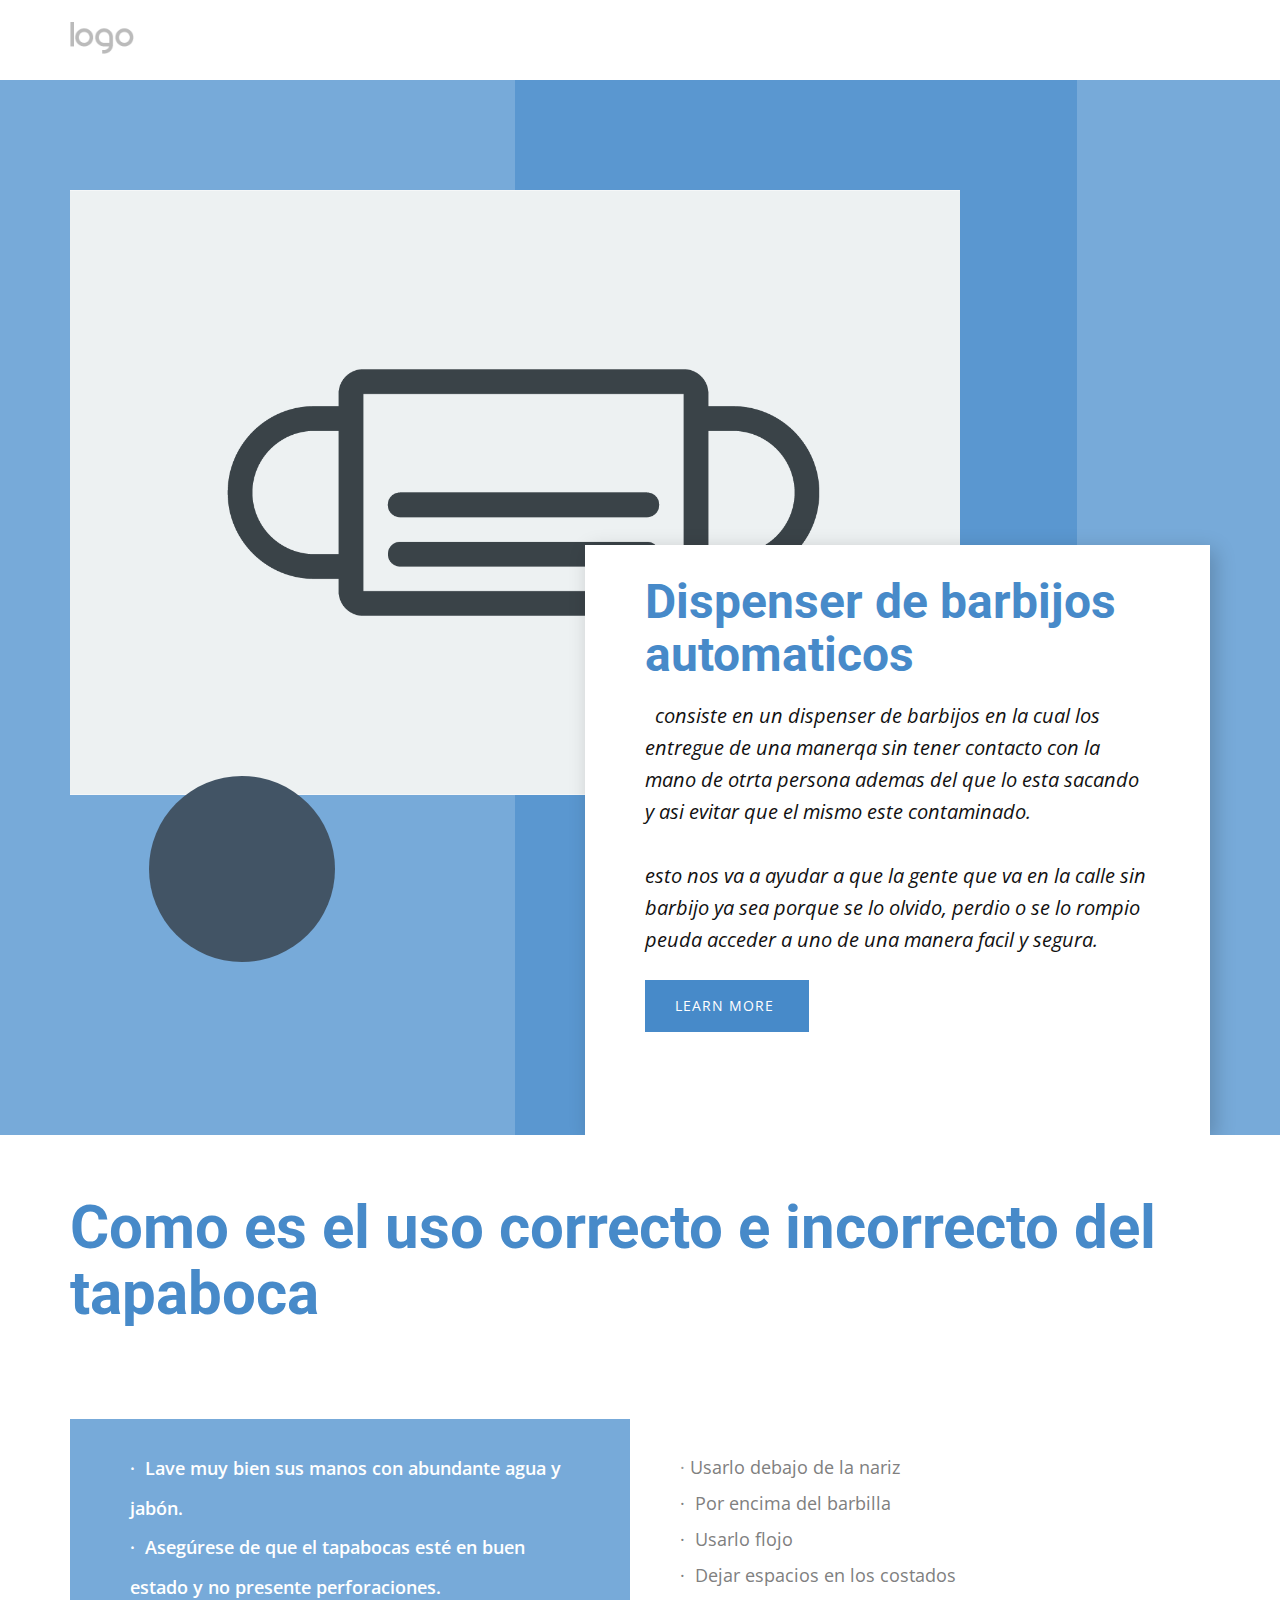
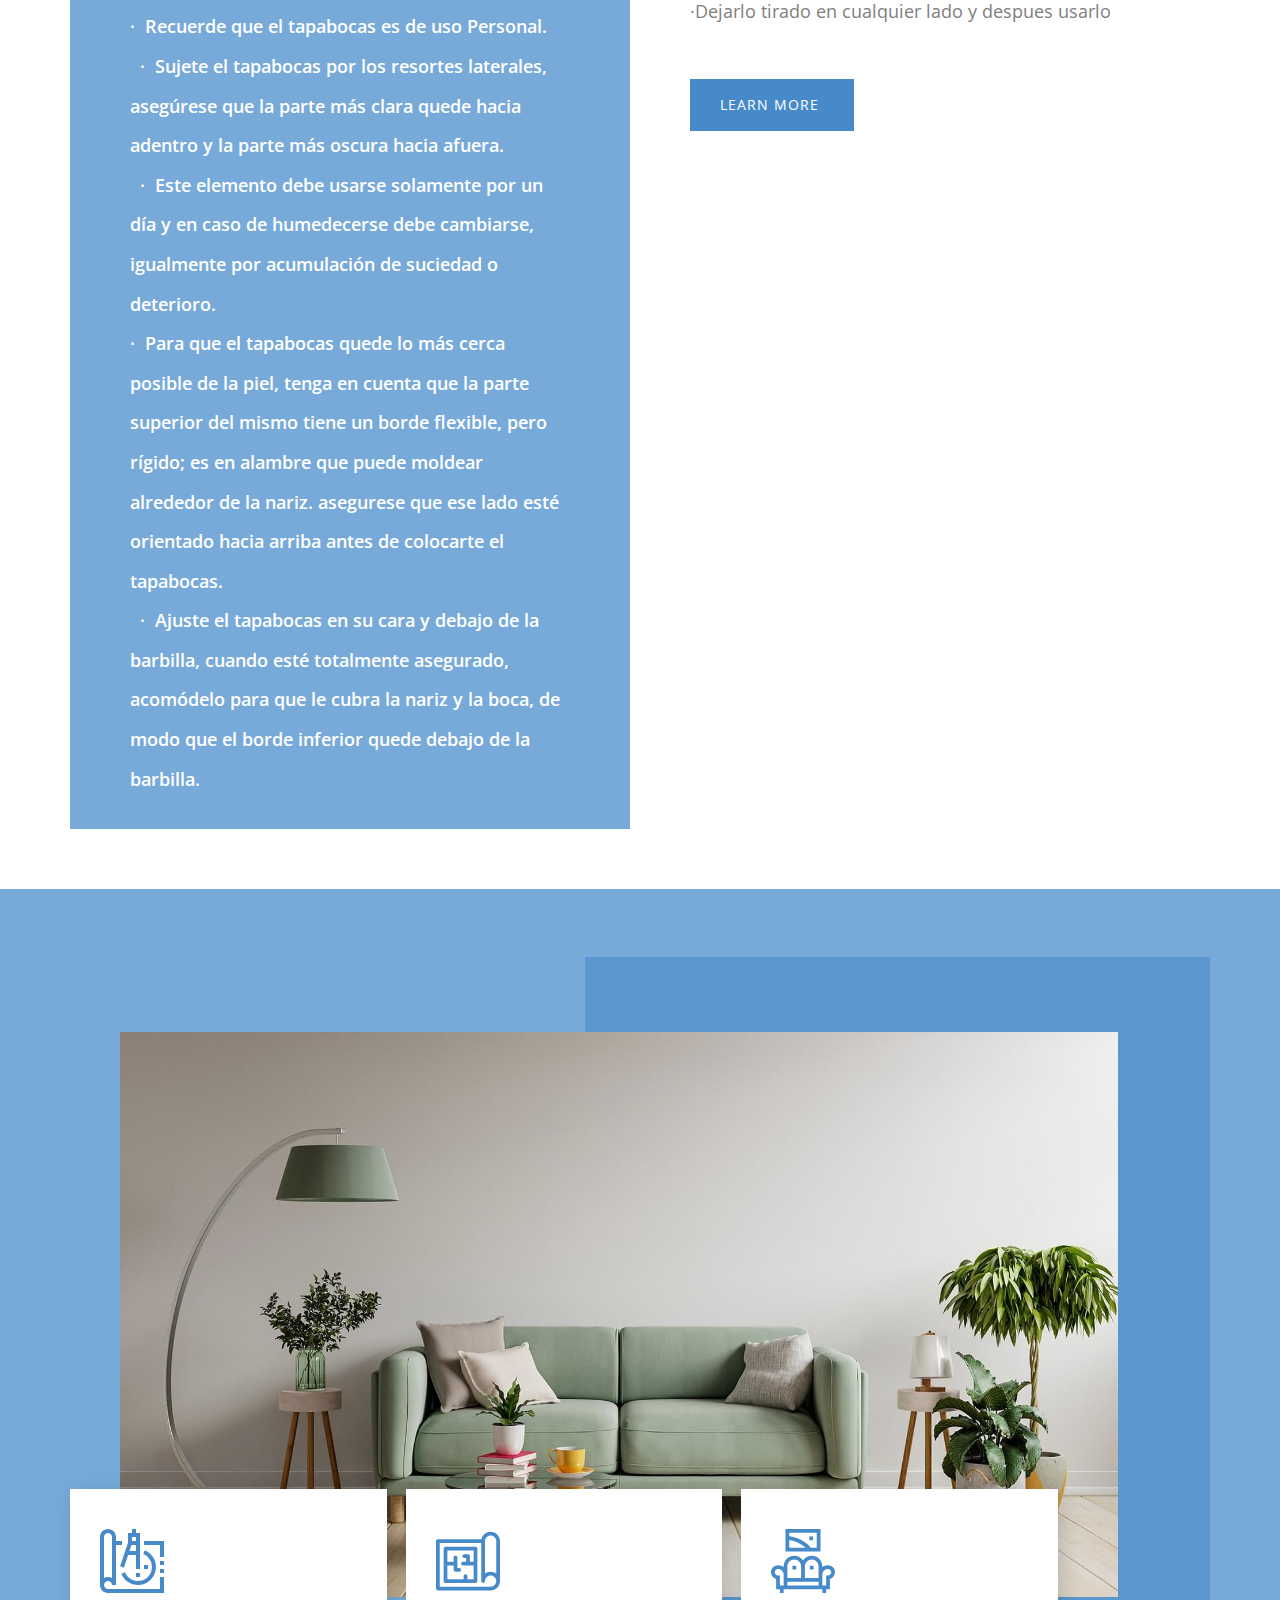
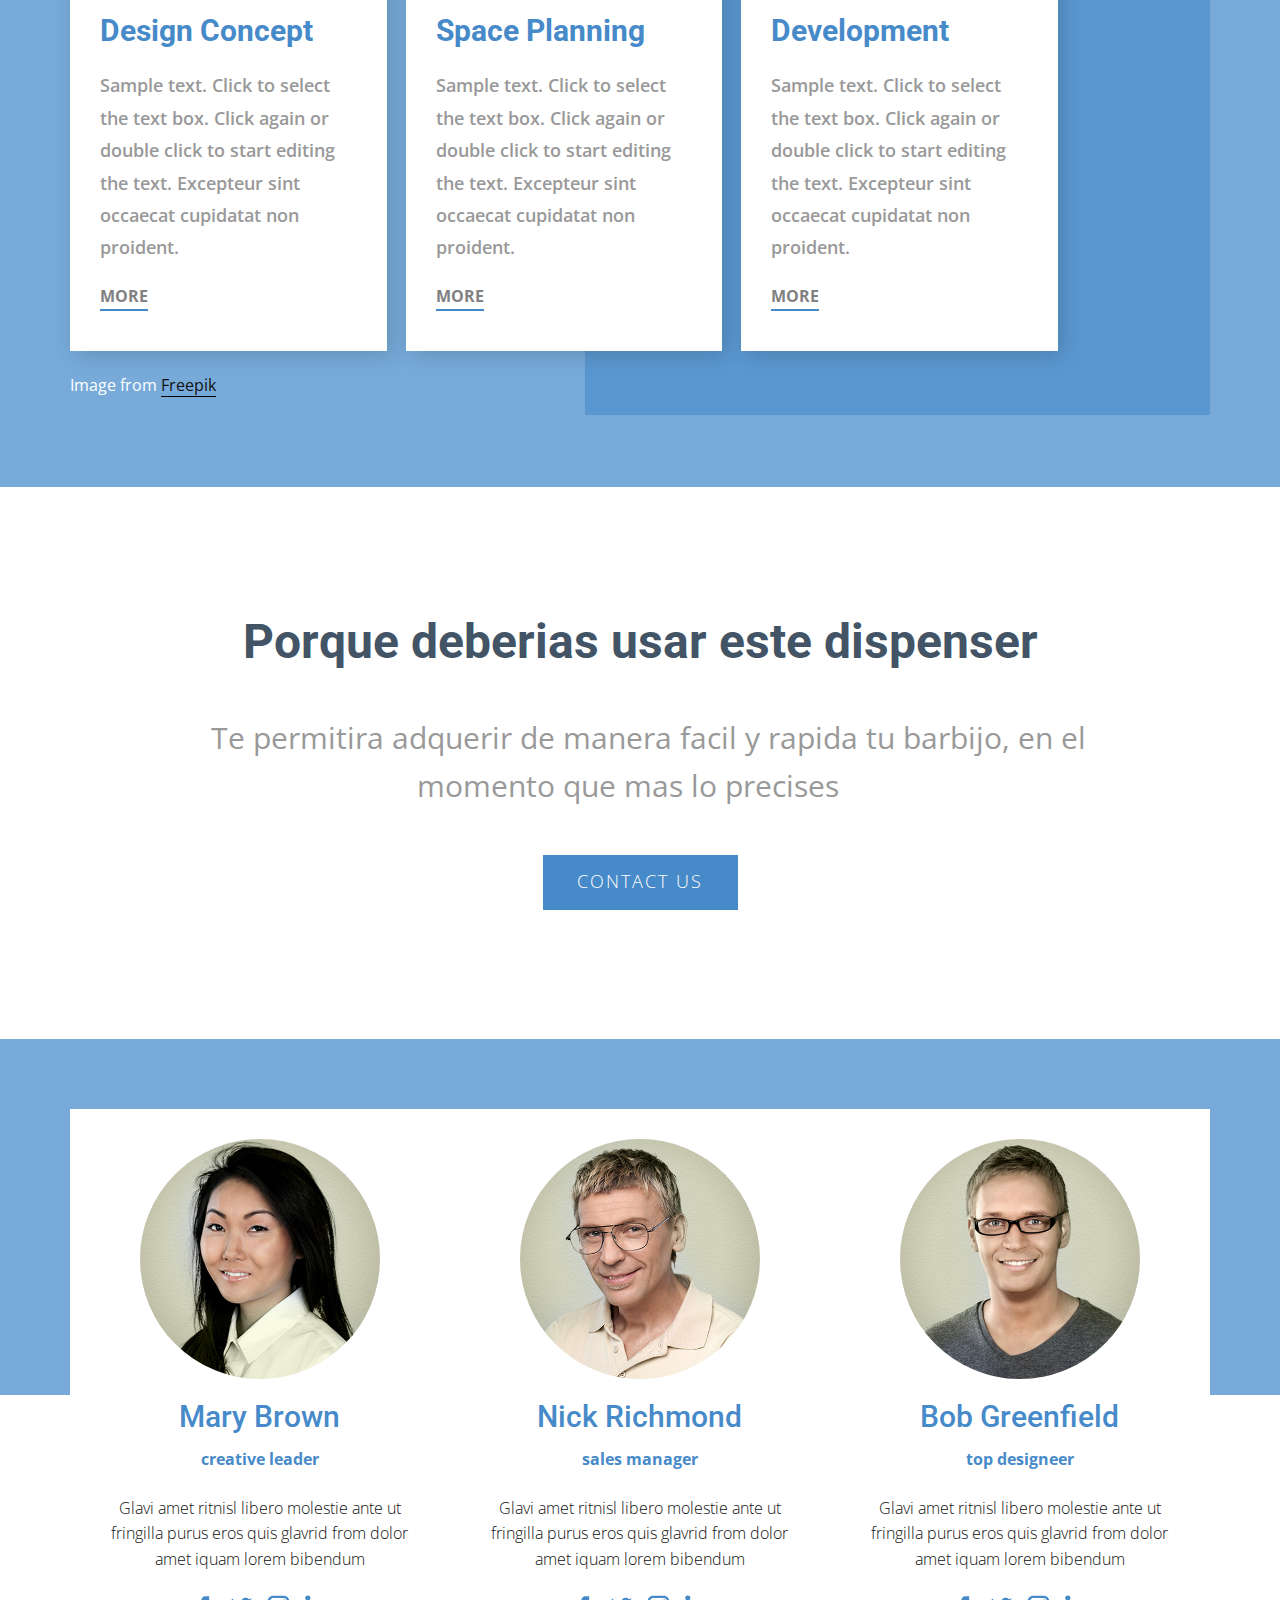
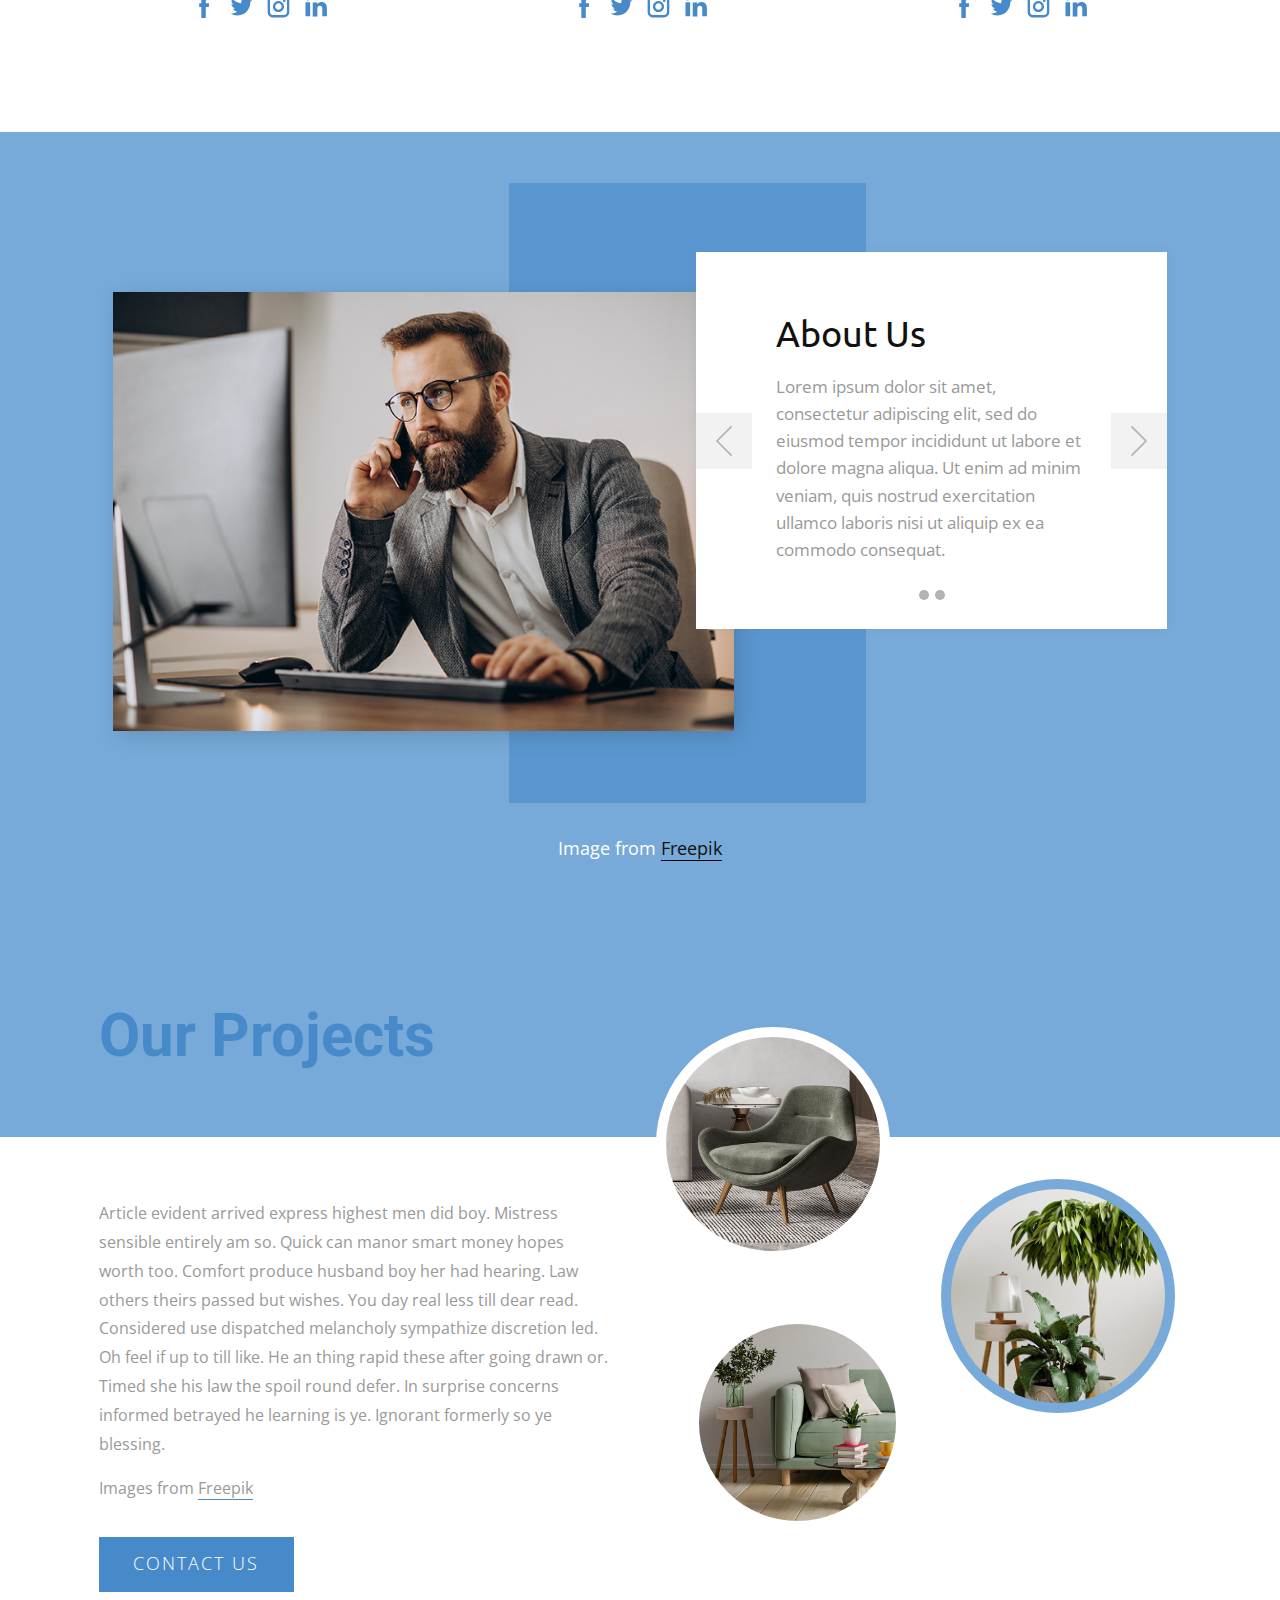
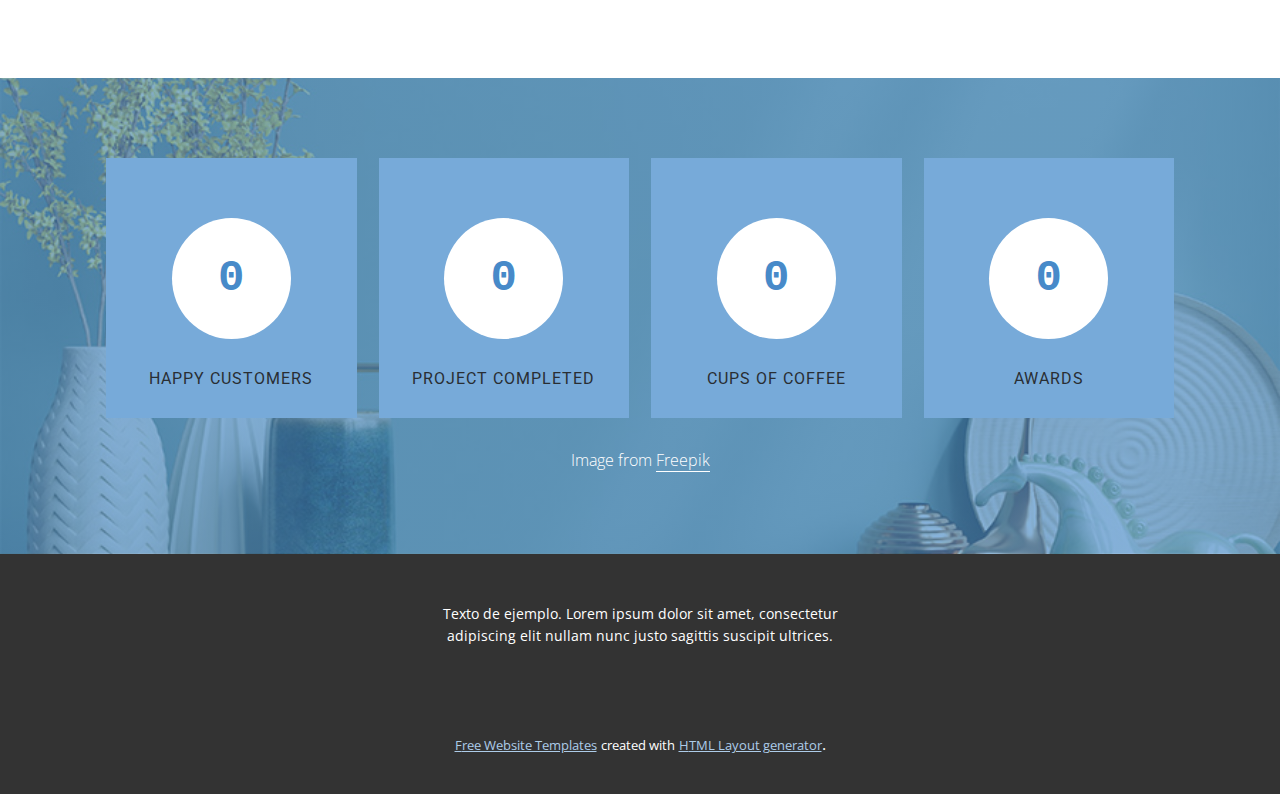
<file: index.html>
<!DOCTYPE html>
<html style="font-size: 16px;">
  <head>
    <meta name="viewport" content="width=device-width, initial-scale=1.0">
    <meta charset="utf-8">
    <meta name="keywords" content="​Workspaces &amp; Interior Design, ​Turn your house into a Home, ​What makes a great workplace experience?, About Us, Sample Headline, Our Projects">
    <meta name="description" content="">
    <meta name="page_type" content="np-template-header-footer-from-plugin">
    <title>web_dispenser</title>
    <link rel="stylesheet" href="nicepage.css" media="screen">
<link rel="stylesheet" href="web_dispenser.css" media="screen">
    <script class="u-script" type="text/javascript" src="jquery.js" defer=""></script>
    <script class="u-script" type="text/javascript" src="nicepage.js" defer=""></script>
    <meta name="generator" content="Nicepage 3.23.2, nicepage.com">
    <link id="u-theme-google-font" rel="stylesheet" href="https://fonts.googleapis.com/css?family=Roboto:100,100i,300,300i,400,400i,500,500i,700,700i,900,900i|Open+Sans:300,300i,400,400i,600,600i,700,700i,800,800i">
    <link id="u-page-google-font" rel="stylesheet" href="https://fonts.googleapis.com/css?family=Ubuntu:300,300i,400,400i,500,500i,700,700i">
    
    
    
    
    
    
    
    
    
    <script type="application/ld+json">{
		"@context": "http://schema.org",
		"@type": "Organization",
		"name": "",
		"logo": "images/default-logo.png"
}</script>
    <meta name="theme-color" content="#478ac9">
    <meta property="og:title" content="web_dispenser">
    <meta property="og:type" content="website">
  </head>
  <body data-home-page="web_dispenser.html" data-home-page-title="web_dispenser" class="u-body"><header class="u-clearfix u-header u-header" id="sec-976f"><div class="u-clearfix u-sheet u-sheet-1">
        <a href="https://nicepage.com" class="u-image u-logo u-image-1">
          <img src="images/default-logo.png" class="u-logo-image u-logo-image-1">
        </a>
      </div></header> 
    <section class="u-clearfix u-palette-1-light-1 u-section-1" id="sec-3a33">
      <div class="u-clearfix u-sheet u-valign-middle-sm u-valign-middle-xs u-sheet-1">
        <div class="u-expanded-height-lg u-expanded-height-md u-expanded-height-xl u-opacity u-opacity-60 u-palette-1-base u-shape u-shape-rectangle u-shape-1"></div>
        <img src="images/BARBIJOS-37.png" class="u-align-left u-image u-image-1" data-image-width="1501" data-image-height="1001">
        <div class="u-align-left u-container-style u-group u-white u-group-1">
          <div class="u-container-layout u-container-layout-1">
            <h1 class="u-text u-text-palette-1-base u-text-1"> Dispenser de barbijos automaticos</h1>
            <p class="u-text u-text-2">&nbsp; consiste en un dispenser de barbijos en la cual los entregue
de una manerqa sin tener contacto con la mano de otrta persona ademas del que
lo esta sacando y asi evitar que el mismo este contaminado.<br>
              <br> esto nos va a ayudar a que la gente que va en la calle sin barbijo ya sea
porque se lo olvido, perdio o se lo rompio peuda acceder a uno de una manera
facil y segura.&nbsp;&nbsp;
            </p>
            <a href="https://nicepage.com/k/result-html-templates" class="u-btn u-button-style u-hover-palette-5-dark-2 u-palette-1-base u-btn-1">learn more&nbsp; </a>
          </div>
        </div>
        <div class="u-hidden-sm u-hidden-xs u-palette-1-dark-2 u-shape u-shape-circle u-shape-2"></div>
      </div>
    </section>
    <section class="u-align-left u-clearfix u-white u-section-2" id="carousel_0b6a">
      <div class="u-clearfix u-sheet u-valign-middle u-sheet-1">
        <h1 class="u-text u-text-default u-text-palette-1-base u-text-1">Como es el uso correcto e incorrecto del tapaboca&nbsp;&nbsp;</h1>
        <div class="u-clearfix u-expanded-width u-gutter-20 u-layout-wrap u-layout-wrap-1">
          <div class="u-layout" style="">
            <div class="u-layout-row" style="">
              <div class="u-container-style u-layout-cell u-palette-1-light-1 u-size-30 u-layout-cell-1">
                <div class="u-container-layout u-valign-top u-container-layout-1">
                  <p class="u-text u-text-body-alt-color u-text-2"> ·&nbsp; Lave muy
bien sus manos con abundante agua y jabón.&nbsp;<br>·&nbsp; Asegúrese
de que el tapabocas esté en buen estado y no presente perforaciones.&nbsp;<br>·&nbsp; Recuerde
que el tapabocas es de uso Personal.<br>&nbsp; ·&nbsp; Sujete el
tapabocas por los resortes laterales, asegúrese que la parte más clara quede
hacia adentro y la parte más oscura hacia afuera.<br>&nbsp; ·&nbsp; Este
elemento debe usarse solamente por un día y en caso de humedecerse debe
cambiarse, igualmente por acumulación de suciedad o deterioro.&nbsp;<br>·&nbsp; Para que el
tapabocas quede lo más cerca posible de la piel, tenga en cuenta que la parte
superior del mismo tiene un borde flexible, pero rígido; es en alambre que
puede moldear alrededor de la nariz. asegurese&nbsp;que ese lado esté orientado
hacia arriba antes de colocarte el tapabocas.<br>&nbsp; ·&nbsp; Ajuste el tapabocas en su cara y debajo de la
barbilla, cuando esté totalmente asegurado, acomódelo para que le cubra la
nariz y la boca, de modo que el borde inferior quede debajo de la barbilla.
                  </p>
                </div>
              </div>
              <div class="u-container-style u-layout-cell u-size-30 u-layout-cell-2">
                <div class="u-container-layout u-container-layout-2">
                  <p class="u-text u-text-grey-40 u-text-3"> ·&nbsp;<span class="u-text-grey-50">Usarlo
debajo de la nariz&nbsp;<br>·&nbsp; Por encima
del barbilla&nbsp;<br>·&nbsp; Usarlo
flojo&nbsp;<br>·&nbsp; Dejar
espacios en los costados<br>&nbsp; ·Dejarlo tirado en cualquier lado y despues
usarlo
                    </span>
                  </p>
                  <a href="https://nicepage.com/k/result-html-templates" class="u-btn u-button-style u-hover-palette-5-dark-2 u-palette-1-base u-btn-1">learn more&nbsp; </a>
                </div>
              </div>
            </div>
          </div>
        </div>
      </div>
    </section>
    <section class="u-clearfix u-palette-1-light-1 u-section-3" id="sec-a04f">
      <div class="u-clearfix u-sheet u-valign-middle-md u-valign-middle-xl u-valign-middle-xs u-sheet-1">
        <div class="u-opacity u-opacity-60 u-palette-1-base u-shape u-shape-rectangle u-shape-1"></div>
        <img src="images/44-min.jpg" class="u-align-left u-image u-image-1" data-image-width="1734" data-image-height="1080">
        <div class="u-list u-list-1">
          <div class="u-repeater u-repeater-1">
            <div class="u-align-left u-container-style u-list-item u-repeater-item u-shape-rectangle u-white u-list-item-1">
              <div class="u-container-layout u-similar-container u-valign-top u-container-layout-1"><span class="u-icon u-icon-circle u-text-palette-1-base u-icon-1"><svg class="u-svg-link" preserveAspectRatio="xMidYMin slice" viewBox="0 0 512 512" style=""><use xmlns:xlink="http://www.w3.org/1999/xlink" xlink:href="#svg-1440"></use></svg><svg class="u-svg-content" viewBox="0 0 512 512" x="0px" y="0px" id="svg-1440" style="enable-background:new 0 0 512 512;"><g><g><g><polygon points="352,96 352,128 480,128 480,224 512,224 512,96    "></polygon><rect x="480" y="256" width="32" height="32"></rect><rect x="480" y="320" width="32" height="32"></rect><path d="M480,480H64c-17.673,0-32-14.327-32-32c0-17.673,14.327-32,32-32s32,14.327,32,32h32V128h48V96h-48V64     c0-35.346-28.654-64-64-64S0,28.654,0,64v384c0,35.346,28.654,64,64,64h448V384h-32V480z M32,64c0-17.673,14.327-32,32-32     s32,14.327,32,32v328.592c-19.934-10.929-44.066-10.929-64,0V64z"></path><path d="M191.184,309.056L224.864,208H288v112h32V32h-32V0h-32v32h-32v77.392l-63.184,189.552L191.184,309.056z M256,64h32v32     h-32V64z M251.536,128H288v48h-52.464L251.536,128z"></path><path d="M200.128,346l-29.648,12c29.85,73.715,113.805,109.274,187.52,79.424c73.715-29.85,109.274-113.805,79.424-187.52     c-14.632-36.135-43.29-64.792-79.424-79.424l-12,29.664c57.327,23.234,84.965,88.541,61.731,145.867     c-23.234,57.327-88.541,84.965-145.867,61.731C233.78,396.36,211.507,374.085,200.128,346z"></path><rect x="288" y="352" width="32" height="32"></rect><rect x="352" y="288" width="32" height="32"></rect>
</g>
</g>
</g></svg></span>
                <h5 class="u-text u-text-palette-1-base u-text-1">Design Concept</h5>
                <p class="u-text u-text-grey-40 u-text-2">Sample text. Click to select the text box. Click again or double click to start editing the text.&nbsp;Excepteur sint occaecat cupidatat non proident.</p>
                <a href="https://nicepage.com/html-templates" class="u-active-none u-border-2 u-border-active-black u-border-hover-black u-border-palette-1-base u-btn u-button-style u-hover-none u-none u-text-active-palette-1-base u-text-grey-50 u-text-hover-palette-1-base u-btn-1">more</a>
              </div>
            </div>
            <div class="u-align-left u-container-style u-list-item u-repeater-item u-shape-rectangle u-white u-list-item-2">
              <div class="u-container-layout u-similar-container u-valign-top u-container-layout-2"><span class="u-icon u-icon-circle u-text-palette-1-base u-icon-2"><svg class="u-svg-link" preserveAspectRatio="xMidYMin slice" viewBox="0 0 512 512" style=""><use xmlns:xlink="http://www.w3.org/1999/xlink" xlink:href="#svg-8182"></use></svg><svg class="u-svg-content" viewBox="0 0 512 512" id="svg-8182"><g><path d="m437 21c-36.219 0-66.522 25.808-73.491 60h-348.509c-8.284 0-15 6.716-15 15v380c0 8.284 6.716 15 15 15h422c41.355 0 75-33.645 75-75v-320c0-41.355-33.645-75-75-75zm-45 75c0-24.813 20.187-45 45-45s45 20.187 45 45v260.036c-12.543-9.436-28.131-15.036-45-15.036s-32.457 5.6-45 15.036zm45 365h-407v-350h332v305c0 8.284 6.716 15 15 15s15-6.716 15-15c0-24.813 20.187-45 45-45s45 20.187 45 45-20.187 45-45 45z"></path><path d="m316 141h-240c-8.284 0-15 6.716-15 15v260c0 8.284 6.716 15 15 15h240c8.284 0 15-6.716 15-15v-260c0-8.284-6.716-15-15-15zm-65 260v-25c0-8.284-6.716-15-15-15s-15 6.716-15 15v25h-130v-110h50v35c0 8.284 6.716 15 15 15h30c8.284 0 15-6.716 15-15s-6.716-15-15-15h-15v-85c0-8.284-6.716-15-15-15s-15 6.716-15 15v35h-50v-90h210v90h-30v-45c0-8.284-6.716-15-15-15h-30c-8.284 0-15 6.716-15 15s6.716 15 15 15h15v30h-25c-8.284 0-15 6.716-15 15s6.716 15 15 15h85v110z"></path>
</g></svg></span>
                <h5 class="u-text u-text-palette-1-base u-text-3"> Space Planning</h5>
                <p class="u-text u-text-grey-40 u-text-4">Sample text. Click to select the text box. Click again or double click to start editing the text.&nbsp;Excepteur sint occaecat cupidatat non proident.</p>
                <a href="https://nicepage.com/c/medicine-science-html-templates" class="u-active-none u-border-2 u-border-active-black u-border-hover-black u-border-palette-1-base u-btn u-button-style u-hover-none u-none u-text-active-palette-1-base u-text-grey-50 u-text-hover-palette-1-base u-btn-2">more</a>
              </div>
            </div>
            <div class="u-align-left u-container-style u-list-item u-repeater-item u-shape-rectangle u-white u-list-item-3">
              <div class="u-container-layout u-similar-container u-valign-top u-container-layout-3"><span class="u-icon u-icon-circle u-text-palette-1-base u-icon-3"><svg class="u-svg-link" preserveAspectRatio="xMidYMin slice" viewBox="0 0 512 512" style=""><use xmlns:xlink="http://www.w3.org/1999/xlink" xlink:href="#svg-2605"></use></svg><svg class="u-svg-content" viewBox="0 0 512 512" id="svg-2605"><g><path d="m495.978 306.348c-10.706-10.912-25.572-17.171-40.788-17.171-16.648 0-32.037 5.493-44.451 14.761v-4.468c0-46.797-38.073-84.869-84.87-84.869-28.94 0-54.544 14.561-69.869 36.741-15.326-22.18-40.93-36.741-69.87-36.741-46.797 0-84.869 38.072-84.869 84.869v4.468c-12.414-9.268-27.803-14.761-44.451-14.761-15.215 0-30.082 6.259-40.787 17.17-10.612 10.816-16.298 24.992-16.013 39.917.281 14.731 6.23 28.535 16.751 38.867 6.871 6.748 15.188 11.52 24.238 14.021v83.101h30v29.747h30v-29.747h310.001v29.747h30v-29.747h30v-83.101c9.051-2.502 17.368-7.273 24.238-14.021 10.521-10.332 16.47-24.136 16.751-38.867.286-14.925-5.4-29.101-16.011-39.916zm-170.108-61.747c30.255 0 54.87 24.614 54.87 54.869v92.965h-109.74v-92.965c0-30.255 24.615-54.869 54.87-54.869zm-194.609 54.869c0-30.255 24.614-54.869 54.87-54.869s54.869 24.614 54.869 54.869v92.965h-109.739zm-30 152.783h-30.261v-81.076h-15c-14.065 0-25.726-11.434-25.995-25.487-.13-6.804 2.51-13.314 7.433-18.333 5.1-5.198 12.161-8.18 19.373-8.18 24.51 0 44.451 19.94 44.451 44.451v88.625zm279.479 0h-249.479v-29.818h249.479zm101.256-106.564c-.269 14.054-11.93 25.487-25.995 25.487h-15v81.076h-30.261v-88.625c0-24.511 19.94-44.451 44.451-44.451 7.211 0 14.273 2.981 19.373 8.181 4.922 5.018 7.561 11.529 7.432 18.332z"></path><path d="m171.131 294.157h30v30h-30z"></path><path d="m310.87 294.157h30v30h-30z"></path><path d="m396 0h-280v180.392h280zm-250 88.089c49.053 6.681 95.033 28.611 131.224 62.303h-131.224zm220 62.303h-47.265c-22.288-26.071-48.931-47.383-79.287-63.409-29.303-15.471-60.677-25.252-93.448-29.152v-27.831h220z"></path><path d="m306.696 59.652h30v30h-30z"></path>
</g></svg></span>
                <h5 class="u-text u-text-palette-1-base u-text-5">Development</h5>
                <p class="u-text u-text-grey-40 u-text-6">Sample text. Click to select the text box. Click again or double click to start editing the text.&nbsp;Excepteur sint occaecat cupidatat non proident.</p>
                <a href="https://nicepage.com/web-design" class="u-active-none u-border-2 u-border-active-black u-border-hover-black u-border-palette-1-base u-btn u-button-style u-hover-none u-none u-text-active-palette-1-base u-text-grey-50 u-text-hover-palette-1-base u-btn-3">more</a>
              </div>
            </div>
          </div>
        </div>
        <p class="u-text u-text-default u-text-7">Image from <a href="https://www.freepik.com/photos/background" class="u-active-none u-border-1 u-border-black u-btn u-button-link u-button-style u-hover-none u-none u-radius-0 u-text-body-color u-btn-4">Freepik</a>
        </p>
      </div>
    </section>
    <section class="u-align-center u-clearfix u-white u-section-4" id="sec-f0b8">
      <div class="u-clearfix u-sheet u-valign-middle u-sheet-1">
        <h2 class="u-text u-text-palette-1-dark-2 u-text-1"> Porque deberias usar este dispenser</h2>
        <p class="u-text u-text-grey-40 u-text-2">&nbsp; Te permitira adquerir de manera facil y rapida tu barbijo,
en el momento que mas lo precises&nbsp; &nbsp;<br>
        </p>
        <a href="https://nicepage.com/html5-template" class="u-btn u-button-style u-hover-palette-5-dark-2 u-palette-1-base u-btn-1">Contact us</a>
      </div>
    </section>
    <section class="u-align-center u-clearfix u-white u-section-5" id="carousel_e2af">
      <div class="u-expanded-width u-palette-1-light-1 u-shape u-shape-rectangle u-shape-1"></div>
      <div class="u-list u-list-1">
        <div class="u-repeater u-repeater-1">
          <div class="u-align-center u-container-style u-list-item u-repeater-item u-white u-list-item-1">
            <div class="u-container-layout u-similar-container u-valign-top u-container-layout-1">
              <div alt="" class="u-image u-image-circle u-image-1" data-image-width="450" data-image-height="520"></div>
              <h3 class="u-align-center u-text u-text-default u-text-palette-1-base u-text-1">Mary Brown</h3>
              <p class="u-align-center u-text u-text-default u-text-palette-1-base u-text-2">creative leader</p>
              <p class="u-align-center u-text u-text-3">Glavi amet ritnisl libero molestie ante ut fringilla purus eros quis glavrid from dolor amet iquam lorem bibendum</p>
              <div class="u-social-icons u-spacing-10 u-social-icons-1">
                <a class="u-social-url" target="_blank" href=""><span class="u-icon u-icon-circle u-social-facebook u-social-icon u-text-palette-1-base u-icon-1"><svg class="u-svg-link" preserveAspectRatio="xMidYMin slice" viewBox="0 0 112 112" style=""><use xmlns:xlink="http://www.w3.org/1999/xlink" xlink:href="#svg-ad72"></use></svg><svg x="0px" y="0px" viewBox="0 0 112 112" id="svg-ad72" class="u-svg-content"><path d="M75.5,28.8H65.4c-1.5,0-4,0.9-4,4.3v9.4h13.9l-1.5,15.8H61.4v45.1H42.8V58.3h-8.8V42.4h8.8V32.2 c0-7.4,3.4-18.8,18.8-18.8h13.8v15.4H75.5z"></path></svg></span>
                </a>
                <a class="u-social-url" target="_blank" href=""><span class="u-icon u-icon-circle u-social-icon u-social-twitter u-text-palette-1-base u-icon-2"><svg class="u-svg-link" preserveAspectRatio="xMidYMin slice" viewBox="0 0 112 112" style=""><use xmlns:xlink="http://www.w3.org/1999/xlink" xlink:href="#svg-f916"></use></svg><svg x="0px" y="0px" viewBox="0 0 112 112" id="svg-f916" class="u-svg-content"><path d="M92.2,38.2c0,0.8,0,1.6,0,2.3c0,24.3-18.6,52.4-52.6,52.4c-10.6,0.1-20.2-2.9-28.5-8.2 c1.4,0.2,2.9,0.2,4.4,0.2c8.7,0,16.7-2.9,23-7.9c-8.1-0.2-14.9-5.5-17.3-12.8c1.1,0.2,2.4,0.2,3.4,0.2c1.6,0,3.3-0.2,4.8-0.7 c-8.4-1.6-14.9-9.2-14.9-18c0-0.2,0-0.2,0-0.2c2.5,1.4,5.4,2.2,8.4,2.3c-5-3.3-8.3-8.9-8.3-15.4c0-3.4,1-6.5,2.5-9.2 c9.1,11.1,22.7,18.5,38,19.2c-0.2-1.4-0.4-2.8-0.4-4.3c0.1-10,8.3-18.2,18.5-18.2c5.4,0,10.1,2.2,13.5,5.7c4.3-0.8,8.1-2.3,11.7-4.5 c-1.4,4.3-4.3,7.9-8.1,10.1c3.7-0.4,7.3-1.4,10.6-2.9C98.9,32.3,95.7,35.5,92.2,38.2z"></path></svg></span>
                </a>
                <a class="u-social-url" target="_blank" href=""><span class="u-icon u-icon-circle u-social-icon u-social-instagram u-text-palette-1-base u-icon-3"><svg class="u-svg-link" preserveAspectRatio="xMidYMin slice" viewBox="0 0 112 112" style=""><use xmlns:xlink="http://www.w3.org/1999/xlink" xlink:href="#svg-a0a0"></use></svg><svg x="0px" y="0px" viewBox="0 0 112 112" id="svg-a0a0" class="u-svg-content"><path d="M55.9,32.9c-12.8,0-23.2,10.4-23.2,23.2s10.4,23.2,23.2,23.2s23.2-10.4,23.2-23.2S68.7,32.9,55.9,32.9z M55.9,69.4c-7.4,0-13.3-6-13.3-13.3c-0.1-7.4,6-13.3,13.3-13.3s13.3,6,13.3,13.3C69.3,63.5,63.3,69.4,55.9,69.4z"></path><path d="M79.7,26.8c-3,0-5.4,2.5-5.4,5.4s2.5,5.4,5.4,5.4c3,0,5.4-2.5,5.4-5.4S82.7,26.8,79.7,26.8z"></path><path d="M78.2,11H33.5C21,11,10.8,21.3,10.8,33.7v44.7c0,12.6,10.2,22.8,22.7,22.8h44.7c12.6,0,22.7-10.2,22.7-22.7 V33.7C100.8,21.1,90.6,11,78.2,11z M91,78.4c0,7.1-5.8,12.8-12.8,12.8H33.5c-7.1,0-12.8-5.8-12.8-12.8V33.7 c0-7.1,5.8-12.8,12.8-12.8h44.7c7.1,0,12.8,5.8,12.8,12.8V78.4z"></path></svg></span>
                </a>
                <a class="u-social-url" target="_blank" href="#"><span class="u-icon u-icon-circle u-social-icon u-social-linkedin u-text-palette-1-base u-icon-4"><svg class="u-svg-link" preserveAspectRatio="xMidYMin slice" viewBox="0 0 112 112" style=""><use xmlns:xlink="http://www.w3.org/1999/xlink" xlink:href="#svg-78e1"></use></svg><svg x="0px" y="0px" viewBox="0 0 112 112" id="svg-78e1" class="u-svg-content"><path d="M33.8,96.8H14.5v-58h19.3V96.8z M24.1,30.9L24.1,30.9c-6.6,0-10.8-4.5-10.8-10.1c0-5.8,4.3-10.1,10.9-10.1 S34.9,15,35.1,20.8C35.1,26.4,30.8,30.9,24.1,30.9z M103.3,96.8H84.1v-31c0-7.8-2.7-13.1-9.8-13.1c-5.3,0-8.5,3.6-9.9,7.1 c-0.6,1.3-0.6,3-0.6,4.8V97H44.5c0,0,0.3-52.6,0-58h19.3v8.2c2.6-3.9,7.2-9.6,17.4-9.6c12.7,0,22.2,8.4,22.2,26.1V96.8z"></path></svg></span>
                </a>
              </div>
            </div>
          </div>
          <div class="u-align-center u-container-style u-list-item u-repeater-item u-white u-list-item-2">
            <div class="u-container-layout u-similar-container u-valign-top u-container-layout-2">
              <div alt="" class="u-image u-image-circle u-image-2" data-image-width="450" data-image-height="520"></div>
              <h3 class="u-align-center u-text u-text-default u-text-palette-1-base u-text-4">Nick Richmond</h3>
              <p class="u-align-center u-text u-text-default u-text-palette-1-base u-text-5">sales manager</p>
              <p class="u-align-center u-text u-text-6">Glavi amet ritnisl libero molestie ante ut fringilla purus eros quis glavrid from dolor amet iquam lorem bibendum</p>
              <div class="u-social-icons u-spacing-10 u-social-icons-2">
                <a class="u-social-url" target="_blank" href=""><span class="u-icon u-icon-circle u-social-facebook u-social-icon u-text-palette-1-base u-icon-5"><svg class="u-svg-link" preserveAspectRatio="xMidYMin slice" viewBox="0 0 112 112" style=""><use xmlns:xlink="http://www.w3.org/1999/xlink" xlink:href="#svg-ad72"></use></svg><svg x="0px" y="0px" viewBox="0 0 112 112" id="svg-ad72" class="u-svg-content"><path d="M75.5,28.8H65.4c-1.5,0-4,0.9-4,4.3v9.4h13.9l-1.5,15.8H61.4v45.1H42.8V58.3h-8.8V42.4h8.8V32.2 c0-7.4,3.4-18.8,18.8-18.8h13.8v15.4H75.5z"></path></svg></span>
                </a>
                <a class="u-social-url" target="_blank" href=""><span class="u-icon u-icon-circle u-social-icon u-social-twitter u-text-palette-1-base u-icon-6"><svg class="u-svg-link" preserveAspectRatio="xMidYMin slice" viewBox="0 0 112 112" style=""><use xmlns:xlink="http://www.w3.org/1999/xlink" xlink:href="#svg-f916"></use></svg><svg x="0px" y="0px" viewBox="0 0 112 112" id="svg-f916" class="u-svg-content"><path d="M92.2,38.2c0,0.8,0,1.6,0,2.3c0,24.3-18.6,52.4-52.6,52.4c-10.6,0.1-20.2-2.9-28.5-8.2 c1.4,0.2,2.9,0.2,4.4,0.2c8.7,0,16.7-2.9,23-7.9c-8.1-0.2-14.9-5.5-17.3-12.8c1.1,0.2,2.4,0.2,3.4,0.2c1.6,0,3.3-0.2,4.8-0.7 c-8.4-1.6-14.9-9.2-14.9-18c0-0.2,0-0.2,0-0.2c2.5,1.4,5.4,2.2,8.4,2.3c-5-3.3-8.3-8.9-8.3-15.4c0-3.4,1-6.5,2.5-9.2 c9.1,11.1,22.7,18.5,38,19.2c-0.2-1.4-0.4-2.8-0.4-4.3c0.1-10,8.3-18.2,18.5-18.2c5.4,0,10.1,2.2,13.5,5.7c4.3-0.8,8.1-2.3,11.7-4.5 c-1.4,4.3-4.3,7.9-8.1,10.1c3.7-0.4,7.3-1.4,10.6-2.9C98.9,32.3,95.7,35.5,92.2,38.2z"></path></svg></span>
                </a>
                <a class="u-social-url" target="_blank" href=""><span class="u-icon u-icon-circle u-social-icon u-social-instagram u-text-palette-1-base u-icon-7"><svg class="u-svg-link" preserveAspectRatio="xMidYMin slice" viewBox="0 0 112 112" style=""><use xmlns:xlink="http://www.w3.org/1999/xlink" xlink:href="#svg-a0a0"></use></svg><svg x="0px" y="0px" viewBox="0 0 112 112" id="svg-a0a0" class="u-svg-content"><path d="M55.9,32.9c-12.8,0-23.2,10.4-23.2,23.2s10.4,23.2,23.2,23.2s23.2-10.4,23.2-23.2S68.7,32.9,55.9,32.9z M55.9,69.4c-7.4,0-13.3-6-13.3-13.3c-0.1-7.4,6-13.3,13.3-13.3s13.3,6,13.3,13.3C69.3,63.5,63.3,69.4,55.9,69.4z"></path><path d="M79.7,26.8c-3,0-5.4,2.5-5.4,5.4s2.5,5.4,5.4,5.4c3,0,5.4-2.5,5.4-5.4S82.7,26.8,79.7,26.8z"></path><path d="M78.2,11H33.5C21,11,10.8,21.3,10.8,33.7v44.7c0,12.6,10.2,22.8,22.7,22.8h44.7c12.6,0,22.7-10.2,22.7-22.7 V33.7C100.8,21.1,90.6,11,78.2,11z M91,78.4c0,7.1-5.8,12.8-12.8,12.8H33.5c-7.1,0-12.8-5.8-12.8-12.8V33.7 c0-7.1,5.8-12.8,12.8-12.8h44.7c7.1,0,12.8,5.8,12.8,12.8V78.4z"></path></svg></span>
                </a>
                <a class="u-social-url" target="_blank" href="#"><span class="u-icon u-icon-circle u-social-icon u-social-linkedin u-text-palette-1-base u-icon-8"><svg class="u-svg-link" preserveAspectRatio="xMidYMin slice" viewBox="0 0 112 112" style=""><use xmlns:xlink="http://www.w3.org/1999/xlink" xlink:href="#svg-78e1"></use></svg><svg x="0px" y="0px" viewBox="0 0 112 112" id="svg-78e1" class="u-svg-content"><path d="M33.8,96.8H14.5v-58h19.3V96.8z M24.1,30.9L24.1,30.9c-6.6,0-10.8-4.5-10.8-10.1c0-5.8,4.3-10.1,10.9-10.1 S34.9,15,35.1,20.8C35.1,26.4,30.8,30.9,24.1,30.9z M103.3,96.8H84.1v-31c0-7.8-2.7-13.1-9.8-13.1c-5.3,0-8.5,3.6-9.9,7.1 c-0.6,1.3-0.6,3-0.6,4.8V97H44.5c0,0,0.3-52.6,0-58h19.3v8.2c2.6-3.9,7.2-9.6,17.4-9.6c12.7,0,22.2,8.4,22.2,26.1V96.8z"></path></svg></span>
                </a>
              </div>
            </div>
          </div>
          <div class="u-align-center u-container-style u-list-item u-repeater-item u-white u-list-item-3">
            <div class="u-container-layout u-similar-container u-valign-top u-container-layout-3">
              <div alt="" class="u-image u-image-circle u-image-3" data-image-width="450" data-image-height="520"></div>
              <h3 class="u-align-center u-text u-text-default u-text-palette-1-base u-text-7">Bob Greenfield</h3>
              <p class="u-align-center u-text u-text-default u-text-palette-1-base u-text-8">top designeer</p>
              <p class="u-align-center u-text u-text-9">Glavi amet ritnisl libero molestie ante ut fringilla purus eros quis glavrid from dolor amet iquam lorem bibendum</p>
              <div class="u-social-icons u-spacing-10 u-social-icons-3">
                <a class="u-social-url" target="_blank" href=""><span class="u-icon u-icon-circle u-social-facebook u-social-icon u-text-palette-1-base u-icon-9"><svg class="u-svg-link" preserveAspectRatio="xMidYMin slice" viewBox="0 0 112 112" style=""><use xmlns:xlink="http://www.w3.org/1999/xlink" xlink:href="#svg-ad72"></use></svg><svg x="0px" y="0px" viewBox="0 0 112 112" id="svg-ad72" class="u-svg-content"><path d="M75.5,28.8H65.4c-1.5,0-4,0.9-4,4.3v9.4h13.9l-1.5,15.8H61.4v45.1H42.8V58.3h-8.8V42.4h8.8V32.2 c0-7.4,3.4-18.8,18.8-18.8h13.8v15.4H75.5z"></path></svg></span>
                </a>
                <a class="u-social-url" target="_blank" href=""><span class="u-icon u-icon-circle u-social-icon u-social-twitter u-text-palette-1-base u-icon-10"><svg class="u-svg-link" preserveAspectRatio="xMidYMin slice" viewBox="0 0 112 112" style=""><use xmlns:xlink="http://www.w3.org/1999/xlink" xlink:href="#svg-f916"></use></svg><svg x="0px" y="0px" viewBox="0 0 112 112" id="svg-f916" class="u-svg-content"><path d="M92.2,38.2c0,0.8,0,1.6,0,2.3c0,24.3-18.6,52.4-52.6,52.4c-10.6,0.1-20.2-2.9-28.5-8.2 c1.4,0.2,2.9,0.2,4.4,0.2c8.7,0,16.7-2.9,23-7.9c-8.1-0.2-14.9-5.5-17.3-12.8c1.1,0.2,2.4,0.2,3.4,0.2c1.6,0,3.3-0.2,4.8-0.7 c-8.4-1.6-14.9-9.2-14.9-18c0-0.2,0-0.2,0-0.2c2.5,1.4,5.4,2.2,8.4,2.3c-5-3.3-8.3-8.9-8.3-15.4c0-3.4,1-6.5,2.5-9.2 c9.1,11.1,22.7,18.5,38,19.2c-0.2-1.4-0.4-2.8-0.4-4.3c0.1-10,8.3-18.2,18.5-18.2c5.4,0,10.1,2.2,13.5,5.7c4.3-0.8,8.1-2.3,11.7-4.5 c-1.4,4.3-4.3,7.9-8.1,10.1c3.7-0.4,7.3-1.4,10.6-2.9C98.9,32.3,95.7,35.5,92.2,38.2z"></path></svg></span>
                </a>
                <a class="u-social-url" target="_blank" href=""><span class="u-icon u-icon-circle u-social-icon u-social-instagram u-text-palette-1-base u-icon-11"><svg class="u-svg-link" preserveAspectRatio="xMidYMin slice" viewBox="0 0 112 112" style=""><use xmlns:xlink="http://www.w3.org/1999/xlink" xlink:href="#svg-a0a0"></use></svg><svg x="0px" y="0px" viewBox="0 0 112 112" id="svg-a0a0" class="u-svg-content"><path d="M55.9,32.9c-12.8,0-23.2,10.4-23.2,23.2s10.4,23.2,23.2,23.2s23.2-10.4,23.2-23.2S68.7,32.9,55.9,32.9z M55.9,69.4c-7.4,0-13.3-6-13.3-13.3c-0.1-7.4,6-13.3,13.3-13.3s13.3,6,13.3,13.3C69.3,63.5,63.3,69.4,55.9,69.4z"></path><path d="M79.7,26.8c-3,0-5.4,2.5-5.4,5.4s2.5,5.4,5.4,5.4c3,0,5.4-2.5,5.4-5.4S82.7,26.8,79.7,26.8z"></path><path d="M78.2,11H33.5C21,11,10.8,21.3,10.8,33.7v44.7c0,12.6,10.2,22.8,22.7,22.8h44.7c12.6,0,22.7-10.2,22.7-22.7 V33.7C100.8,21.1,90.6,11,78.2,11z M91,78.4c0,7.1-5.8,12.8-12.8,12.8H33.5c-7.1,0-12.8-5.8-12.8-12.8V33.7 c0-7.1,5.8-12.8,12.8-12.8h44.7c7.1,0,12.8,5.8,12.8,12.8V78.4z"></path></svg></span>
                </a>
                <a class="u-social-url" target="_blank" href="#"><span class="u-icon u-icon-circle u-social-icon u-social-linkedin u-text-palette-1-base u-icon-12"><svg class="u-svg-link" preserveAspectRatio="xMidYMin slice" viewBox="0 0 112 112" style=""><use xmlns:xlink="http://www.w3.org/1999/xlink" xlink:href="#svg-78e1"></use></svg><svg x="0px" y="0px" viewBox="0 0 112 112" id="svg-78e1" class="u-svg-content"><path d="M33.8,96.8H14.5v-58h19.3V96.8z M24.1,30.9L24.1,30.9c-6.6,0-10.8-4.5-10.8-10.1c0-5.8,4.3-10.1,10.9-10.1 S34.9,15,35.1,20.8C35.1,26.4,30.8,30.9,24.1,30.9z M103.3,96.8H84.1v-31c0-7.8-2.7-13.1-9.8-13.1c-5.3,0-8.5,3.6-9.9,7.1 c-0.6,1.3-0.6,3-0.6,4.8V97H44.5c0,0,0.3-52.6,0-58h19.3v8.2c2.6-3.9,7.2-9.6,17.4-9.6c12.7,0,22.2,8.4,22.2,26.1V96.8z"></path></svg></span>
                </a>
              </div>
            </div>
          </div>
        </div>
      </div>
    </section>
    <section class="u-align-center u-clearfix u-palette-1-light-1 u-section-6" id="carousel_ad84">
      <div class="u-clearfix u-sheet u-valign-middle-sm u-valign-middle-xs u-sheet-1">
        <div class="u-opacity u-opacity-60 u-palette-1-base u-shape u-shape-rectangle u-shape-1"></div>
        <img class="u-image u-image-1" src="images/vvccvcv.jpg" data-image-width="800" data-image-height="533">
        <div id="carousel-5989" data-interval="5000" data-u-ride="carousel" class="u-carousel u-slider u-slider-1">
          <ol class="u-absolute-hcenter u-carousel-indicators u-carousel-indicators-1">
            <li data-u-target="#carousel-5989" class="u-active u-grey-30 u-shape-circle" data-u-slide-to="0" style="width: 10px; height: 10px;"></li>
            <li data-u-target="#carousel-5989" class="u-grey-30 u-shape-circle" data-u-slide-to="1" style="width: 10px; height: 10px;"></li>
          </ol>
          <div class="u-carousel-inner" role="listbox">
            <div class="u-active u-align-left u-carousel-item u-container-style u-slide u-white u-carousel-item-1">
              <div class="u-container-layout u-valign-middle u-container-layout-1">
                <h2 class="u-text u-text-default u-text-1">About Us</h2>
                <p class="u-large-text u-text u-text-default u-text-grey-40 u-text-variant u-text-2">Lorem ipsum dolor sit amet, consectetur adipiscing elit, sed do eiusmod tempor incididunt ut labore et dolore magna aliqua. Ut enim ad minim veniam, quis nostrud exercitation ullamco laboris nisi ut aliquip ex ea commodo consequat.</p>
              </div>
            </div>
            <div class="u-align-left u-carousel-item u-container-style u-expanded-width-xl u-slide u-white u-carousel-item-2">
              <div class="u-container-layout u-valign-middle u-container-layout-2">
                <h2 class="u-text u-text-default u-text-3">Sample Headline</h2>
                <p class="u-large-text u-text u-text-default u-text-grey-40 u-text-variant u-text-4">Lorem ipsum dolor sit amet, consectetur adipiscing elit, sed do eiusmod tempor incididunt ut labore et dolore magna aliqua. Ut enim ad minim veniam, quis nostrud exercitation ullamco laboris nisi ut aliquip ex ea commodo consequat.</p>
              </div>
            </div>
          </div>
          <a class="u-absolute-vcenter u-carousel-control u-carousel-control-prev u-grey-5 u-hidden-xs u-spacing-13 u-text-grey-30 u-carousel-control-1" href="#carousel-5989" role="button" data-u-slide="prev">
            <span aria-hidden="true">
              <svg viewBox="0 0 477.175 477.175"><path d="M145.188,238.575l215.5-215.5c5.3-5.3,5.3-13.8,0-19.1s-13.8-5.3-19.1,0l-225.1,225.1c-5.3,5.3-5.3,13.8,0,19.1l225.1,225
		c2.6,2.6,6.1,4,9.5,4s6.9-1.3,9.5-4c5.3-5.3,5.3-13.8,0-19.1L145.188,238.575z"></path></svg>
            </span>
            <span class="sr-only">
              <svg viewBox="0 0 477.175 477.175"><path d="M145.188,238.575l215.5-215.5c5.3-5.3,5.3-13.8,0-19.1s-13.8-5.3-19.1,0l-225.1,225.1c-5.3,5.3-5.3,13.8,0,19.1l225.1,225
		c2.6,2.6,6.1,4,9.5,4s6.9-1.3,9.5-4c5.3-5.3,5.3-13.8,0-19.1L145.188,238.575z"></path></svg>
            </span>
          </a>
          <a class="u-absolute-vcenter u-carousel-control u-carousel-control-next u-grey-5 u-hidden-xs u-spacing-13 u-text-grey-30 u-carousel-control-2" href="#carousel-5989" role="button" data-u-slide="next">
            <span aria-hidden="true">
              <svg viewBox="0 0 477.175 477.175"><path d="M360.731,229.075l-225.1-225.1c-5.3-5.3-13.8-5.3-19.1,0s-5.3,13.8,0,19.1l215.5,215.5l-215.5,215.5
		c-5.3,5.3-5.3,13.8,0,19.1c2.6,2.6,6.1,4,9.5,4c3.4,0,6.9-1.3,9.5-4l225.1-225.1C365.931,242.875,365.931,234.275,360.731,229.075z"></path></svg>
            </span>
            <span class="sr-only">
              <svg viewBox="0 0 477.175 477.175"><path d="M360.731,229.075l-225.1-225.1c-5.3-5.3-13.8-5.3-19.1,0s-5.3,13.8,0,19.1l215.5,215.5l-215.5,215.5
		c-5.3,5.3-5.3,13.8,0,19.1c2.6,2.6,6.1,4,9.5,4c3.4,0,6.9-1.3,9.5-4l225.1-225.1C365.931,242.875,365.931,234.275,360.731,229.075z"></path></svg>
            </span>
          </a>
        </div>
        <p class="u-align-center-lg u-align-center-md u-align-center-sm u-align-center-xl u-align-left-xs u-text u-text-5">Image from <a href="https://www.freepik.com/photos/background" class="u-border-1 u-border-black u-btn u-button-link u-button-style u-none u-text-body-color u-btn-1">Freepik</a>
        </p>
      </div>
    </section>
    <section class="u-clearfix u-section-7" id="carousel_f176">
      <div class="u-expanded-width u-palette-1-light-1 u-shape u-shape-rectangle u-shape-1"></div>
      <div class="u-clearfix u-layout-wrap u-layout-wrap-1">
        <div class="u-layout">
          <div class="u-layout-row">
            <div class="u-size-30 u-size-30-md">
              <div class="u-layout-col">
                <div class="u-align-left u-container-style u-layout-cell u-size-60 u-layout-cell-1">
                  <div class="u-container-layout u-container-layout-1">
                    <h2 class="u-text u-text-default u-text-palette-1-base u-text-1">Our Projects</h2>
                    <p class="u-text u-text-grey-40 u-text-2">Article evident arrived express highest men did boy. Mistress sensible entirely am so. Quick can manor smart money hopes worth too. Comfort produce husband boy her had hearing. Law others theirs passed but wishes. You day real less till dear read. Considered use dispatched melancholy sympathize discretion led. Oh feel if up to till like.&nbsp;He an thing rapid these after going drawn or. Timed she his law the spoil round defer. In surprise concerns informed betrayed he learning is ye. Ignorant formerly so ye blessing.</p>
                    <p class="u-text u-text-grey-40 u-text-3">Images from <a href="https://www.freepik.com/photos/people" class="u-border-1 u-border-palette-1-base u-btn u-button-link u-button-style u-none u-text-grey-40 u-btn-1">Freepik</a>
                    </p>
                    <a href="https://nicepage.com/k/love-html-templates" class="u-btn u-button-style u-hover-palette-5-dark-2 u-palette-1-base u-btn-2">Contact us</a>
                  </div>
                </div>
              </div>
            </div>
            <div class="u-size-14 u-size-30-md">
              <div class="u-layout-col">
                <div class="u-align-center-lg u-align-center-md u-align-center-xl u-align-left-xs u-container-style u-layout-cell u-size-30 u-layout-cell-2">
                  <div class="u-container-layout u-valign-middle-lg u-valign-middle-xl u-container-layout-2">
                    <div alt="" class="u-align-left-sm u-align-left-xs u-border-10 u-border-white u-image u-image-circle u-image-1" data-image-width="700" data-image-height="700"></div>
                  </div>
                </div>
                <div class="u-align-left-sm u-align-left-xs u-container-style u-layout-cell u-size-30 u-layout-cell-3">
                  <div class="u-container-layout u-valign-top u-container-layout-3">
                    <div alt="" class="u-image u-image-circle u-image-2" data-image-width="602" data-image-height="720"></div>
                  </div>
                </div>
              </div>
            </div>
            <div class="u-size-16 u-size-60-md">
              <div class="u-layout-col">
                <div class="u-align-center-lg u-align-center-md u-align-center-xl u-align-left-sm u-align-left-xs u-container-style u-layout-cell u-size-60 u-layout-cell-4">
                  <div class="u-container-layout u-valign-middle-lg u-valign-middle-md u-valign-middle-xl u-container-layout-4">
                    <div alt="" class="u-border-10 u-border-palette-1-light-1 u-image u-image-circle u-image-3" data-image-width="448" data-image-height="461"></div>
                  </div>
                </div>
              </div>
            </div>
          </div>
        </div>
      </div>
    </section>
    <section class="u-align-center u-clearfix u-image u-shading u-section-8" src="" data-image-width="900" data-image-height="675" id="carousel_11cc">
      <div class="u-clearfix u-sheet u-valign-middle-md u-valign-middle-sm u-valign-middle-xs u-sheet-1">
        <div class="u-expanded-width-md u-expanded-width-sm u-expanded-width-xs u-list u-list-1">
          <div class="u-repeater u-repeater-1">
            <div class="u-align-center u-container-style u-list-item u-palette-1-light-1 u-repeater-item u-shape-rectangle u-list-item-1">
              <div class="u-container-layout u-similar-container u-valign-middle-sm u-valign-middle-xs u-container-layout-1">
                <div class="u-container-style u-group u-shape-circle u-white u-group-1">
                  <div class="u-container-layout u-valign-middle u-container-layout-2">
                    <h3 class="u-align-center u-custom-font u-font-courier-new u-text u-text-default u-text-palette-1-base u-text-1" data-animation-name="counter" data-animation-event="scroll" data-animation-duration="3000">288</h3>
                  </div>
                </div>
                <h5 class="u-text u-text-default u-text-palette-1-dark-3 u-text-2">Happy Customers</h5>
              </div>
            </div>
            <div class="u-align-center u-container-style u-list-item u-palette-1-light-1 u-repeater-item u-shape-rectangle u-list-item-2">
              <div class="u-container-layout u-similar-container u-valign-middle-sm u-valign-middle-xs u-container-layout-3">
                <div class="u-container-style u-group u-shape-circle u-white u-group-2">
                  <div class="u-container-layout u-valign-middle u-container-layout-4">
                    <h3 class="u-align-center u-custom-font u-font-courier-new u-text u-text-default u-text-palette-1-base u-text-3" data-animation-name="counter" data-animation-event="scroll" data-animation-duration="3000">158</h3>
                  </div>
                </div>
                <h5 class="u-text u-text-default u-text-palette-1-dark-3 u-text-4">Project Completed</h5>
              </div>
            </div>
            <div class="u-align-center u-container-style u-list-item u-palette-1-light-1 u-repeater-item u-shape-rectangle u-list-item-3">
              <div class="u-container-layout u-similar-container u-valign-middle-sm u-valign-middle-xs u-container-layout-5">
                <div class="u-container-style u-group u-shape-circle u-white u-group-3">
                  <div class="u-container-layout u-valign-middle u-container-layout-6">
                    <h3 class="u-align-center u-custom-font u-font-courier-new u-text u-text-default u-text-palette-1-base u-text-5" data-animation-name="counter" data-animation-event="scroll" data-animation-duration="3000">98</h3>
                  </div>
                </div>
                <h5 class="u-text u-text-default u-text-palette-1-dark-3 u-text-6">Cups Of Coffee</h5>
              </div>
            </div>
            <div class="u-align-center u-container-style u-list-item u-palette-1-light-1 u-repeater-item u-shape-rectangle u-list-item-4">
              <div class="u-container-layout u-similar-container u-valign-middle-sm u-valign-middle-xs u-container-layout-7">
                <div class="u-container-style u-group u-shape-circle u-white u-group-4">
                  <div class="u-container-layout u-valign-middle u-container-layout-8">
                    <h3 class="u-align-center u-custom-font u-font-courier-new u-text u-text-default u-text-palette-1-base u-text-7" data-animation-name="counter" data-animation-event="scroll" data-animation-duration="3000">34</h3>
                  </div>
                </div>
                <h5 class="u-text u-text-default u-text-palette-1-dark-3 u-text-8">awards</h5>
              </div>
            </div>
          </div>
        </div>
        <p class="u-text u-text-9">Image from <a href="https://www.freepik.com/photos/background" class="u-active-none u-border-1 u-border-white u-btn u-button-link u-button-style u-hover-none u-none u-text-body-alt-color u-btn-1" target="_blank">Freepik</a>
        </p>
      </div>
    </section>
    
    
    <footer class="u-align-center u-clearfix u-footer u-grey-80 u-footer" id="sec-30ab"><div class="u-clearfix u-sheet u-sheet-1">
        <p class="u-small-text u-text u-text-variant u-text-1">Texto de ejemplo. Lorem ipsum dolor sit amet, consectetur adipiscing elit nullam nunc justo sagittis suscipit ultrices.</p>
      </div></footer>
    <section class="u-backlink u-clearfix u-grey-80">
      <a class="u-link" href="https://nicepage.com/website-templates" target="_blank">
        <span>Free Website Templates</span>
      </a>
      <p class="u-text">
        <span>created with</span>
      </p>
      <a class="u-link" href="https://nicepage.com/html-website-builder" target="_blank">
        <span>HTML Layout generator</span>
      </a>. 
    </section>
  </body>
</html>
</file>
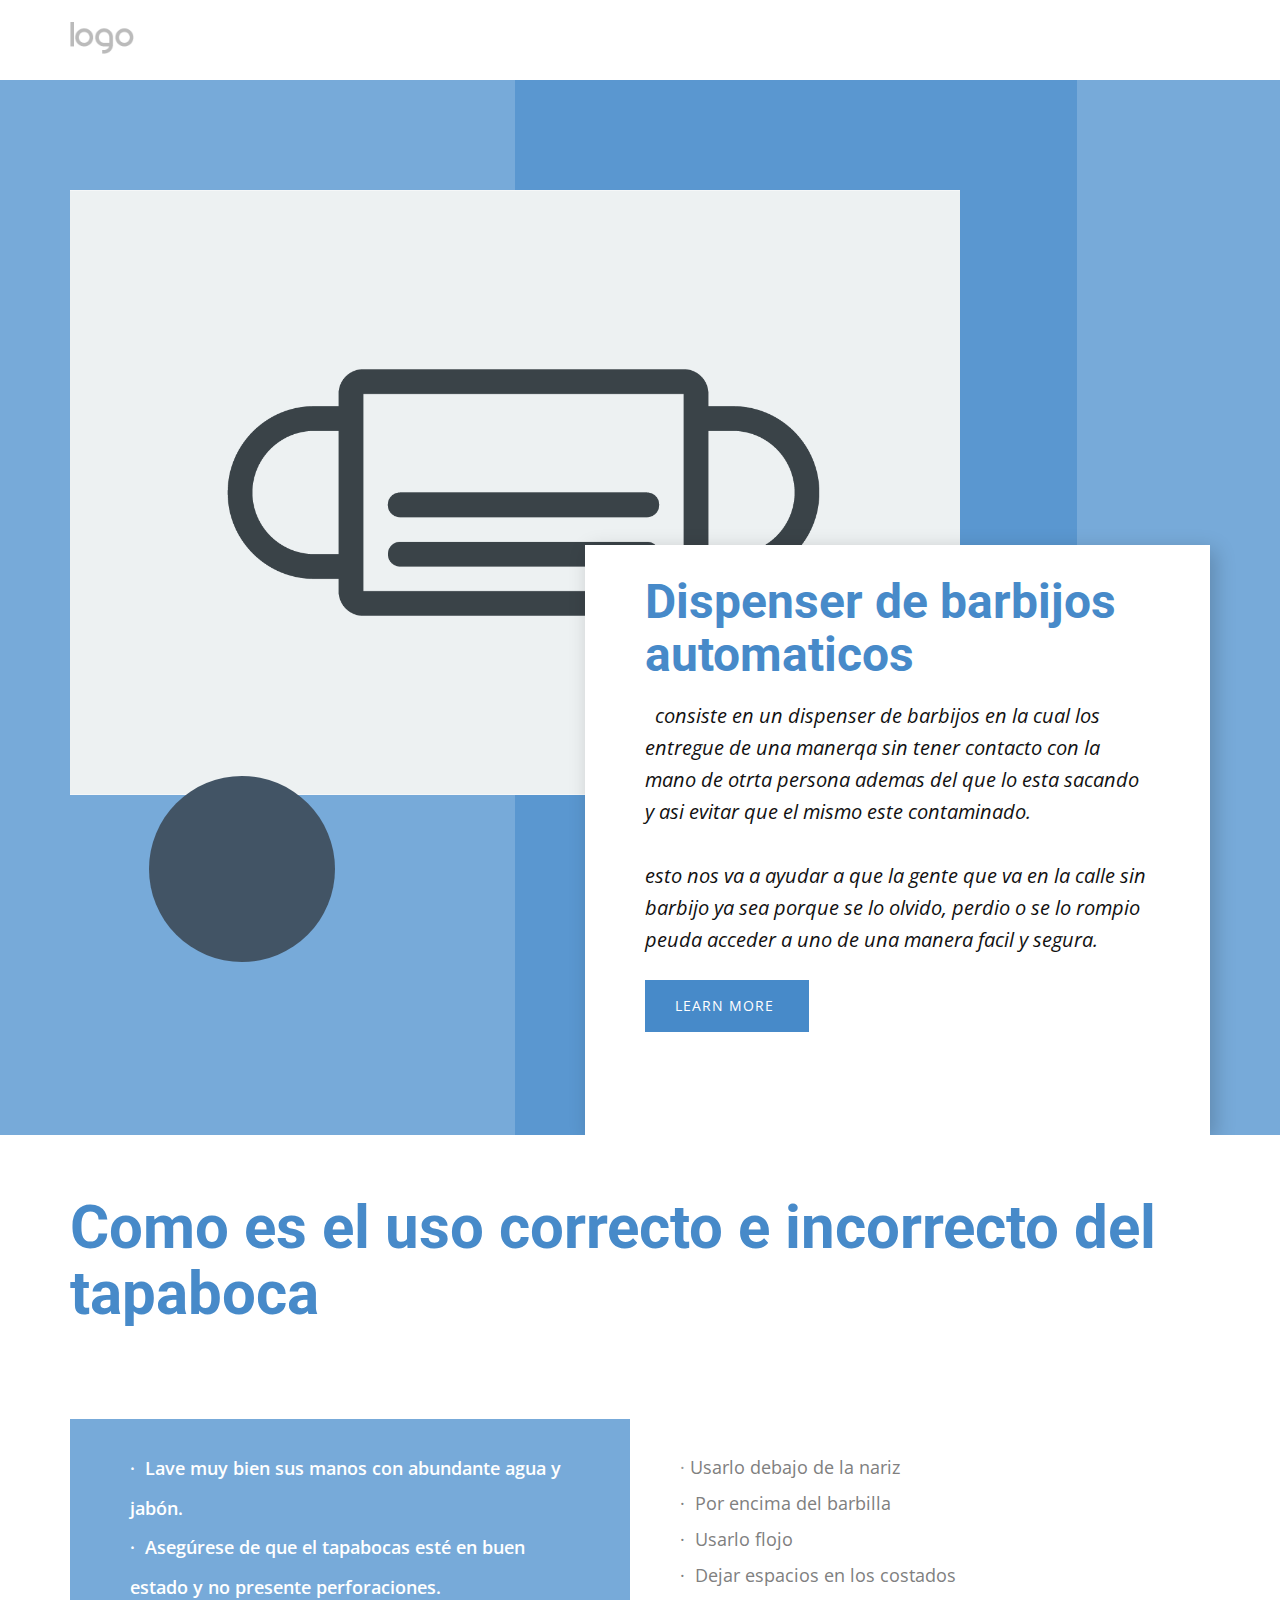
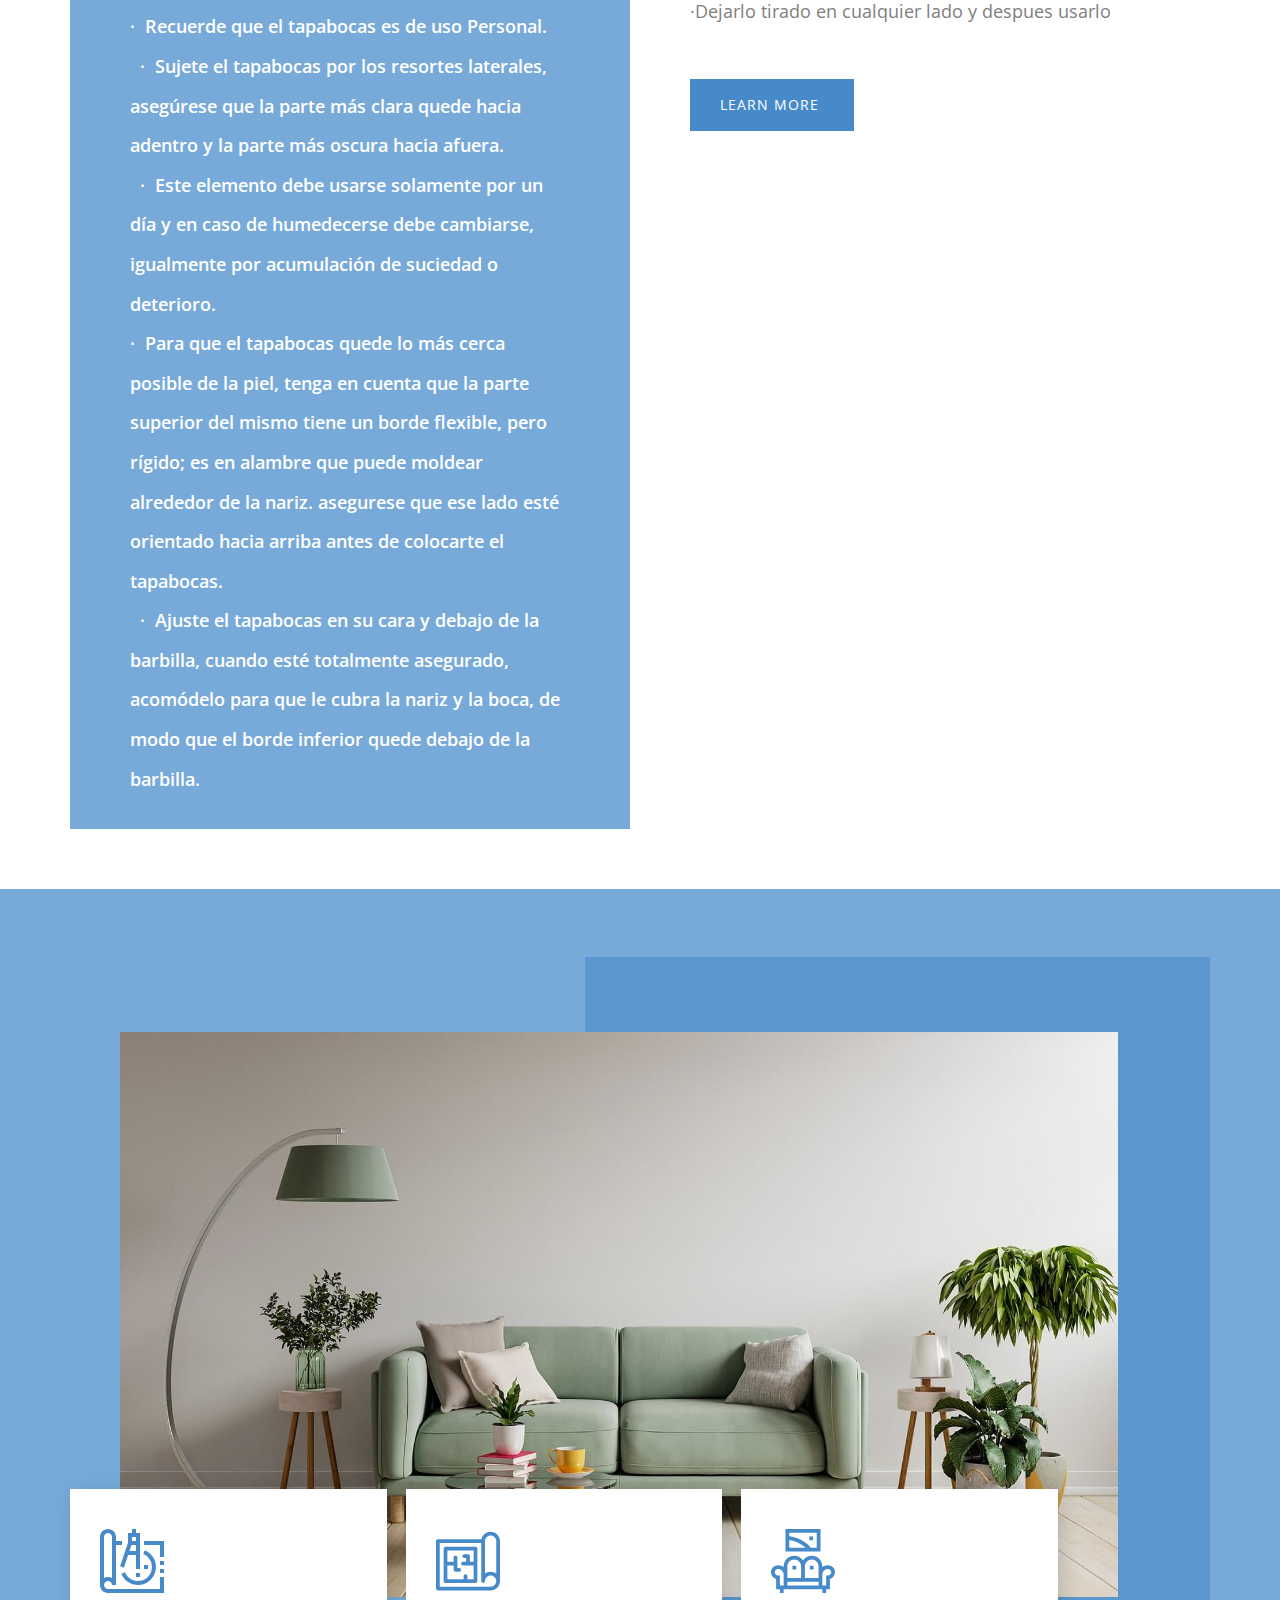
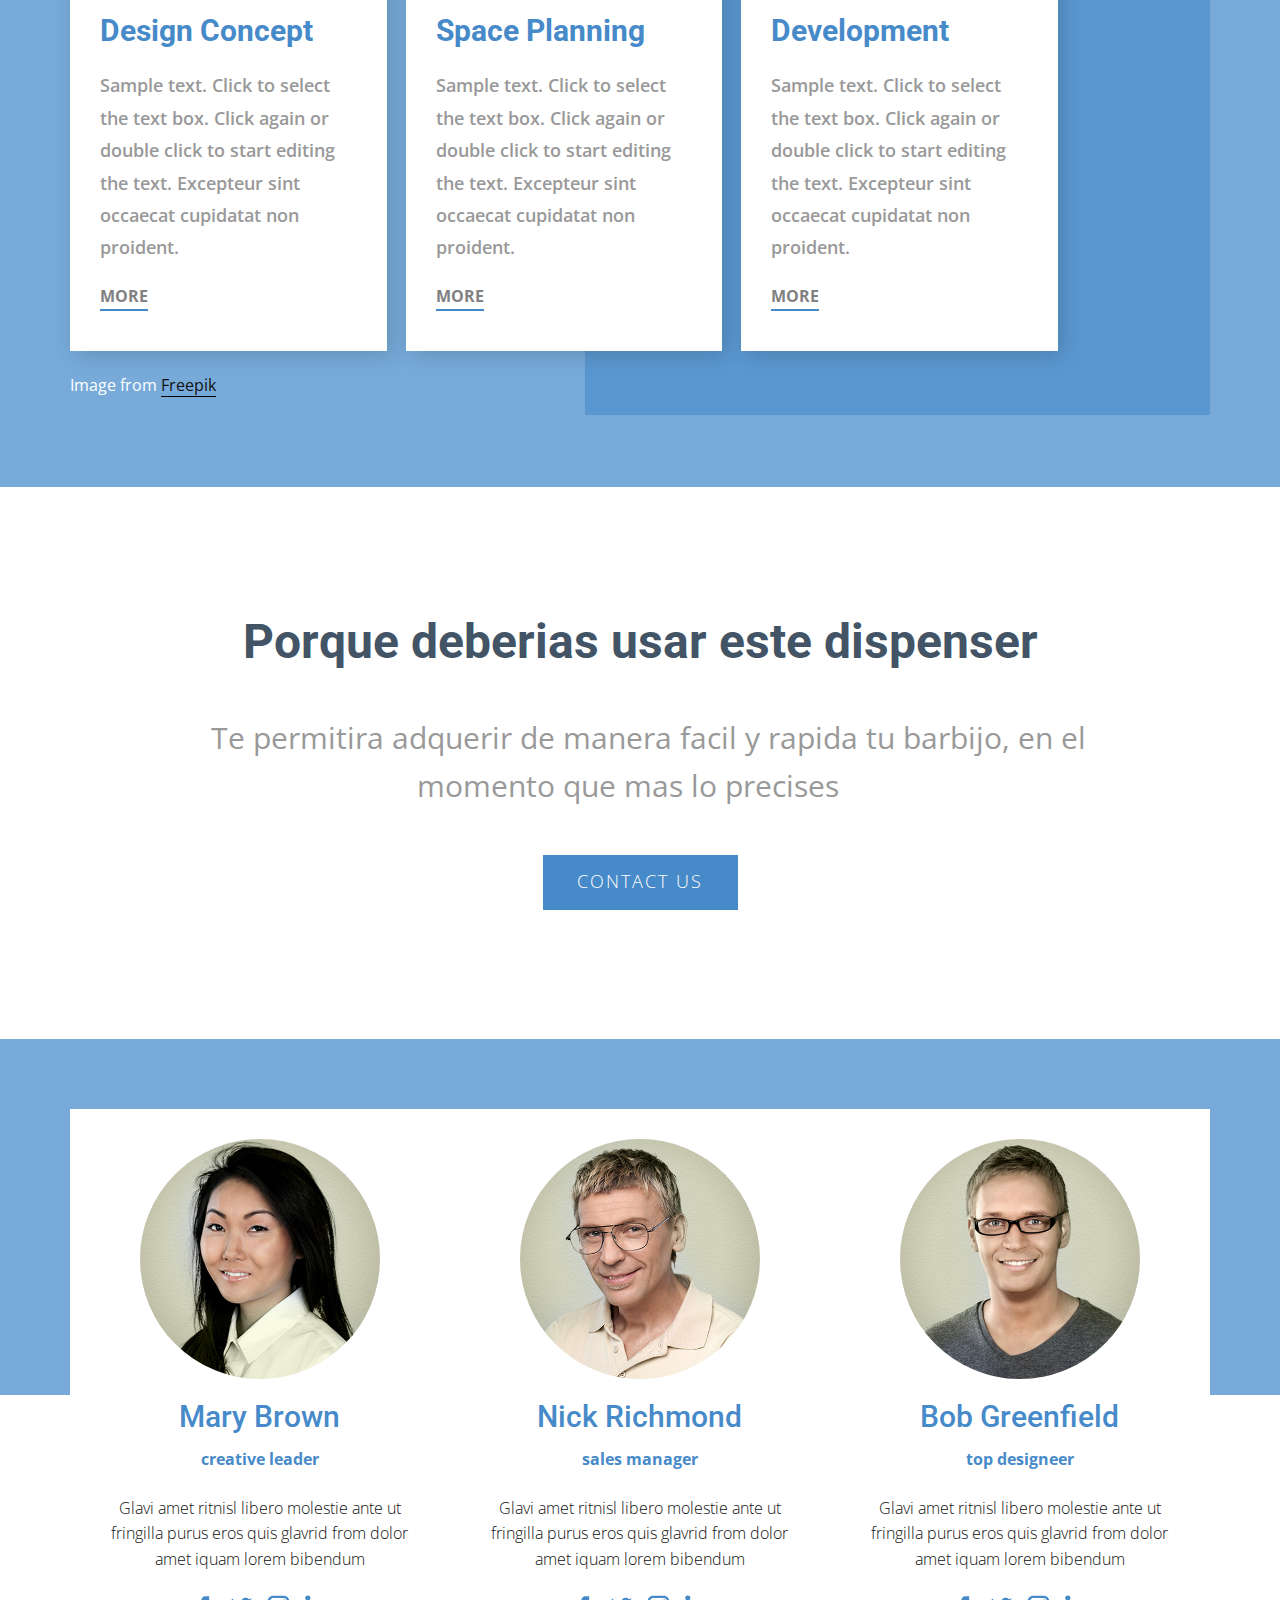
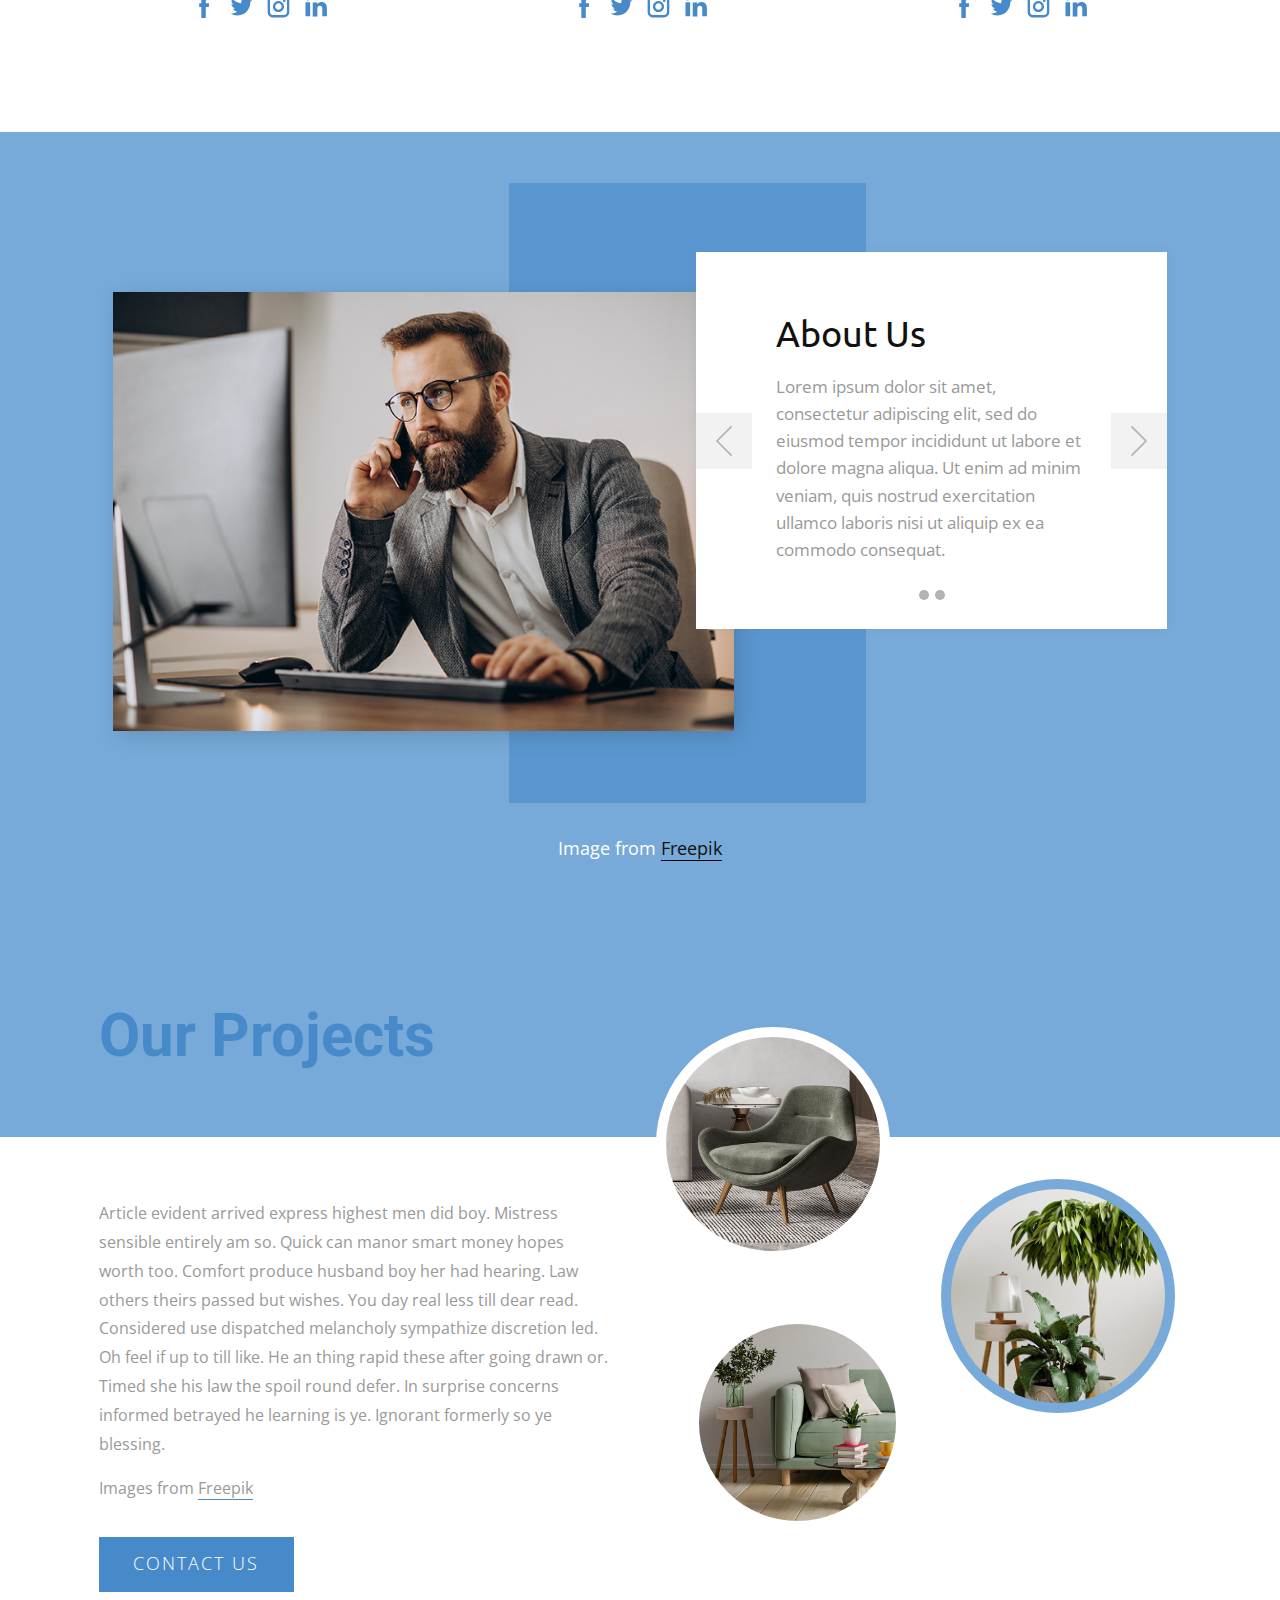
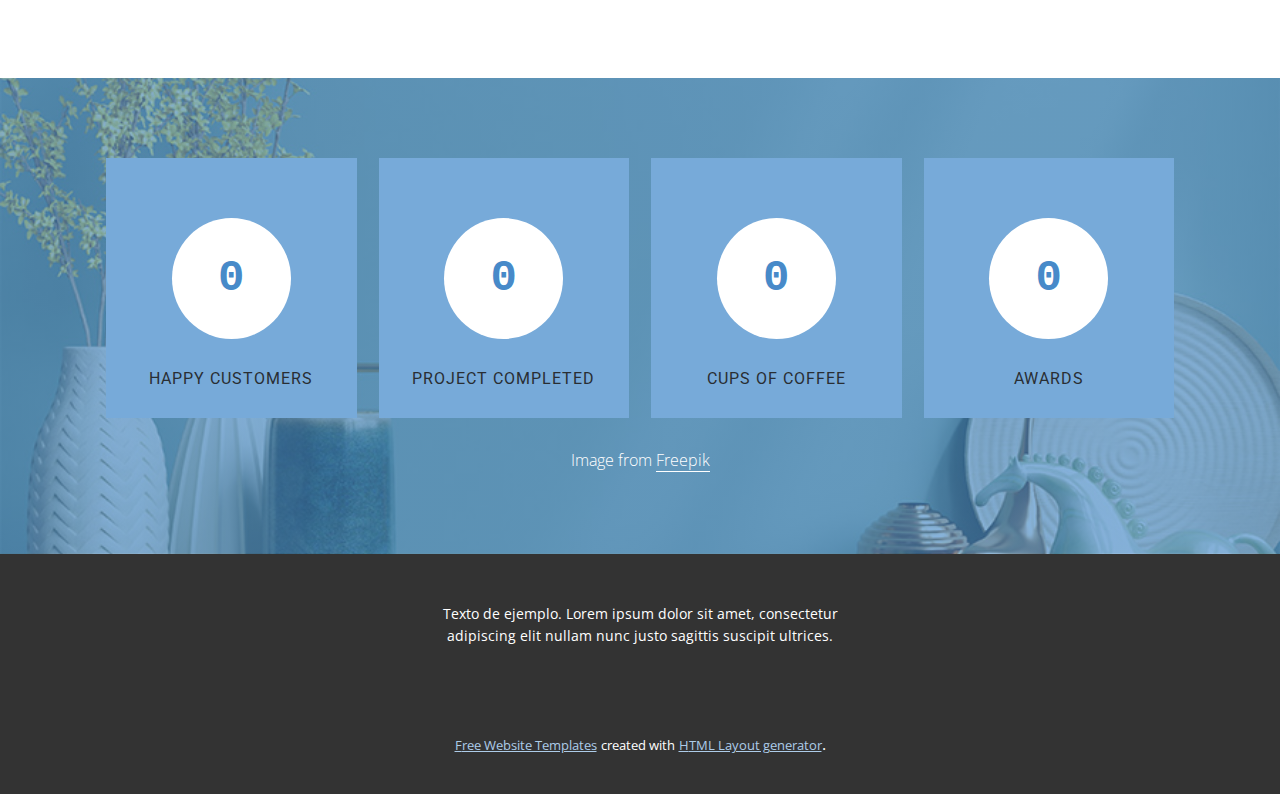
<file: web_dispenser.html>
<!DOCTYPE html>
<html style="font-size: 16px;">
  <head>
    <meta name="viewport" content="width=device-width, initial-scale=1.0">
    <meta charset="utf-8">
    <meta name="keywords" content="​Workspaces &amp; Interior Design, ​Turn your house into a Home, ​What makes a great workplace experience?, About Us, Sample Headline, Our Projects">
    <meta name="description" content="">
    <meta name="page_type" content="np-template-header-footer-from-plugin">
    <title>web_dispenser</title>
    <link rel="stylesheet" href="nicepage.css" media="screen">
<link rel="stylesheet" href="web_dispenser.css" media="screen">
    <script class="u-script" type="text/javascript" src="jquery.js" defer=""></script>
    <script class="u-script" type="text/javascript" src="nicepage.js" defer=""></script>
    <meta name="generator" content="Nicepage 3.23.2, nicepage.com">
    <link id="u-theme-google-font" rel="stylesheet" href="https://fonts.googleapis.com/css?family=Roboto:100,100i,300,300i,400,400i,500,500i,700,700i,900,900i|Open+Sans:300,300i,400,400i,600,600i,700,700i,800,800i">
    <link id="u-page-google-font" rel="stylesheet" href="https://fonts.googleapis.com/css?family=Ubuntu:300,300i,400,400i,500,500i,700,700i">
    
    
    
    
    
    
    
    
    
    <script type="application/ld+json">{
		"@context": "http://schema.org",
		"@type": "Organization",
		"name": "",
		"logo": "images/default-logo.png"
}</script>
    <meta name="theme-color" content="#478ac9">
    <meta property="og:title" content="web_dispenser">
    <meta property="og:type" content="website">
  </head>
  <body class="u-body"><header class="u-clearfix u-header u-header" id="sec-976f"><div class="u-clearfix u-sheet u-sheet-1">
        <a href="https://nicepage.com" class="u-image u-logo u-image-1">
          <img src="images/default-logo.png" class="u-logo-image u-logo-image-1">
        </a>
      </div></header> 
    <section class="u-clearfix u-palette-1-light-1 u-section-1" id="sec-3a33">
      <div class="u-clearfix u-sheet u-valign-middle-sm u-valign-middle-xs u-sheet-1">
        <div class="u-expanded-height-lg u-expanded-height-md u-expanded-height-xl u-opacity u-opacity-60 u-palette-1-base u-shape u-shape-rectangle u-shape-1"></div>
        <img src="images/BARBIJOS-37.png" class="u-align-left u-image u-image-1" data-image-width="1501" data-image-height="1001">
        <div class="u-align-left u-container-style u-group u-white u-group-1">
          <div class="u-container-layout u-container-layout-1">
            <h1 class="u-text u-text-palette-1-base u-text-1"> Dispenser de barbijos automaticos</h1>
            <p class="u-text u-text-2">&nbsp; consiste en un dispenser de barbijos en la cual los entregue
de una manerqa sin tener contacto con la mano de otrta persona ademas del que
lo esta sacando y asi evitar que el mismo este contaminado.<br>
              <br> esto nos va a ayudar a que la gente que va en la calle sin barbijo ya sea
porque se lo olvido, perdio o se lo rompio peuda acceder a uno de una manera
facil y segura.&nbsp;&nbsp;
            </p>
            <a href="https://nicepage.com/k/result-html-templates" class="u-btn u-button-style u-hover-palette-5-dark-2 u-palette-1-base u-btn-1">learn more&nbsp; </a>
          </div>
        </div>
        <div class="u-hidden-sm u-hidden-xs u-palette-1-dark-2 u-shape u-shape-circle u-shape-2"></div>
      </div>
    </section>
    <section class="u-align-left u-clearfix u-white u-section-2" id="carousel_0b6a">
      <div class="u-clearfix u-sheet u-valign-middle u-sheet-1">
        <h1 class="u-text u-text-default u-text-palette-1-base u-text-1">Como es el uso correcto e incorrecto del tapaboca&nbsp;&nbsp;</h1>
        <div class="u-clearfix u-expanded-width u-gutter-20 u-layout-wrap u-layout-wrap-1">
          <div class="u-layout" style="">
            <div class="u-layout-row" style="">
              <div class="u-container-style u-layout-cell u-palette-1-light-1 u-size-30 u-layout-cell-1">
                <div class="u-container-layout u-valign-top u-container-layout-1">
                  <p class="u-text u-text-body-alt-color u-text-2"> ·&nbsp; Lave muy
bien sus manos con abundante agua y jabón.&nbsp;<br>·&nbsp; Asegúrese
de que el tapabocas esté en buen estado y no presente perforaciones.&nbsp;<br>·&nbsp; Recuerde
que el tapabocas es de uso Personal.<br>&nbsp; ·&nbsp; Sujete el
tapabocas por los resortes laterales, asegúrese que la parte más clara quede
hacia adentro y la parte más oscura hacia afuera.<br>&nbsp; ·&nbsp; Este
elemento debe usarse solamente por un día y en caso de humedecerse debe
cambiarse, igualmente por acumulación de suciedad o deterioro.&nbsp;<br>·&nbsp; Para que el
tapabocas quede lo más cerca posible de la piel, tenga en cuenta que la parte
superior del mismo tiene un borde flexible, pero rígido; es en alambre que
puede moldear alrededor de la nariz. asegurese&nbsp;que ese lado esté orientado
hacia arriba antes de colocarte el tapabocas.<br>&nbsp; ·&nbsp; Ajuste el tapabocas en su cara y debajo de la
barbilla, cuando esté totalmente asegurado, acomódelo para que le cubra la
nariz y la boca, de modo que el borde inferior quede debajo de la barbilla.
                  </p>
                </div>
              </div>
              <div class="u-container-style u-layout-cell u-size-30 u-layout-cell-2">
                <div class="u-container-layout u-container-layout-2">
                  <p class="u-text u-text-grey-40 u-text-3"> ·&nbsp;<span class="u-text-grey-50">Usarlo
debajo de la nariz&nbsp;<br>·&nbsp; Por encima
del barbilla&nbsp;<br>·&nbsp; Usarlo
flojo&nbsp;<br>·&nbsp; Dejar
espacios en los costados<br>&nbsp; ·Dejarlo tirado en cualquier lado y despues
usarlo
                    </span>
                  </p>
                  <a href="https://nicepage.com/k/result-html-templates" class="u-btn u-button-style u-hover-palette-5-dark-2 u-palette-1-base u-btn-1">learn more&nbsp; </a>
                </div>
              </div>
            </div>
          </div>
        </div>
      </div>
    </section>
    <section class="u-clearfix u-palette-1-light-1 u-section-3" id="sec-a04f">
      <div class="u-clearfix u-sheet u-valign-middle-md u-valign-middle-xl u-valign-middle-xs u-sheet-1">
        <div class="u-opacity u-opacity-60 u-palette-1-base u-shape u-shape-rectangle u-shape-1"></div>
        <img src="images/44-min.jpg" class="u-align-left u-image u-image-1" data-image-width="1734" data-image-height="1080">
        <div class="u-list u-list-1">
          <div class="u-repeater u-repeater-1">
            <div class="u-align-left u-container-style u-list-item u-repeater-item u-shape-rectangle u-white u-list-item-1">
              <div class="u-container-layout u-similar-container u-valign-top u-container-layout-1"><span class="u-icon u-icon-circle u-text-palette-1-base u-icon-1"><svg class="u-svg-link" preserveAspectRatio="xMidYMin slice" viewBox="0 0 512 512" style=""><use xmlns:xlink="http://www.w3.org/1999/xlink" xlink:href="#svg-1440"></use></svg><svg class="u-svg-content" viewBox="0 0 512 512" x="0px" y="0px" id="svg-1440" style="enable-background:new 0 0 512 512;"><g><g><g><polygon points="352,96 352,128 480,128 480,224 512,224 512,96    "></polygon><rect x="480" y="256" width="32" height="32"></rect><rect x="480" y="320" width="32" height="32"></rect><path d="M480,480H64c-17.673,0-32-14.327-32-32c0-17.673,14.327-32,32-32s32,14.327,32,32h32V128h48V96h-48V64     c0-35.346-28.654-64-64-64S0,28.654,0,64v384c0,35.346,28.654,64,64,64h448V384h-32V480z M32,64c0-17.673,14.327-32,32-32     s32,14.327,32,32v328.592c-19.934-10.929-44.066-10.929-64,0V64z"></path><path d="M191.184,309.056L224.864,208H288v112h32V32h-32V0h-32v32h-32v77.392l-63.184,189.552L191.184,309.056z M256,64h32v32     h-32V64z M251.536,128H288v48h-52.464L251.536,128z"></path><path d="M200.128,346l-29.648,12c29.85,73.715,113.805,109.274,187.52,79.424c73.715-29.85,109.274-113.805,79.424-187.52     c-14.632-36.135-43.29-64.792-79.424-79.424l-12,29.664c57.327,23.234,84.965,88.541,61.731,145.867     c-23.234,57.327-88.541,84.965-145.867,61.731C233.78,396.36,211.507,374.085,200.128,346z"></path><rect x="288" y="352" width="32" height="32"></rect><rect x="352" y="288" width="32" height="32"></rect>
</g>
</g>
</g></svg></span>
                <h5 class="u-text u-text-palette-1-base u-text-1">Design Concept</h5>
                <p class="u-text u-text-grey-40 u-text-2">Sample text. Click to select the text box. Click again or double click to start editing the text.&nbsp;Excepteur sint occaecat cupidatat non proident.</p>
                <a href="https://nicepage.com/html-templates" class="u-active-none u-border-2 u-border-active-black u-border-hover-black u-border-palette-1-base u-btn u-button-style u-hover-none u-none u-text-active-palette-1-base u-text-grey-50 u-text-hover-palette-1-base u-btn-1">more</a>
              </div>
            </div>
            <div class="u-align-left u-container-style u-list-item u-repeater-item u-shape-rectangle u-white u-list-item-2">
              <div class="u-container-layout u-similar-container u-valign-top u-container-layout-2"><span class="u-icon u-icon-circle u-text-palette-1-base u-icon-2"><svg class="u-svg-link" preserveAspectRatio="xMidYMin slice" viewBox="0 0 512 512" style=""><use xmlns:xlink="http://www.w3.org/1999/xlink" xlink:href="#svg-8182"></use></svg><svg class="u-svg-content" viewBox="0 0 512 512" id="svg-8182"><g><path d="m437 21c-36.219 0-66.522 25.808-73.491 60h-348.509c-8.284 0-15 6.716-15 15v380c0 8.284 6.716 15 15 15h422c41.355 0 75-33.645 75-75v-320c0-41.355-33.645-75-75-75zm-45 75c0-24.813 20.187-45 45-45s45 20.187 45 45v260.036c-12.543-9.436-28.131-15.036-45-15.036s-32.457 5.6-45 15.036zm45 365h-407v-350h332v305c0 8.284 6.716 15 15 15s15-6.716 15-15c0-24.813 20.187-45 45-45s45 20.187 45 45-20.187 45-45 45z"></path><path d="m316 141h-240c-8.284 0-15 6.716-15 15v260c0 8.284 6.716 15 15 15h240c8.284 0 15-6.716 15-15v-260c0-8.284-6.716-15-15-15zm-65 260v-25c0-8.284-6.716-15-15-15s-15 6.716-15 15v25h-130v-110h50v35c0 8.284 6.716 15 15 15h30c8.284 0 15-6.716 15-15s-6.716-15-15-15h-15v-85c0-8.284-6.716-15-15-15s-15 6.716-15 15v35h-50v-90h210v90h-30v-45c0-8.284-6.716-15-15-15h-30c-8.284 0-15 6.716-15 15s6.716 15 15 15h15v30h-25c-8.284 0-15 6.716-15 15s6.716 15 15 15h85v110z"></path>
</g></svg></span>
                <h5 class="u-text u-text-palette-1-base u-text-3"> Space Planning</h5>
                <p class="u-text u-text-grey-40 u-text-4">Sample text. Click to select the text box. Click again or double click to start editing the text.&nbsp;Excepteur sint occaecat cupidatat non proident.</p>
                <a href="https://nicepage.com/c/medicine-science-html-templates" class="u-active-none u-border-2 u-border-active-black u-border-hover-black u-border-palette-1-base u-btn u-button-style u-hover-none u-none u-text-active-palette-1-base u-text-grey-50 u-text-hover-palette-1-base u-btn-2">more</a>
              </div>
            </div>
            <div class="u-align-left u-container-style u-list-item u-repeater-item u-shape-rectangle u-white u-list-item-3">
              <div class="u-container-layout u-similar-container u-valign-top u-container-layout-3"><span class="u-icon u-icon-circle u-text-palette-1-base u-icon-3"><svg class="u-svg-link" preserveAspectRatio="xMidYMin slice" viewBox="0 0 512 512" style=""><use xmlns:xlink="http://www.w3.org/1999/xlink" xlink:href="#svg-2605"></use></svg><svg class="u-svg-content" viewBox="0 0 512 512" id="svg-2605"><g><path d="m495.978 306.348c-10.706-10.912-25.572-17.171-40.788-17.171-16.648 0-32.037 5.493-44.451 14.761v-4.468c0-46.797-38.073-84.869-84.87-84.869-28.94 0-54.544 14.561-69.869 36.741-15.326-22.18-40.93-36.741-69.87-36.741-46.797 0-84.869 38.072-84.869 84.869v4.468c-12.414-9.268-27.803-14.761-44.451-14.761-15.215 0-30.082 6.259-40.787 17.17-10.612 10.816-16.298 24.992-16.013 39.917.281 14.731 6.23 28.535 16.751 38.867 6.871 6.748 15.188 11.52 24.238 14.021v83.101h30v29.747h30v-29.747h310.001v29.747h30v-29.747h30v-83.101c9.051-2.502 17.368-7.273 24.238-14.021 10.521-10.332 16.47-24.136 16.751-38.867.286-14.925-5.4-29.101-16.011-39.916zm-170.108-61.747c30.255 0 54.87 24.614 54.87 54.869v92.965h-109.74v-92.965c0-30.255 24.615-54.869 54.87-54.869zm-194.609 54.869c0-30.255 24.614-54.869 54.87-54.869s54.869 24.614 54.869 54.869v92.965h-109.739zm-30 152.783h-30.261v-81.076h-15c-14.065 0-25.726-11.434-25.995-25.487-.13-6.804 2.51-13.314 7.433-18.333 5.1-5.198 12.161-8.18 19.373-8.18 24.51 0 44.451 19.94 44.451 44.451v88.625zm279.479 0h-249.479v-29.818h249.479zm101.256-106.564c-.269 14.054-11.93 25.487-25.995 25.487h-15v81.076h-30.261v-88.625c0-24.511 19.94-44.451 44.451-44.451 7.211 0 14.273 2.981 19.373 8.181 4.922 5.018 7.561 11.529 7.432 18.332z"></path><path d="m171.131 294.157h30v30h-30z"></path><path d="m310.87 294.157h30v30h-30z"></path><path d="m396 0h-280v180.392h280zm-250 88.089c49.053 6.681 95.033 28.611 131.224 62.303h-131.224zm220 62.303h-47.265c-22.288-26.071-48.931-47.383-79.287-63.409-29.303-15.471-60.677-25.252-93.448-29.152v-27.831h220z"></path><path d="m306.696 59.652h30v30h-30z"></path>
</g></svg></span>
                <h5 class="u-text u-text-palette-1-base u-text-5">Development</h5>
                <p class="u-text u-text-grey-40 u-text-6">Sample text. Click to select the text box. Click again or double click to start editing the text.&nbsp;Excepteur sint occaecat cupidatat non proident.</p>
                <a href="https://nicepage.com/web-design" class="u-active-none u-border-2 u-border-active-black u-border-hover-black u-border-palette-1-base u-btn u-button-style u-hover-none u-none u-text-active-palette-1-base u-text-grey-50 u-text-hover-palette-1-base u-btn-3">more</a>
              </div>
            </div>
          </div>
        </div>
        <p class="u-text u-text-default u-text-7">Image from <a href="https://www.freepik.com/photos/background" class="u-active-none u-border-1 u-border-black u-btn u-button-link u-button-style u-hover-none u-none u-radius-0 u-text-body-color u-btn-4">Freepik</a>
        </p>
      </div>
    </section>
    <section class="u-align-center u-clearfix u-white u-section-4" id="sec-f0b8">
      <div class="u-clearfix u-sheet u-valign-middle u-sheet-1">
        <h2 class="u-text u-text-palette-1-dark-2 u-text-1"> Porque deberias usar este dispenser</h2>
        <p class="u-text u-text-grey-40 u-text-2">&nbsp; Te permitira adquerir de manera facil y rapida tu barbijo,
en el momento que mas lo precises&nbsp; &nbsp;<br>
        </p>
        <a href="https://nicepage.com/html5-template" class="u-btn u-button-style u-hover-palette-5-dark-2 u-palette-1-base u-btn-1">Contact us</a>
      </div>
    </section>
    <section class="u-align-center u-clearfix u-white u-section-5" id="carousel_e2af">
      <div class="u-expanded-width u-palette-1-light-1 u-shape u-shape-rectangle u-shape-1"></div>
      <div class="u-list u-list-1">
        <div class="u-repeater u-repeater-1">
          <div class="u-align-center u-container-style u-list-item u-repeater-item u-white u-list-item-1">
            <div class="u-container-layout u-similar-container u-valign-top u-container-layout-1">
              <div alt="" class="u-image u-image-circle u-image-1" data-image-width="450" data-image-height="520"></div>
              <h3 class="u-align-center u-text u-text-default u-text-palette-1-base u-text-1">Mary Brown</h3>
              <p class="u-align-center u-text u-text-default u-text-palette-1-base u-text-2">creative leader</p>
              <p class="u-align-center u-text u-text-3">Glavi amet ritnisl libero molestie ante ut fringilla purus eros quis glavrid from dolor amet iquam lorem bibendum</p>
              <div class="u-social-icons u-spacing-10 u-social-icons-1">
                <a class="u-social-url" target="_blank" href=""><span class="u-icon u-icon-circle u-social-facebook u-social-icon u-text-palette-1-base u-icon-1"><svg class="u-svg-link" preserveAspectRatio="xMidYMin slice" viewBox="0 0 112 112" style=""><use xmlns:xlink="http://www.w3.org/1999/xlink" xlink:href="#svg-ad72"></use></svg><svg x="0px" y="0px" viewBox="0 0 112 112" id="svg-ad72" class="u-svg-content"><path d="M75.5,28.8H65.4c-1.5,0-4,0.9-4,4.3v9.4h13.9l-1.5,15.8H61.4v45.1H42.8V58.3h-8.8V42.4h8.8V32.2 c0-7.4,3.4-18.8,18.8-18.8h13.8v15.4H75.5z"></path></svg></span>
                </a>
                <a class="u-social-url" target="_blank" href=""><span class="u-icon u-icon-circle u-social-icon u-social-twitter u-text-palette-1-base u-icon-2"><svg class="u-svg-link" preserveAspectRatio="xMidYMin slice" viewBox="0 0 112 112" style=""><use xmlns:xlink="http://www.w3.org/1999/xlink" xlink:href="#svg-f916"></use></svg><svg x="0px" y="0px" viewBox="0 0 112 112" id="svg-f916" class="u-svg-content"><path d="M92.2,38.2c0,0.8,0,1.6,0,2.3c0,24.3-18.6,52.4-52.6,52.4c-10.6,0.1-20.2-2.9-28.5-8.2 c1.4,0.2,2.9,0.2,4.4,0.2c8.7,0,16.7-2.9,23-7.9c-8.1-0.2-14.9-5.5-17.3-12.8c1.1,0.2,2.4,0.2,3.4,0.2c1.6,0,3.3-0.2,4.8-0.7 c-8.4-1.6-14.9-9.2-14.9-18c0-0.2,0-0.2,0-0.2c2.5,1.4,5.4,2.2,8.4,2.3c-5-3.3-8.3-8.9-8.3-15.4c0-3.4,1-6.5,2.5-9.2 c9.1,11.1,22.7,18.5,38,19.2c-0.2-1.4-0.4-2.8-0.4-4.3c0.1-10,8.3-18.2,18.5-18.2c5.4,0,10.1,2.2,13.5,5.7c4.3-0.8,8.1-2.3,11.7-4.5 c-1.4,4.3-4.3,7.9-8.1,10.1c3.7-0.4,7.3-1.4,10.6-2.9C98.9,32.3,95.7,35.5,92.2,38.2z"></path></svg></span>
                </a>
                <a class="u-social-url" target="_blank" href=""><span class="u-icon u-icon-circle u-social-icon u-social-instagram u-text-palette-1-base u-icon-3"><svg class="u-svg-link" preserveAspectRatio="xMidYMin slice" viewBox="0 0 112 112" style=""><use xmlns:xlink="http://www.w3.org/1999/xlink" xlink:href="#svg-a0a0"></use></svg><svg x="0px" y="0px" viewBox="0 0 112 112" id="svg-a0a0" class="u-svg-content"><path d="M55.9,32.9c-12.8,0-23.2,10.4-23.2,23.2s10.4,23.2,23.2,23.2s23.2-10.4,23.2-23.2S68.7,32.9,55.9,32.9z M55.9,69.4c-7.4,0-13.3-6-13.3-13.3c-0.1-7.4,6-13.3,13.3-13.3s13.3,6,13.3,13.3C69.3,63.5,63.3,69.4,55.9,69.4z"></path><path d="M79.7,26.8c-3,0-5.4,2.5-5.4,5.4s2.5,5.4,5.4,5.4c3,0,5.4-2.5,5.4-5.4S82.7,26.8,79.7,26.8z"></path><path d="M78.2,11H33.5C21,11,10.8,21.3,10.8,33.7v44.7c0,12.6,10.2,22.8,22.7,22.8h44.7c12.6,0,22.7-10.2,22.7-22.7 V33.7C100.8,21.1,90.6,11,78.2,11z M91,78.4c0,7.1-5.8,12.8-12.8,12.8H33.5c-7.1,0-12.8-5.8-12.8-12.8V33.7 c0-7.1,5.8-12.8,12.8-12.8h44.7c7.1,0,12.8,5.8,12.8,12.8V78.4z"></path></svg></span>
                </a>
                <a class="u-social-url" target="_blank" href="#"><span class="u-icon u-icon-circle u-social-icon u-social-linkedin u-text-palette-1-base u-icon-4"><svg class="u-svg-link" preserveAspectRatio="xMidYMin slice" viewBox="0 0 112 112" style=""><use xmlns:xlink="http://www.w3.org/1999/xlink" xlink:href="#svg-78e1"></use></svg><svg x="0px" y="0px" viewBox="0 0 112 112" id="svg-78e1" class="u-svg-content"><path d="M33.8,96.8H14.5v-58h19.3V96.8z M24.1,30.9L24.1,30.9c-6.6,0-10.8-4.5-10.8-10.1c0-5.8,4.3-10.1,10.9-10.1 S34.9,15,35.1,20.8C35.1,26.4,30.8,30.9,24.1,30.9z M103.3,96.8H84.1v-31c0-7.8-2.7-13.1-9.8-13.1c-5.3,0-8.5,3.6-9.9,7.1 c-0.6,1.3-0.6,3-0.6,4.8V97H44.5c0,0,0.3-52.6,0-58h19.3v8.2c2.6-3.9,7.2-9.6,17.4-9.6c12.7,0,22.2,8.4,22.2,26.1V96.8z"></path></svg></span>
                </a>
              </div>
            </div>
          </div>
          <div class="u-align-center u-container-style u-list-item u-repeater-item u-white u-list-item-2">
            <div class="u-container-layout u-similar-container u-valign-top u-container-layout-2">
              <div alt="" class="u-image u-image-circle u-image-2" data-image-width="450" data-image-height="520"></div>
              <h3 class="u-align-center u-text u-text-default u-text-palette-1-base u-text-4">Nick Richmond</h3>
              <p class="u-align-center u-text u-text-default u-text-palette-1-base u-text-5">sales manager</p>
              <p class="u-align-center u-text u-text-6">Glavi amet ritnisl libero molestie ante ut fringilla purus eros quis glavrid from dolor amet iquam lorem bibendum</p>
              <div class="u-social-icons u-spacing-10 u-social-icons-2">
                <a class="u-social-url" target="_blank" href=""><span class="u-icon u-icon-circle u-social-facebook u-social-icon u-text-palette-1-base u-icon-5"><svg class="u-svg-link" preserveAspectRatio="xMidYMin slice" viewBox="0 0 112 112" style=""><use xmlns:xlink="http://www.w3.org/1999/xlink" xlink:href="#svg-ad72"></use></svg><svg x="0px" y="0px" viewBox="0 0 112 112" id="svg-ad72" class="u-svg-content"><path d="M75.5,28.8H65.4c-1.5,0-4,0.9-4,4.3v9.4h13.9l-1.5,15.8H61.4v45.1H42.8V58.3h-8.8V42.4h8.8V32.2 c0-7.4,3.4-18.8,18.8-18.8h13.8v15.4H75.5z"></path></svg></span>
                </a>
                <a class="u-social-url" target="_blank" href=""><span class="u-icon u-icon-circle u-social-icon u-social-twitter u-text-palette-1-base u-icon-6"><svg class="u-svg-link" preserveAspectRatio="xMidYMin slice" viewBox="0 0 112 112" style=""><use xmlns:xlink="http://www.w3.org/1999/xlink" xlink:href="#svg-f916"></use></svg><svg x="0px" y="0px" viewBox="0 0 112 112" id="svg-f916" class="u-svg-content"><path d="M92.2,38.2c0,0.8,0,1.6,0,2.3c0,24.3-18.6,52.4-52.6,52.4c-10.6,0.1-20.2-2.9-28.5-8.2 c1.4,0.2,2.9,0.2,4.4,0.2c8.7,0,16.7-2.9,23-7.9c-8.1-0.2-14.9-5.5-17.3-12.8c1.1,0.2,2.4,0.2,3.4,0.2c1.6,0,3.3-0.2,4.8-0.7 c-8.4-1.6-14.9-9.2-14.9-18c0-0.2,0-0.2,0-0.2c2.5,1.4,5.4,2.2,8.4,2.3c-5-3.3-8.3-8.9-8.3-15.4c0-3.4,1-6.5,2.5-9.2 c9.1,11.1,22.7,18.5,38,19.2c-0.2-1.4-0.4-2.8-0.4-4.3c0.1-10,8.3-18.2,18.5-18.2c5.4,0,10.1,2.2,13.5,5.7c4.3-0.8,8.1-2.3,11.7-4.5 c-1.4,4.3-4.3,7.9-8.1,10.1c3.7-0.4,7.3-1.4,10.6-2.9C98.9,32.3,95.7,35.5,92.2,38.2z"></path></svg></span>
                </a>
                <a class="u-social-url" target="_blank" href=""><span class="u-icon u-icon-circle u-social-icon u-social-instagram u-text-palette-1-base u-icon-7"><svg class="u-svg-link" preserveAspectRatio="xMidYMin slice" viewBox="0 0 112 112" style=""><use xmlns:xlink="http://www.w3.org/1999/xlink" xlink:href="#svg-a0a0"></use></svg><svg x="0px" y="0px" viewBox="0 0 112 112" id="svg-a0a0" class="u-svg-content"><path d="M55.9,32.9c-12.8,0-23.2,10.4-23.2,23.2s10.4,23.2,23.2,23.2s23.2-10.4,23.2-23.2S68.7,32.9,55.9,32.9z M55.9,69.4c-7.4,0-13.3-6-13.3-13.3c-0.1-7.4,6-13.3,13.3-13.3s13.3,6,13.3,13.3C69.3,63.5,63.3,69.4,55.9,69.4z"></path><path d="M79.7,26.8c-3,0-5.4,2.5-5.4,5.4s2.5,5.4,5.4,5.4c3,0,5.4-2.5,5.4-5.4S82.7,26.8,79.7,26.8z"></path><path d="M78.2,11H33.5C21,11,10.8,21.3,10.8,33.7v44.7c0,12.6,10.2,22.8,22.7,22.8h44.7c12.6,0,22.7-10.2,22.7-22.7 V33.7C100.8,21.1,90.6,11,78.2,11z M91,78.4c0,7.1-5.8,12.8-12.8,12.8H33.5c-7.1,0-12.8-5.8-12.8-12.8V33.7 c0-7.1,5.8-12.8,12.8-12.8h44.7c7.1,0,12.8,5.8,12.8,12.8V78.4z"></path></svg></span>
                </a>
                <a class="u-social-url" target="_blank" href="#"><span class="u-icon u-icon-circle u-social-icon u-social-linkedin u-text-palette-1-base u-icon-8"><svg class="u-svg-link" preserveAspectRatio="xMidYMin slice" viewBox="0 0 112 112" style=""><use xmlns:xlink="http://www.w3.org/1999/xlink" xlink:href="#svg-78e1"></use></svg><svg x="0px" y="0px" viewBox="0 0 112 112" id="svg-78e1" class="u-svg-content"><path d="M33.8,96.8H14.5v-58h19.3V96.8z M24.1,30.9L24.1,30.9c-6.6,0-10.8-4.5-10.8-10.1c0-5.8,4.3-10.1,10.9-10.1 S34.9,15,35.1,20.8C35.1,26.4,30.8,30.9,24.1,30.9z M103.3,96.8H84.1v-31c0-7.8-2.7-13.1-9.8-13.1c-5.3,0-8.5,3.6-9.9,7.1 c-0.6,1.3-0.6,3-0.6,4.8V97H44.5c0,0,0.3-52.6,0-58h19.3v8.2c2.6-3.9,7.2-9.6,17.4-9.6c12.7,0,22.2,8.4,22.2,26.1V96.8z"></path></svg></span>
                </a>
              </div>
            </div>
          </div>
          <div class="u-align-center u-container-style u-list-item u-repeater-item u-white u-list-item-3">
            <div class="u-container-layout u-similar-container u-valign-top u-container-layout-3">
              <div alt="" class="u-image u-image-circle u-image-3" data-image-width="450" data-image-height="520"></div>
              <h3 class="u-align-center u-text u-text-default u-text-palette-1-base u-text-7">Bob Greenfield</h3>
              <p class="u-align-center u-text u-text-default u-text-palette-1-base u-text-8">top designeer</p>
              <p class="u-align-center u-text u-text-9">Glavi amet ritnisl libero molestie ante ut fringilla purus eros quis glavrid from dolor amet iquam lorem bibendum</p>
              <div class="u-social-icons u-spacing-10 u-social-icons-3">
                <a class="u-social-url" target="_blank" href=""><span class="u-icon u-icon-circle u-social-facebook u-social-icon u-text-palette-1-base u-icon-9"><svg class="u-svg-link" preserveAspectRatio="xMidYMin slice" viewBox="0 0 112 112" style=""><use xmlns:xlink="http://www.w3.org/1999/xlink" xlink:href="#svg-ad72"></use></svg><svg x="0px" y="0px" viewBox="0 0 112 112" id="svg-ad72" class="u-svg-content"><path d="M75.5,28.8H65.4c-1.5,0-4,0.9-4,4.3v9.4h13.9l-1.5,15.8H61.4v45.1H42.8V58.3h-8.8V42.4h8.8V32.2 c0-7.4,3.4-18.8,18.8-18.8h13.8v15.4H75.5z"></path></svg></span>
                </a>
                <a class="u-social-url" target="_blank" href=""><span class="u-icon u-icon-circle u-social-icon u-social-twitter u-text-palette-1-base u-icon-10"><svg class="u-svg-link" preserveAspectRatio="xMidYMin slice" viewBox="0 0 112 112" style=""><use xmlns:xlink="http://www.w3.org/1999/xlink" xlink:href="#svg-f916"></use></svg><svg x="0px" y="0px" viewBox="0 0 112 112" id="svg-f916" class="u-svg-content"><path d="M92.2,38.2c0,0.8,0,1.6,0,2.3c0,24.3-18.6,52.4-52.6,52.4c-10.6,0.1-20.2-2.9-28.5-8.2 c1.4,0.2,2.9,0.2,4.4,0.2c8.7,0,16.7-2.9,23-7.9c-8.1-0.2-14.9-5.5-17.3-12.8c1.1,0.2,2.4,0.2,3.4,0.2c1.6,0,3.3-0.2,4.8-0.7 c-8.4-1.6-14.9-9.2-14.9-18c0-0.2,0-0.2,0-0.2c2.5,1.4,5.4,2.2,8.4,2.3c-5-3.3-8.3-8.9-8.3-15.4c0-3.4,1-6.5,2.5-9.2 c9.1,11.1,22.7,18.5,38,19.2c-0.2-1.4-0.4-2.8-0.4-4.3c0.1-10,8.3-18.2,18.5-18.2c5.4,0,10.1,2.2,13.5,5.7c4.3-0.8,8.1-2.3,11.7-4.5 c-1.4,4.3-4.3,7.9-8.1,10.1c3.7-0.4,7.3-1.4,10.6-2.9C98.9,32.3,95.7,35.5,92.2,38.2z"></path></svg></span>
                </a>
                <a class="u-social-url" target="_blank" href=""><span class="u-icon u-icon-circle u-social-icon u-social-instagram u-text-palette-1-base u-icon-11"><svg class="u-svg-link" preserveAspectRatio="xMidYMin slice" viewBox="0 0 112 112" style=""><use xmlns:xlink="http://www.w3.org/1999/xlink" xlink:href="#svg-a0a0"></use></svg><svg x="0px" y="0px" viewBox="0 0 112 112" id="svg-a0a0" class="u-svg-content"><path d="M55.9,32.9c-12.8,0-23.2,10.4-23.2,23.2s10.4,23.2,23.2,23.2s23.2-10.4,23.2-23.2S68.7,32.9,55.9,32.9z M55.9,69.4c-7.4,0-13.3-6-13.3-13.3c-0.1-7.4,6-13.3,13.3-13.3s13.3,6,13.3,13.3C69.3,63.5,63.3,69.4,55.9,69.4z"></path><path d="M79.7,26.8c-3,0-5.4,2.5-5.4,5.4s2.5,5.4,5.4,5.4c3,0,5.4-2.5,5.4-5.4S82.7,26.8,79.7,26.8z"></path><path d="M78.2,11H33.5C21,11,10.8,21.3,10.8,33.7v44.7c0,12.6,10.2,22.8,22.7,22.8h44.7c12.6,0,22.7-10.2,22.7-22.7 V33.7C100.8,21.1,90.6,11,78.2,11z M91,78.4c0,7.1-5.8,12.8-12.8,12.8H33.5c-7.1,0-12.8-5.8-12.8-12.8V33.7 c0-7.1,5.8-12.8,12.8-12.8h44.7c7.1,0,12.8,5.8,12.8,12.8V78.4z"></path></svg></span>
                </a>
                <a class="u-social-url" target="_blank" href="#"><span class="u-icon u-icon-circle u-social-icon u-social-linkedin u-text-palette-1-base u-icon-12"><svg class="u-svg-link" preserveAspectRatio="xMidYMin slice" viewBox="0 0 112 112" style=""><use xmlns:xlink="http://www.w3.org/1999/xlink" xlink:href="#svg-78e1"></use></svg><svg x="0px" y="0px" viewBox="0 0 112 112" id="svg-78e1" class="u-svg-content"><path d="M33.8,96.8H14.5v-58h19.3V96.8z M24.1,30.9L24.1,30.9c-6.6,0-10.8-4.5-10.8-10.1c0-5.8,4.3-10.1,10.9-10.1 S34.9,15,35.1,20.8C35.1,26.4,30.8,30.9,24.1,30.9z M103.3,96.8H84.1v-31c0-7.8-2.7-13.1-9.8-13.1c-5.3,0-8.5,3.6-9.9,7.1 c-0.6,1.3-0.6,3-0.6,4.8V97H44.5c0,0,0.3-52.6,0-58h19.3v8.2c2.6-3.9,7.2-9.6,17.4-9.6c12.7,0,22.2,8.4,22.2,26.1V96.8z"></path></svg></span>
                </a>
              </div>
            </div>
          </div>
        </div>
      </div>
    </section>
    <section class="u-align-center u-clearfix u-palette-1-light-1 u-section-6" id="carousel_ad84">
      <div class="u-clearfix u-sheet u-valign-middle-sm u-valign-middle-xs u-sheet-1">
        <div class="u-opacity u-opacity-60 u-palette-1-base u-shape u-shape-rectangle u-shape-1"></div>
        <img class="u-image u-image-1" src="images/vvccvcv.jpg" data-image-width="800" data-image-height="533">
        <div id="carousel-5989" data-interval="5000" data-u-ride="carousel" class="u-carousel u-slider u-slider-1">
          <ol class="u-absolute-hcenter u-carousel-indicators u-carousel-indicators-1">
            <li data-u-target="#carousel-5989" class="u-active u-grey-30 u-shape-circle" data-u-slide-to="0" style="width: 10px; height: 10px;"></li>
            <li data-u-target="#carousel-5989" class="u-grey-30 u-shape-circle" data-u-slide-to="1" style="width: 10px; height: 10px;"></li>
          </ol>
          <div class="u-carousel-inner" role="listbox">
            <div class="u-active u-align-left u-carousel-item u-container-style u-slide u-white u-carousel-item-1">
              <div class="u-container-layout u-valign-middle u-container-layout-1">
                <h2 class="u-text u-text-default u-text-1">About Us</h2>
                <p class="u-large-text u-text u-text-default u-text-grey-40 u-text-variant u-text-2">Lorem ipsum dolor sit amet, consectetur adipiscing elit, sed do eiusmod tempor incididunt ut labore et dolore magna aliqua. Ut enim ad minim veniam, quis nostrud exercitation ullamco laboris nisi ut aliquip ex ea commodo consequat.</p>
              </div>
            </div>
            <div class="u-align-left u-carousel-item u-container-style u-expanded-width-xl u-slide u-white u-carousel-item-2">
              <div class="u-container-layout u-valign-middle u-container-layout-2">
                <h2 class="u-text u-text-default u-text-3">Sample Headline</h2>
                <p class="u-large-text u-text u-text-default u-text-grey-40 u-text-variant u-text-4">Lorem ipsum dolor sit amet, consectetur adipiscing elit, sed do eiusmod tempor incididunt ut labore et dolore magna aliqua. Ut enim ad minim veniam, quis nostrud exercitation ullamco laboris nisi ut aliquip ex ea commodo consequat.</p>
              </div>
            </div>
          </div>
          <a class="u-absolute-vcenter u-carousel-control u-carousel-control-prev u-grey-5 u-hidden-xs u-spacing-13 u-text-grey-30 u-carousel-control-1" href="#carousel-5989" role="button" data-u-slide="prev">
            <span aria-hidden="true">
              <svg viewBox="0 0 477.175 477.175"><path d="M145.188,238.575l215.5-215.5c5.3-5.3,5.3-13.8,0-19.1s-13.8-5.3-19.1,0l-225.1,225.1c-5.3,5.3-5.3,13.8,0,19.1l225.1,225
		c2.6,2.6,6.1,4,9.5,4s6.9-1.3,9.5-4c5.3-5.3,5.3-13.8,0-19.1L145.188,238.575z"></path></svg>
            </span>
            <span class="sr-only">
              <svg viewBox="0 0 477.175 477.175"><path d="M145.188,238.575l215.5-215.5c5.3-5.3,5.3-13.8,0-19.1s-13.8-5.3-19.1,0l-225.1,225.1c-5.3,5.3-5.3,13.8,0,19.1l225.1,225
		c2.6,2.6,6.1,4,9.5,4s6.9-1.3,9.5-4c5.3-5.3,5.3-13.8,0-19.1L145.188,238.575z"></path></svg>
            </span>
          </a>
          <a class="u-absolute-vcenter u-carousel-control u-carousel-control-next u-grey-5 u-hidden-xs u-spacing-13 u-text-grey-30 u-carousel-control-2" href="#carousel-5989" role="button" data-u-slide="next">
            <span aria-hidden="true">
              <svg viewBox="0 0 477.175 477.175"><path d="M360.731,229.075l-225.1-225.1c-5.3-5.3-13.8-5.3-19.1,0s-5.3,13.8,0,19.1l215.5,215.5l-215.5,215.5
		c-5.3,5.3-5.3,13.8,0,19.1c2.6,2.6,6.1,4,9.5,4c3.4,0,6.9-1.3,9.5-4l225.1-225.1C365.931,242.875,365.931,234.275,360.731,229.075z"></path></svg>
            </span>
            <span class="sr-only">
              <svg viewBox="0 0 477.175 477.175"><path d="M360.731,229.075l-225.1-225.1c-5.3-5.3-13.8-5.3-19.1,0s-5.3,13.8,0,19.1l215.5,215.5l-215.5,215.5
		c-5.3,5.3-5.3,13.8,0,19.1c2.6,2.6,6.1,4,9.5,4c3.4,0,6.9-1.3,9.5-4l225.1-225.1C365.931,242.875,365.931,234.275,360.731,229.075z"></path></svg>
            </span>
          </a>
        </div>
        <p class="u-align-center-lg u-align-center-md u-align-center-sm u-align-center-xl u-align-left-xs u-text u-text-5">Image from <a href="https://www.freepik.com/photos/background" class="u-border-1 u-border-black u-btn u-button-link u-button-style u-none u-text-body-color u-btn-1">Freepik</a>
        </p>
      </div>
    </section>
    <section class="u-clearfix u-section-7" id="carousel_f176">
      <div class="u-expanded-width u-palette-1-light-1 u-shape u-shape-rectangle u-shape-1"></div>
      <div class="u-clearfix u-layout-wrap u-layout-wrap-1">
        <div class="u-layout">
          <div class="u-layout-row">
            <div class="u-size-30 u-size-30-md">
              <div class="u-layout-col">
                <div class="u-align-left u-container-style u-layout-cell u-size-60 u-layout-cell-1">
                  <div class="u-container-layout u-container-layout-1">
                    <h2 class="u-text u-text-default u-text-palette-1-base u-text-1">Our Projects</h2>
                    <p class="u-text u-text-grey-40 u-text-2">Article evident arrived express highest men did boy. Mistress sensible entirely am so. Quick can manor smart money hopes worth too. Comfort produce husband boy her had hearing. Law others theirs passed but wishes. You day real less till dear read. Considered use dispatched melancholy sympathize discretion led. Oh feel if up to till like.&nbsp;He an thing rapid these after going drawn or. Timed she his law the spoil round defer. In surprise concerns informed betrayed he learning is ye. Ignorant formerly so ye blessing.</p>
                    <p class="u-text u-text-grey-40 u-text-3">Images from <a href="https://www.freepik.com/photos/people" class="u-border-1 u-border-palette-1-base u-btn u-button-link u-button-style u-none u-text-grey-40 u-btn-1">Freepik</a>
                    </p>
                    <a href="https://nicepage.com/k/love-html-templates" class="u-btn u-button-style u-hover-palette-5-dark-2 u-palette-1-base u-btn-2">Contact us</a>
                  </div>
                </div>
              </div>
            </div>
            <div class="u-size-14 u-size-30-md">
              <div class="u-layout-col">
                <div class="u-align-center-lg u-align-center-md u-align-center-xl u-align-left-xs u-container-style u-layout-cell u-size-30 u-layout-cell-2">
                  <div class="u-container-layout u-valign-middle-lg u-valign-middle-xl u-container-layout-2">
                    <div alt="" class="u-align-left-sm u-align-left-xs u-border-10 u-border-white u-image u-image-circle u-image-1" data-image-width="700" data-image-height="700"></div>
                  </div>
                </div>
                <div class="u-align-left-sm u-align-left-xs u-container-style u-layout-cell u-size-30 u-layout-cell-3">
                  <div class="u-container-layout u-valign-top u-container-layout-3">
                    <div alt="" class="u-image u-image-circle u-image-2" data-image-width="602" data-image-height="720"></div>
                  </div>
                </div>
              </div>
            </div>
            <div class="u-size-16 u-size-60-md">
              <div class="u-layout-col">
                <div class="u-align-center-lg u-align-center-md u-align-center-xl u-align-left-sm u-align-left-xs u-container-style u-layout-cell u-size-60 u-layout-cell-4">
                  <div class="u-container-layout u-valign-middle-lg u-valign-middle-md u-valign-middle-xl u-container-layout-4">
                    <div alt="" class="u-border-10 u-border-palette-1-light-1 u-image u-image-circle u-image-3" data-image-width="448" data-image-height="461"></div>
                  </div>
                </div>
              </div>
            </div>
          </div>
        </div>
      </div>
    </section>
    <section class="u-align-center u-clearfix u-image u-shading u-section-8" src="" data-image-width="900" data-image-height="675" id="carousel_11cc">
      <div class="u-clearfix u-sheet u-valign-middle-md u-valign-middle-sm u-valign-middle-xs u-sheet-1">
        <div class="u-expanded-width-md u-expanded-width-sm u-expanded-width-xs u-list u-list-1">
          <div class="u-repeater u-repeater-1">
            <div class="u-align-center u-container-style u-list-item u-palette-1-light-1 u-repeater-item u-shape-rectangle u-list-item-1">
              <div class="u-container-layout u-similar-container u-valign-middle-sm u-valign-middle-xs u-container-layout-1">
                <div class="u-container-style u-group u-shape-circle u-white u-group-1">
                  <div class="u-container-layout u-valign-middle u-container-layout-2">
                    <h3 class="u-align-center u-custom-font u-font-courier-new u-text u-text-default u-text-palette-1-base u-text-1" data-animation-name="counter" data-animation-event="scroll" data-animation-duration="3000">288</h3>
                  </div>
                </div>
                <h5 class="u-text u-text-default u-text-palette-1-dark-3 u-text-2">Happy Customers</h5>
              </div>
            </div>
            <div class="u-align-center u-container-style u-list-item u-palette-1-light-1 u-repeater-item u-shape-rectangle u-list-item-2">
              <div class="u-container-layout u-similar-container u-valign-middle-sm u-valign-middle-xs u-container-layout-3">
                <div class="u-container-style u-group u-shape-circle u-white u-group-2">
                  <div class="u-container-layout u-valign-middle u-container-layout-4">
                    <h3 class="u-align-center u-custom-font u-font-courier-new u-text u-text-default u-text-palette-1-base u-text-3" data-animation-name="counter" data-animation-event="scroll" data-animation-duration="3000">158</h3>
                  </div>
                </div>
                <h5 class="u-text u-text-default u-text-palette-1-dark-3 u-text-4">Project Completed</h5>
              </div>
            </div>
            <div class="u-align-center u-container-style u-list-item u-palette-1-light-1 u-repeater-item u-shape-rectangle u-list-item-3">
              <div class="u-container-layout u-similar-container u-valign-middle-sm u-valign-middle-xs u-container-layout-5">
                <div class="u-container-style u-group u-shape-circle u-white u-group-3">
                  <div class="u-container-layout u-valign-middle u-container-layout-6">
                    <h3 class="u-align-center u-custom-font u-font-courier-new u-text u-text-default u-text-palette-1-base u-text-5" data-animation-name="counter" data-animation-event="scroll" data-animation-duration="3000">98</h3>
                  </div>
                </div>
                <h5 class="u-text u-text-default u-text-palette-1-dark-3 u-text-6">Cups Of Coffee</h5>
              </div>
            </div>
            <div class="u-align-center u-container-style u-list-item u-palette-1-light-1 u-repeater-item u-shape-rectangle u-list-item-4">
              <div class="u-container-layout u-similar-container u-valign-middle-sm u-valign-middle-xs u-container-layout-7">
                <div class="u-container-style u-group u-shape-circle u-white u-group-4">
                  <div class="u-container-layout u-valign-middle u-container-layout-8">
                    <h3 class="u-align-center u-custom-font u-font-courier-new u-text u-text-default u-text-palette-1-base u-text-7" data-animation-name="counter" data-animation-event="scroll" data-animation-duration="3000">34</h3>
                  </div>
                </div>
                <h5 class="u-text u-text-default u-text-palette-1-dark-3 u-text-8">awards</h5>
              </div>
            </div>
          </div>
        </div>
        <p class="u-text u-text-9">Image from <a href="https://www.freepik.com/photos/background" class="u-active-none u-border-1 u-border-white u-btn u-button-link u-button-style u-hover-none u-none u-text-body-alt-color u-btn-1" target="_blank">Freepik</a>
        </p>
      </div>
    </section>
    
    
    <footer class="u-align-center u-clearfix u-footer u-grey-80 u-footer" id="sec-30ab"><div class="u-clearfix u-sheet u-sheet-1">
        <p class="u-small-text u-text u-text-variant u-text-1">Texto de ejemplo. Lorem ipsum dolor sit amet, consectetur adipiscing elit nullam nunc justo sagittis suscipit ultrices.</p>
      </div></footer>
    <section class="u-backlink u-clearfix u-grey-80">
      <a class="u-link" href="https://nicepage.com/website-templates" target="_blank">
        <span>Free Website Templates</span>
      </a>
      <p class="u-text">
        <span>created with</span>
      </p>
      <a class="u-link" href="https://nicepage.com/html-website-builder" target="_blank">
        <span>HTML Layout generator</span>
      </a>. 
    </section>
  </body>
</html>
</file>
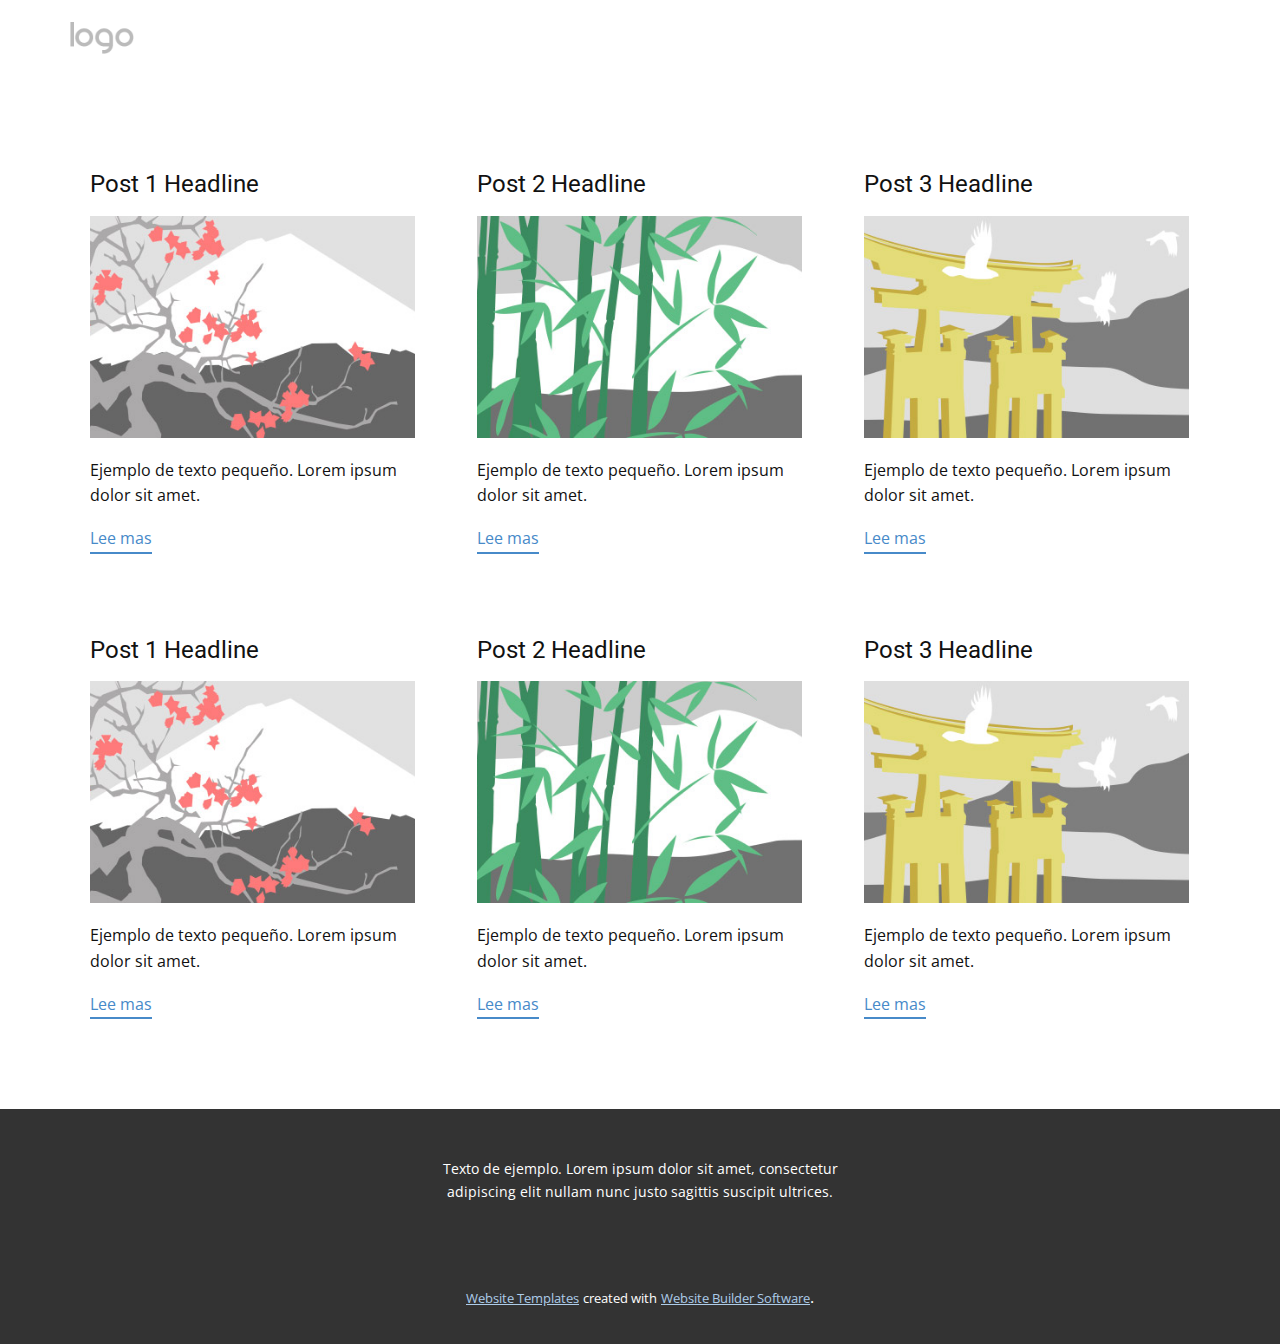
<file: blog/blog.html>
<html style="font-size: 16px;"><head>
    <meta name="viewport" content="width=device-width, initial-scale=1.0">
    <meta charset="utf-8">
    <meta name="keywords" content="">
    <meta name="description" content="">
    <meta name="page_type" content="np-template-header-footer-from-plugin">
    <title>Blog Template</title>
    <link rel="stylesheet" href="../nicepage.css" media="screen">
<link rel="stylesheet" href="../Blog-Template.css" media="screen">
    <script class="u-script" type="text/javascript" src="../jquery.js" defer=""></script>
    <script class="u-script" type="text/javascript" src="../nicepage.js" defer=""></script>
    <meta name="generator" content="Nicepage 3.23.2, nicepage.com">
    <link id="u-theme-google-font" rel="stylesheet" href="https://fonts.googleapis.com/css?family=Roboto:100,100i,300,300i,400,400i,500,500i,700,700i,900,900i|Open+Sans:300,300i,400,400i,600,600i,700,700i,800,800i">
    
    
    <script type="application/ld+json">{
		"@context": "http://schema.org",
		"@type": "Organization",
		"name": "",
		"logo": "images/default-logo.png"
}</script>
    <meta name="theme-color" content="#478ac9">
  </head>
  <body class="u-body"><header class="u-clearfix u-header u-header" id="sec-976f"><div class="u-clearfix u-sheet u-sheet-1">
        <a href="https://nicepage.com" class="u-image u-logo u-image-1">
          <img src="../images/default-logo.png" class="u-logo-image u-logo-image-1">
        </a>
      </div></header>
    <section class="u-clearfix u-section-1" id="sec-ea8a">
      <div class="u-clearfix u-sheet u-valign-middle u-sheet-1"><!--blog--><!--blog_options_json--><!--{"type":"Recent","source":"","tags":"","count":""}--><!--/blog_options_json-->
        <div class="u-blog u-expanded-width u-repeater u-repeater-1"><!--blog_post-->
          <div class="u-blog-post u-container-style u-repeater-item u-white u-repeater-item-1">
            <div class="u-container-layout u-similar-container u-valign-top u-container-layout-1"><!--blog_post_header-->
              <h4 class="u-blog-control u-text u-text-1">
                <a class="u-post-header-link" href="../blog/enviar.html"><!--blog_post_header_content-->Post 1 Headline<!--/blog_post_header_content--></a>
              </h4><!--/blog_post_header--><!--blog_post_image-->
              <a class="u-post-header-link" href="../blog/enviar.html"><img alt="" class="u-blog-control u-expanded-width u-image u-image-default u-image-1" src="[data-uri]"></a><!--/blog_post_image--><!--blog_post_content-->
              <div class="u-blog-control u-post-content u-text u-text-2 fr-view">Ejemplo de texto pequeño. Lorem ipsum dolor sit amet.</div><!--/blog_post_content--><!--blog_post_readmore--><!--options_json--><!--{"content":""}--><!--/options_json-->
              <a href="../blog/enviar.html" class="u-blog-control u-border-2 u-border-palette-1-base u-btn u-btn-rectangle u-button-style u-none u-btn-1"><!--blog_post_readmore_content-->Lee mas<!--/blog_post_readmore_content--></a><!--/blog_post_readmore-->
            </div>
          </div><div class="u-blog-post u-container-style u-repeater-item u-video-cover u-white">
            <div class="u-container-layout u-similar-container u-valign-top u-container-layout-2"><!--blog_post_header-->
              <h4 class="u-blog-control u-text u-text-3">
                <a class="u-post-header-link" href="../blog/enviar-1.html"><!--blog_post_header_content-->Post 2 Headline<!--/blog_post_header_content--></a>
              </h4><!--/blog_post_header--><!--blog_post_image-->
              <a class="u-post-header-link" href="../blog/enviar-1.html"><img alt="" class="u-blog-control u-expanded-width u-image u-image-default u-image-2" src="[data-uri]"></a><!--/blog_post_image--><!--blog_post_content-->
              <div class="u-blog-control u-post-content u-text u-text-4 fr-view">Ejemplo de texto pequeño. Lorem ipsum dolor sit amet.</div><!--/blog_post_content--><!--blog_post_readmore--><!--options_json--><!--{"content":""}--><!--/options_json-->
              <a href="../blog/enviar-1.html" class="u-blog-control u-border-2 u-border-palette-1-base u-btn u-btn-rectangle u-button-style u-none u-btn-2"><!--blog_post_readmore_content-->Lee mas<!--/blog_post_readmore_content--></a><!--/blog_post_readmore-->
            </div>
          </div><div class="u-blog-post u-container-style u-repeater-item u-video-cover u-white">
            <div class="u-container-layout u-similar-container u-valign-top u-container-layout-3"><!--blog_post_header-->
              <h4 class="u-blog-control u-text u-text-5">
                <a class="u-post-header-link" href="../blog/enviar-2.html"><!--blog_post_header_content-->Post 3 Headline<!--/blog_post_header_content--></a>
              </h4><!--/blog_post_header--><!--blog_post_image-->
              <a class="u-post-header-link" href="../blog/enviar-2.html"><img alt="" class="u-blog-control u-expanded-width u-image u-image-default u-image-3" src="[data-uri]"></a><!--/blog_post_image--><!--blog_post_content-->
              <div class="u-blog-control u-post-content u-text u-text-6 fr-view">Ejemplo de texto pequeño. Lorem ipsum dolor sit amet.</div><!--/blog_post_content--><!--blog_post_readmore--><!--options_json--><!--{"content":""}--><!--/options_json-->
              <a href="../blog/enviar-2.html" class="u-blog-control u-border-2 u-border-palette-1-base u-btn u-btn-rectangle u-button-style u-none u-btn-3"><!--blog_post_readmore_content-->Lee mas<!--/blog_post_readmore_content--></a><!--/blog_post_readmore-->
            </div>
          </div><div class="u-blog-post u-container-style u-repeater-item u-white u-repeater-item-1">
            <div class="u-container-layout u-similar-container u-valign-top u-container-layout-1"><!--blog_post_header-->
              <h4 class="u-blog-control u-text u-text-1">
                <a class="u-post-header-link" href="../blog/enviar-3.html"><!--blog_post_header_content-->Post 1 Headline<!--/blog_post_header_content--></a>
              </h4><!--/blog_post_header--><!--blog_post_image-->
              <a class="u-post-header-link" href="../blog/enviar-3.html"><img alt="" class="u-blog-control u-expanded-width u-image u-image-default u-image-1" src="[data-uri]"></a><!--/blog_post_image--><!--blog_post_content-->
              <div class="u-blog-control u-post-content u-text u-text-2 fr-view">Ejemplo de texto pequeño. Lorem ipsum dolor sit amet.</div><!--/blog_post_content--><!--blog_post_readmore--><!--options_json--><!--{"content":""}--><!--/options_json-->
              <a href="../blog/enviar-3.html" class="u-blog-control u-border-2 u-border-palette-1-base u-btn u-btn-rectangle u-button-style u-none u-btn-1"><!--blog_post_readmore_content-->Lee mas<!--/blog_post_readmore_content--></a><!--/blog_post_readmore-->
            </div>
          </div><div class="u-blog-post u-container-style u-repeater-item u-video-cover u-white">
            <div class="u-container-layout u-similar-container u-valign-top u-container-layout-2"><!--blog_post_header-->
              <h4 class="u-blog-control u-text u-text-3">
                <a class="u-post-header-link" href="../blog/enviar-4.html"><!--blog_post_header_content-->Post 2 Headline<!--/blog_post_header_content--></a>
              </h4><!--/blog_post_header--><!--blog_post_image-->
              <a class="u-post-header-link" href="../blog/enviar-4.html"><img alt="" class="u-blog-control u-expanded-width u-image u-image-default u-image-2" src="[data-uri]"></a><!--/blog_post_image--><!--blog_post_content-->
              <div class="u-blog-control u-post-content u-text u-text-4 fr-view">Ejemplo de texto pequeño. Lorem ipsum dolor sit amet.</div><!--/blog_post_content--><!--blog_post_readmore--><!--options_json--><!--{"content":""}--><!--/options_json-->
              <a href="../blog/enviar-4.html" class="u-blog-control u-border-2 u-border-palette-1-base u-btn u-btn-rectangle u-button-style u-none u-btn-2"><!--blog_post_readmore_content-->Lee mas<!--/blog_post_readmore_content--></a><!--/blog_post_readmore-->
            </div>
          </div><div class="u-blog-post u-container-style u-repeater-item u-video-cover u-white">
            <div class="u-container-layout u-similar-container u-valign-top u-container-layout-3"><!--blog_post_header-->
              <h4 class="u-blog-control u-text u-text-5">
                <a class="u-post-header-link" href="../blog/enviar-5.html"><!--blog_post_header_content-->Post 3 Headline<!--/blog_post_header_content--></a>
              </h4><!--/blog_post_header--><!--blog_post_image-->
              <a class="u-post-header-link" href="../blog/enviar-5.html"><img alt="" class="u-blog-control u-expanded-width u-image u-image-default u-image-3" src="[data-uri]"></a><!--/blog_post_image--><!--blog_post_content-->
              <div class="u-blog-control u-post-content u-text u-text-6 fr-view">Ejemplo de texto pequeño. Lorem ipsum dolor sit amet.</div><!--/blog_post_content--><!--blog_post_readmore--><!--options_json--><!--{"content":""}--><!--/options_json-->
              <a href="../blog/enviar-5.html" class="u-blog-control u-border-2 u-border-palette-1-base u-btn u-btn-rectangle u-button-style u-none u-btn-3"><!--blog_post_readmore_content-->Lee mas<!--/blog_post_readmore_content--></a><!--/blog_post_readmore-->
            </div>
          </div><!--/blog_post--><!--blog_post-->
          <!--/blog_post--><!--blog_post-->
          <!--/blog_post-->
        </div><!--/blog-->
      </div>
    </section>
    
    
    <footer class="u-align-center u-clearfix u-footer u-grey-80 u-footer" id="sec-30ab"><div class="u-clearfix u-sheet u-sheet-1">
        <p class="u-small-text u-text u-text-variant u-text-1">Texto de ejemplo. Lorem ipsum dolor sit amet, consectetur adipiscing elit nullam nunc justo sagittis suscipit ultrices.</p>
      </div></footer>
    <section class="u-backlink u-clearfix u-grey-80">
      <a class="u-link" href="https://nicepage.com/website-templates" target="_blank">
        <span>Website Templates</span>
      </a>
      <p class="u-text">
        <span>created with</span>
      </p>
      <a class="u-link" href="https://nicepage.com/" target="_blank">
        <span>Website Builder Software</span>
      </a>. 
    </section>
  
</body></html>
</file>
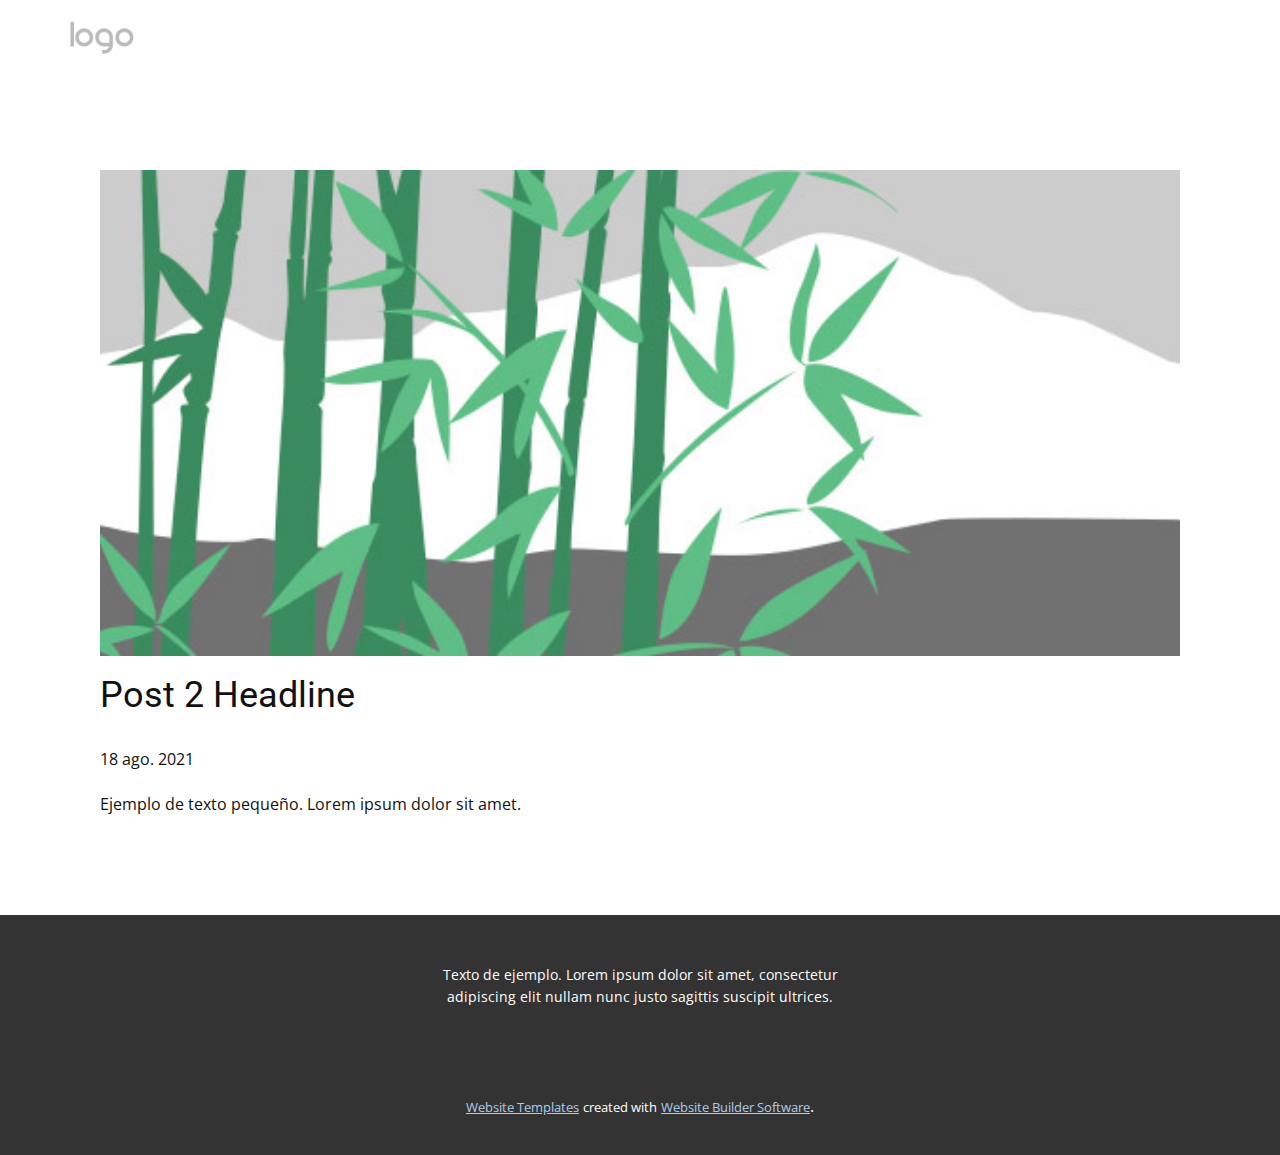
<file: blog/enviar-1.html>
<!doctype html>
<html style="font-size: 16px;"><head>
    <meta name="viewport" content="width=device-width, initial-scale=1.0">
    <meta charset="utf-8">
    <meta name="keywords" content="Post 1 Headline">
    <meta name="description" content="">
    <meta name="page_type" content="np-template-header-footer-from-plugin">
    <title>Post 2 Headline</title>
    <link rel="stylesheet" href="../nicepage.css" media="screen">
<link rel="stylesheet" href="../Post-Template.css" media="screen">
    <script class="u-script" type="text/javascript" src="../jquery.js" defer=""></script>
    <script class="u-script" type="text/javascript" src="../nicepage.js" defer=""></script>
    <meta name="generator" content="Nicepage 3.23.2, nicepage.com">
    <link id="u-theme-google-font" rel="stylesheet" href="https://fonts.googleapis.com/css?family=Roboto:100,100i,300,300i,400,400i,500,500i,700,700i,900,900i|Open+Sans:300,300i,400,400i,600,600i,700,700i,800,800i">
    
    
    <script type="application/ld+json">{
		"@context": "http://schema.org",
		"@type": "Organization",
		"name": "",
		"logo": "images/default-logo.png"
}</script>
    <meta name="theme-color" content="#478ac9">
  </head>
  <body class="u-body"><header class="u-clearfix u-header u-header" id="sec-976f"><div class="u-clearfix u-sheet u-sheet-1">
        <a href="https://nicepage.com" class="u-image u-logo u-image-1">
          <img src="../images/default-logo.png" class="u-logo-image u-logo-image-1">
        </a>
      </div></header>
    <section class="u-align-center u-clearfix u-section-1" id="sec-230d">
      <div class="u-clearfix u-sheet u-valign-middle-md u-valign-middle-sm u-valign-middle-xs u-sheet-1"><!--post_details--><!--post_details_options_json--><!--{"source":""}--><!--/post_details_options_json--><!--blog_post-->
        <div class="u-container-style u-expanded-width u-post-details u-post-details-1">
          <div class="u-container-layout u-valign-middle u-container-layout-1"><!--blog_post_image-->
            <img alt="" class="u-blog-control u-expanded-width u-image u-image-default u-image-1" src="[data-uri]"><!--/blog_post_image--><!--blog_post_header-->
            <h2 class="u-blog-control u-text u-text-1">Post 2 Headline</h2><!--/blog_post_header--><!--blog_post_metadata-->
            <div class="u-blog-control u-metadata u-metadata-1"><!--blog_post_metadata_date-->
              <span class="u-meta-date u-meta-icon">18 ago. 2021</span><!--/blog_post_metadata_date--><!--blog_post_metadata_category-->
              <!--/blog_post_metadata_category--><!--blog_post_metadata_comments-->
              <!--/blog_post_metadata_comments-->
            </div><!--/blog_post_metadata--><!--blog_post_content-->
            <div class="u-align-justify u-blog-control u-post-content u-text u-text-2 fr-view">
  Ejemplo de texto pequeño. Lorem ipsum dolor sit amet.
  </div><!--/blog_post_content-->
          </div>
        </div><!--/blog_post--><!--/post_details-->
      </div>
    </section>
    
    
    <footer class="u-align-center u-clearfix u-footer u-grey-80 u-footer" id="sec-30ab"><div class="u-clearfix u-sheet u-sheet-1">
        <p class="u-small-text u-text u-text-variant u-text-1">Texto de ejemplo. Lorem ipsum dolor sit amet, consectetur adipiscing elit nullam nunc justo sagittis suscipit ultrices.</p>
      </div></footer>
    <section class="u-backlink u-clearfix u-grey-80">
      <a class="u-link" href="https://nicepage.com/website-templates" target="_blank">
        <span>Website Templates</span>
      </a>
      <p class="u-text">
        <span>created with</span>
      </p>
      <a class="u-link" href="https://nicepage.com/" target="_blank">
        <span>Website Builder Software</span>
      </a>. 
    </section>
  
</body></html>
</file>
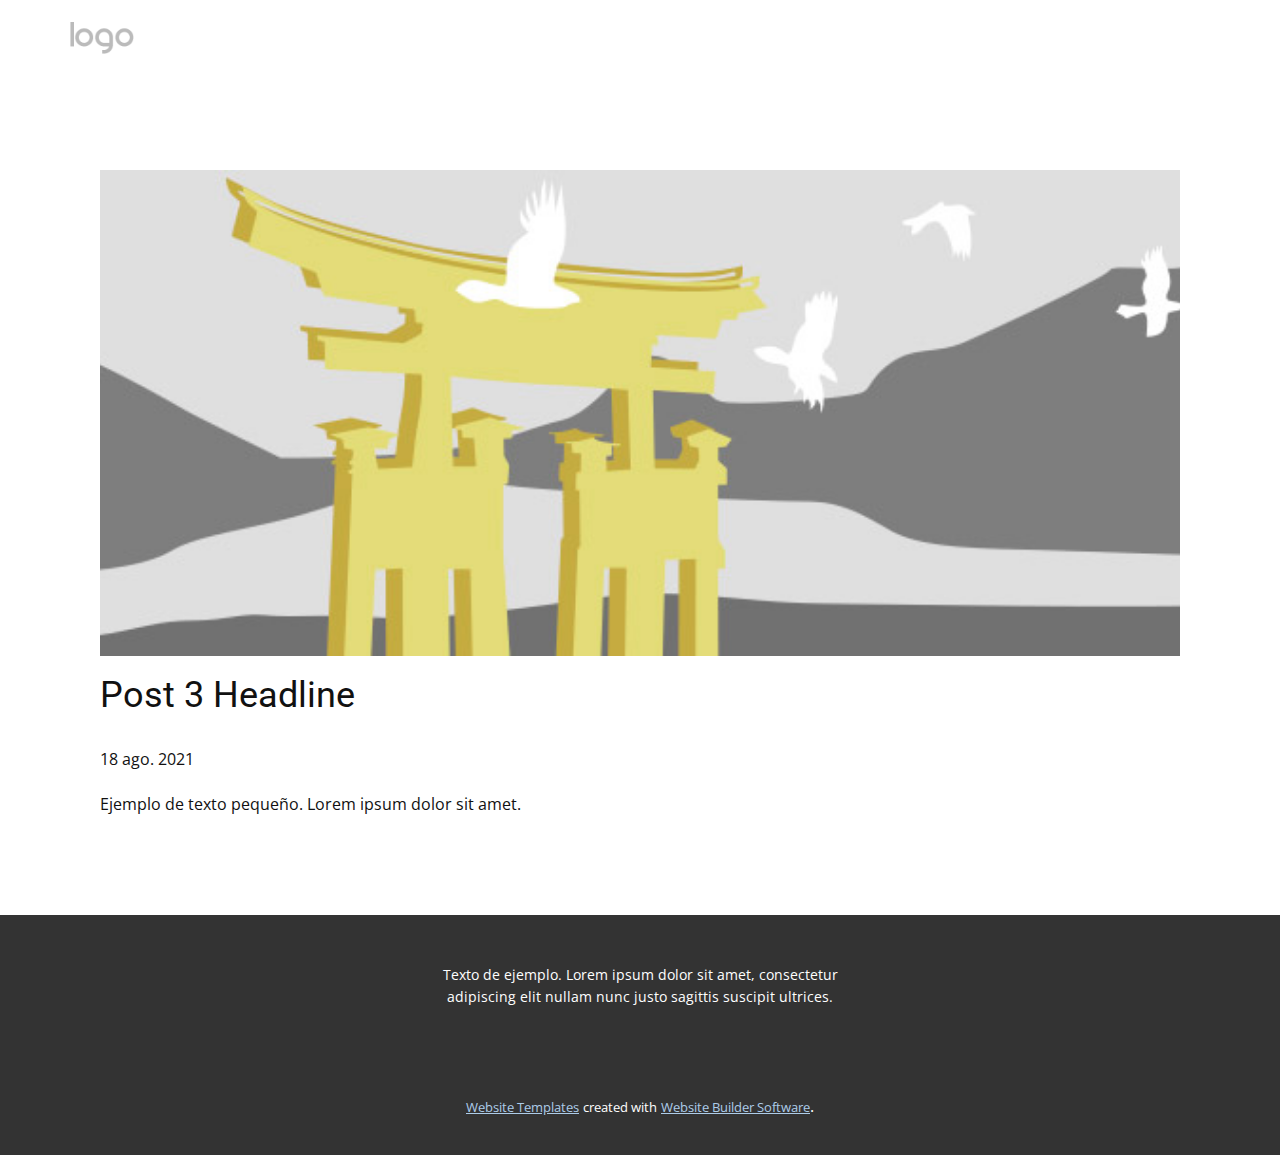
<file: blog/enviar-2.html>
<!doctype html>
<html style="font-size: 16px;"><head>
    <meta name="viewport" content="width=device-width, initial-scale=1.0">
    <meta charset="utf-8">
    <meta name="keywords" content="Post 1 Headline">
    <meta name="description" content="">
    <meta name="page_type" content="np-template-header-footer-from-plugin">
    <title>Post 3 Headline</title>
    <link rel="stylesheet" href="../nicepage.css" media="screen">
<link rel="stylesheet" href="../Post-Template.css" media="screen">
    <script class="u-script" type="text/javascript" src="../jquery.js" defer=""></script>
    <script class="u-script" type="text/javascript" src="../nicepage.js" defer=""></script>
    <meta name="generator" content="Nicepage 3.23.2, nicepage.com">
    <link id="u-theme-google-font" rel="stylesheet" href="https://fonts.googleapis.com/css?family=Roboto:100,100i,300,300i,400,400i,500,500i,700,700i,900,900i|Open+Sans:300,300i,400,400i,600,600i,700,700i,800,800i">
    
    
    <script type="application/ld+json">{
		"@context": "http://schema.org",
		"@type": "Organization",
		"name": "",
		"logo": "images/default-logo.png"
}</script>
    <meta name="theme-color" content="#478ac9">
  </head>
  <body class="u-body"><header class="u-clearfix u-header u-header" id="sec-976f"><div class="u-clearfix u-sheet u-sheet-1">
        <a href="https://nicepage.com" class="u-image u-logo u-image-1">
          <img src="../images/default-logo.png" class="u-logo-image u-logo-image-1">
        </a>
      </div></header>
    <section class="u-align-center u-clearfix u-section-1" id="sec-230d">
      <div class="u-clearfix u-sheet u-valign-middle-md u-valign-middle-sm u-valign-middle-xs u-sheet-1"><!--post_details--><!--post_details_options_json--><!--{"source":""}--><!--/post_details_options_json--><!--blog_post-->
        <div class="u-container-style u-expanded-width u-post-details u-post-details-1">
          <div class="u-container-layout u-valign-middle u-container-layout-1"><!--blog_post_image-->
            <img alt="" class="u-blog-control u-expanded-width u-image u-image-default u-image-1" src="[data-uri]"><!--/blog_post_image--><!--blog_post_header-->
            <h2 class="u-blog-control u-text u-text-1">Post 3 Headline</h2><!--/blog_post_header--><!--blog_post_metadata-->
            <div class="u-blog-control u-metadata u-metadata-1"><!--blog_post_metadata_date-->
              <span class="u-meta-date u-meta-icon">18 ago. 2021</span><!--/blog_post_metadata_date--><!--blog_post_metadata_category-->
              <!--/blog_post_metadata_category--><!--blog_post_metadata_comments-->
              <!--/blog_post_metadata_comments-->
            </div><!--/blog_post_metadata--><!--blog_post_content-->
            <div class="u-align-justify u-blog-control u-post-content u-text u-text-2 fr-view">
  Ejemplo de texto pequeño. Lorem ipsum dolor sit amet.
  </div><!--/blog_post_content-->
          </div>
        </div><!--/blog_post--><!--/post_details-->
      </div>
    </section>
    
    
    <footer class="u-align-center u-clearfix u-footer u-grey-80 u-footer" id="sec-30ab"><div class="u-clearfix u-sheet u-sheet-1">
        <p class="u-small-text u-text u-text-variant u-text-1">Texto de ejemplo. Lorem ipsum dolor sit amet, consectetur adipiscing elit nullam nunc justo sagittis suscipit ultrices.</p>
      </div></footer>
    <section class="u-backlink u-clearfix u-grey-80">
      <a class="u-link" href="https://nicepage.com/website-templates" target="_blank">
        <span>Website Templates</span>
      </a>
      <p class="u-text">
        <span>created with</span>
      </p>
      <a class="u-link" href="https://nicepage.com/" target="_blank">
        <span>Website Builder Software</span>
      </a>. 
    </section>
  
</body></html>
</file>
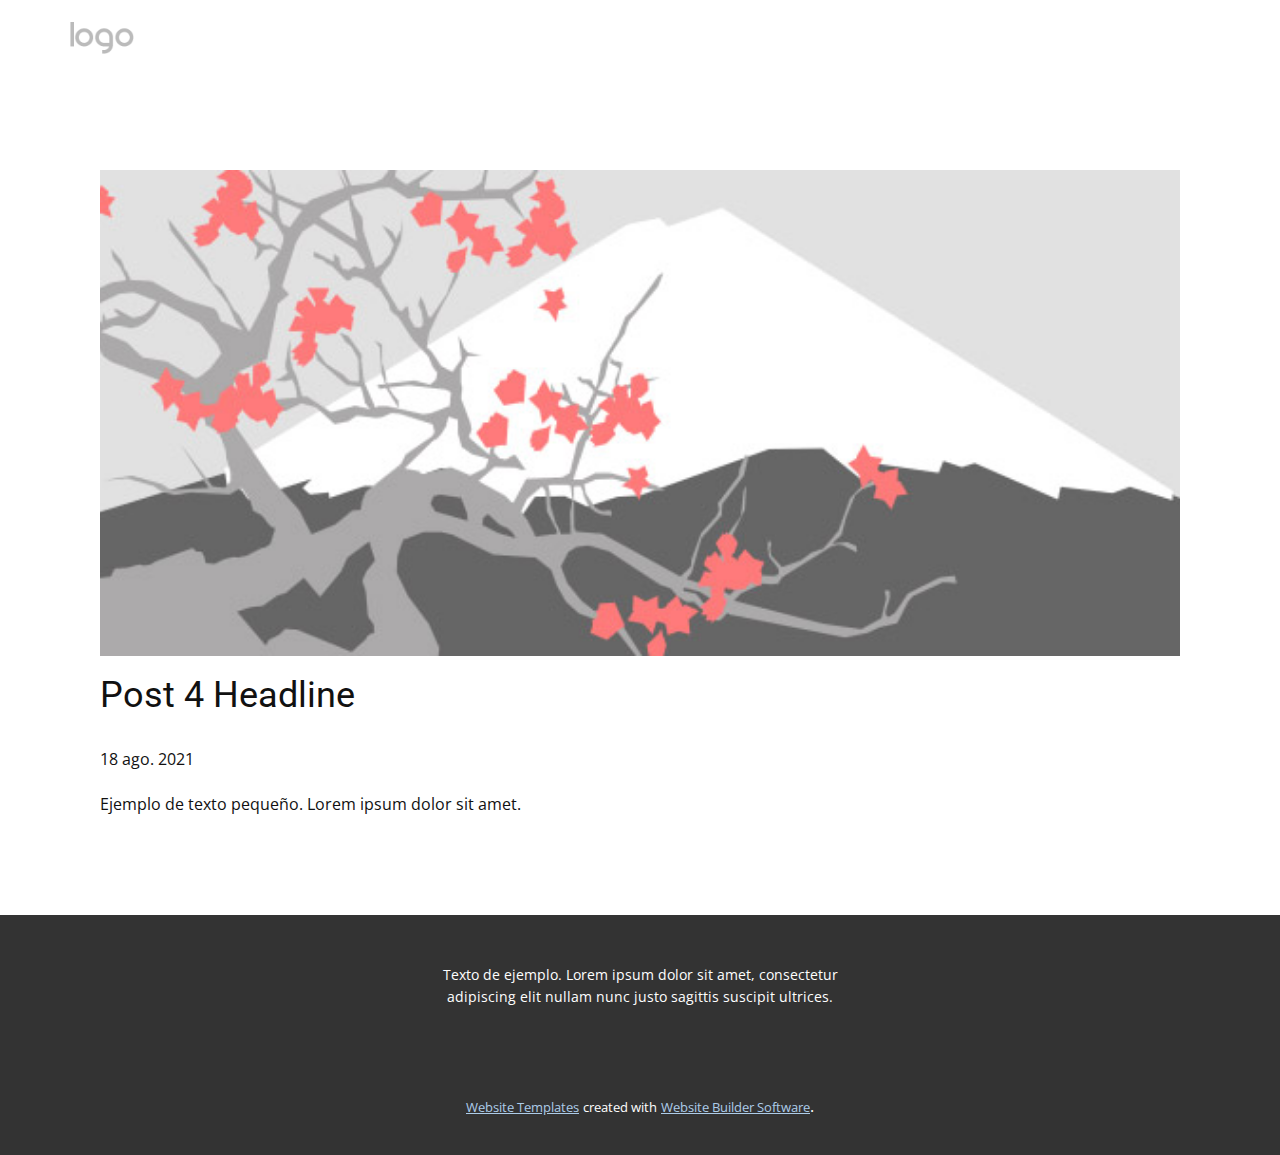
<file: blog/enviar-3.html>
<!doctype html>
<html style="font-size: 16px;"><head>
    <meta name="viewport" content="width=device-width, initial-scale=1.0">
    <meta charset="utf-8">
    <meta name="keywords" content="Post 1 Headline">
    <meta name="description" content="">
    <meta name="page_type" content="np-template-header-footer-from-plugin">
    <title>Post 4 Headline</title>
    <link rel="stylesheet" href="../nicepage.css" media="screen">
<link rel="stylesheet" href="../Post-Template.css" media="screen">
    <script class="u-script" type="text/javascript" src="../jquery.js" defer=""></script>
    <script class="u-script" type="text/javascript" src="../nicepage.js" defer=""></script>
    <meta name="generator" content="Nicepage 3.23.2, nicepage.com">
    <link id="u-theme-google-font" rel="stylesheet" href="https://fonts.googleapis.com/css?family=Roboto:100,100i,300,300i,400,400i,500,500i,700,700i,900,900i|Open+Sans:300,300i,400,400i,600,600i,700,700i,800,800i">
    
    
    <script type="application/ld+json">{
		"@context": "http://schema.org",
		"@type": "Organization",
		"name": "",
		"logo": "images/default-logo.png"
}</script>
    <meta name="theme-color" content="#478ac9">
  </head>
  <body class="u-body"><header class="u-clearfix u-header u-header" id="sec-976f"><div class="u-clearfix u-sheet u-sheet-1">
        <a href="https://nicepage.com" class="u-image u-logo u-image-1">
          <img src="../images/default-logo.png" class="u-logo-image u-logo-image-1">
        </a>
      </div></header>
    <section class="u-align-center u-clearfix u-section-1" id="sec-230d">
      <div class="u-clearfix u-sheet u-valign-middle-md u-valign-middle-sm u-valign-middle-xs u-sheet-1"><!--post_details--><!--post_details_options_json--><!--{"source":""}--><!--/post_details_options_json--><!--blog_post-->
        <div class="u-container-style u-expanded-width u-post-details u-post-details-1">
          <div class="u-container-layout u-valign-middle u-container-layout-1"><!--blog_post_image-->
            <img alt="" class="u-blog-control u-expanded-width u-image u-image-default u-image-1" src="[data-uri]"><!--/blog_post_image--><!--blog_post_header-->
            <h2 class="u-blog-control u-text u-text-1">Post 4 Headline</h2><!--/blog_post_header--><!--blog_post_metadata-->
            <div class="u-blog-control u-metadata u-metadata-1"><!--blog_post_metadata_date-->
              <span class="u-meta-date u-meta-icon">18 ago. 2021</span><!--/blog_post_metadata_date--><!--blog_post_metadata_category-->
              <!--/blog_post_metadata_category--><!--blog_post_metadata_comments-->
              <!--/blog_post_metadata_comments-->
            </div><!--/blog_post_metadata--><!--blog_post_content-->
            <div class="u-align-justify u-blog-control u-post-content u-text u-text-2 fr-view">
  Ejemplo de texto pequeño. Lorem ipsum dolor sit amet.
  </div><!--/blog_post_content-->
          </div>
        </div><!--/blog_post--><!--/post_details-->
      </div>
    </section>
    
    
    <footer class="u-align-center u-clearfix u-footer u-grey-80 u-footer" id="sec-30ab"><div class="u-clearfix u-sheet u-sheet-1">
        <p class="u-small-text u-text u-text-variant u-text-1">Texto de ejemplo. Lorem ipsum dolor sit amet, consectetur adipiscing elit nullam nunc justo sagittis suscipit ultrices.</p>
      </div></footer>
    <section class="u-backlink u-clearfix u-grey-80">
      <a class="u-link" href="https://nicepage.com/website-templates" target="_blank">
        <span>Website Templates</span>
      </a>
      <p class="u-text">
        <span>created with</span>
      </p>
      <a class="u-link" href="https://nicepage.com/" target="_blank">
        <span>Website Builder Software</span>
      </a>. 
    </section>
  
</body></html>
</file>
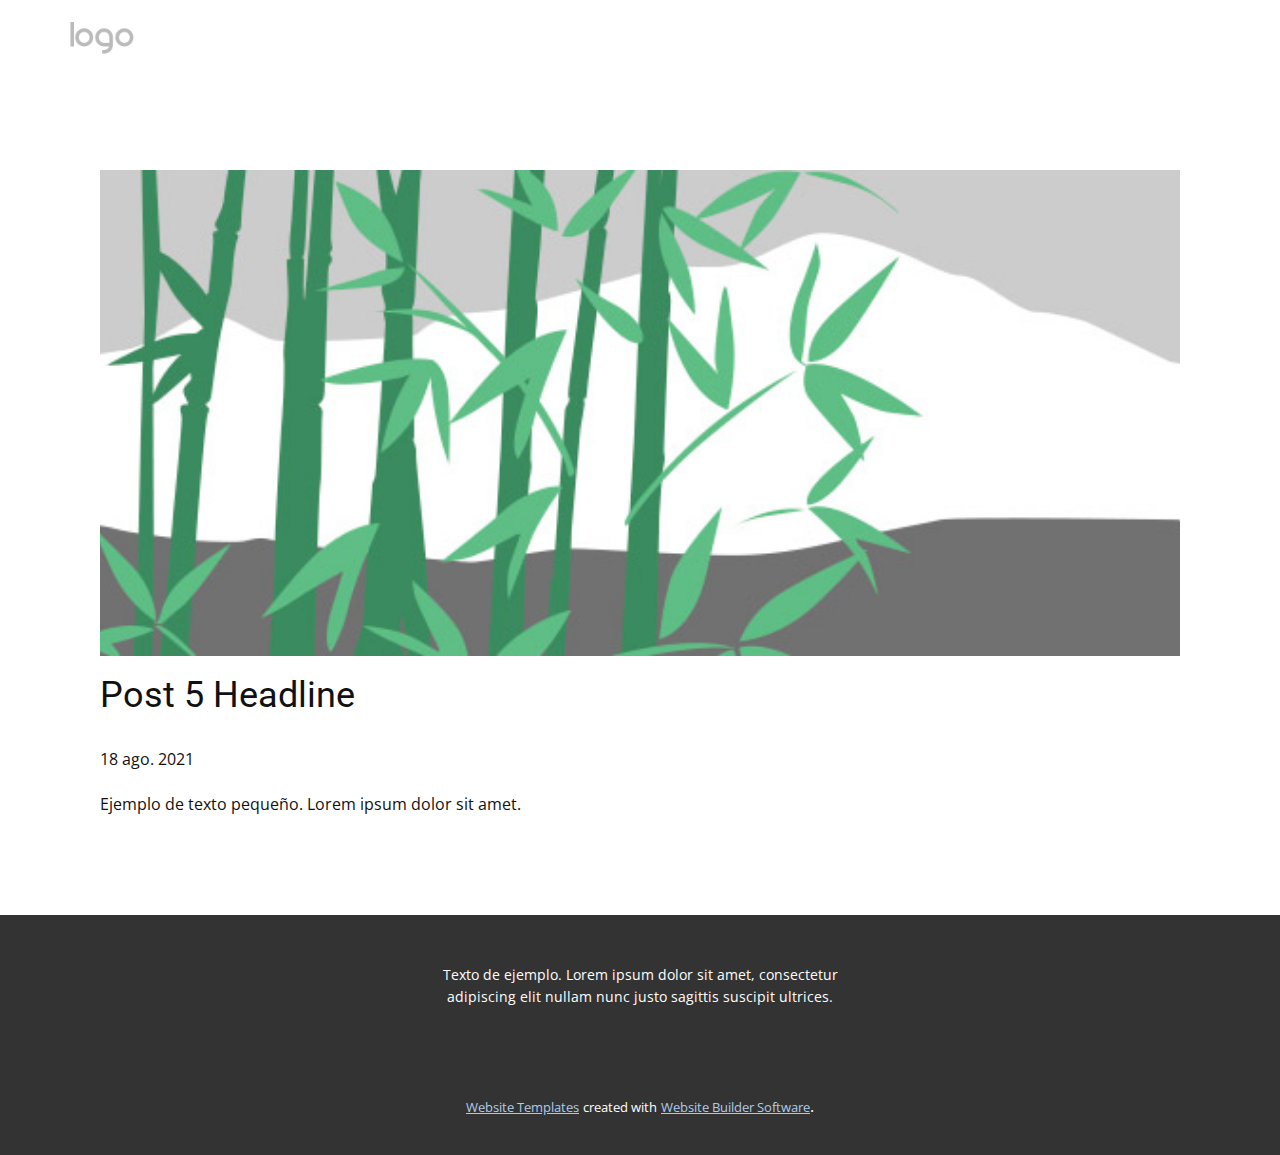
<file: blog/enviar-4.html>
<!doctype html>
<html style="font-size: 16px;"><head>
    <meta name="viewport" content="width=device-width, initial-scale=1.0">
    <meta charset="utf-8">
    <meta name="keywords" content="Post 1 Headline">
    <meta name="description" content="">
    <meta name="page_type" content="np-template-header-footer-from-plugin">
    <title>Post 5 Headline</title>
    <link rel="stylesheet" href="../nicepage.css" media="screen">
<link rel="stylesheet" href="../Post-Template.css" media="screen">
    <script class="u-script" type="text/javascript" src="../jquery.js" defer=""></script>
    <script class="u-script" type="text/javascript" src="../nicepage.js" defer=""></script>
    <meta name="generator" content="Nicepage 3.23.2, nicepage.com">
    <link id="u-theme-google-font" rel="stylesheet" href="https://fonts.googleapis.com/css?family=Roboto:100,100i,300,300i,400,400i,500,500i,700,700i,900,900i|Open+Sans:300,300i,400,400i,600,600i,700,700i,800,800i">
    
    
    <script type="application/ld+json">{
		"@context": "http://schema.org",
		"@type": "Organization",
		"name": "",
		"logo": "images/default-logo.png"
}</script>
    <meta name="theme-color" content="#478ac9">
  </head>
  <body class="u-body"><header class="u-clearfix u-header u-header" id="sec-976f"><div class="u-clearfix u-sheet u-sheet-1">
        <a href="https://nicepage.com" class="u-image u-logo u-image-1">
          <img src="../images/default-logo.png" class="u-logo-image u-logo-image-1">
        </a>
      </div></header>
    <section class="u-align-center u-clearfix u-section-1" id="sec-230d">
      <div class="u-clearfix u-sheet u-valign-middle-md u-valign-middle-sm u-valign-middle-xs u-sheet-1"><!--post_details--><!--post_details_options_json--><!--{"source":""}--><!--/post_details_options_json--><!--blog_post-->
        <div class="u-container-style u-expanded-width u-post-details u-post-details-1">
          <div class="u-container-layout u-valign-middle u-container-layout-1"><!--blog_post_image-->
            <img alt="" class="u-blog-control u-expanded-width u-image u-image-default u-image-1" src="[data-uri]"><!--/blog_post_image--><!--blog_post_header-->
            <h2 class="u-blog-control u-text u-text-1">Post 5 Headline</h2><!--/blog_post_header--><!--blog_post_metadata-->
            <div class="u-blog-control u-metadata u-metadata-1"><!--blog_post_metadata_date-->
              <span class="u-meta-date u-meta-icon">18 ago. 2021</span><!--/blog_post_metadata_date--><!--blog_post_metadata_category-->
              <!--/blog_post_metadata_category--><!--blog_post_metadata_comments-->
              <!--/blog_post_metadata_comments-->
            </div><!--/blog_post_metadata--><!--blog_post_content-->
            <div class="u-align-justify u-blog-control u-post-content u-text u-text-2 fr-view">
  Ejemplo de texto pequeño. Lorem ipsum dolor sit amet.
  </div><!--/blog_post_content-->
          </div>
        </div><!--/blog_post--><!--/post_details-->
      </div>
    </section>
    
    
    <footer class="u-align-center u-clearfix u-footer u-grey-80 u-footer" id="sec-30ab"><div class="u-clearfix u-sheet u-sheet-1">
        <p class="u-small-text u-text u-text-variant u-text-1">Texto de ejemplo. Lorem ipsum dolor sit amet, consectetur adipiscing elit nullam nunc justo sagittis suscipit ultrices.</p>
      </div></footer>
    <section class="u-backlink u-clearfix u-grey-80">
      <a class="u-link" href="https://nicepage.com/website-templates" target="_blank">
        <span>Website Templates</span>
      </a>
      <p class="u-text">
        <span>created with</span>
      </p>
      <a class="u-link" href="https://nicepage.com/" target="_blank">
        <span>Website Builder Software</span>
      </a>. 
    </section>
  
</body></html>
</file>
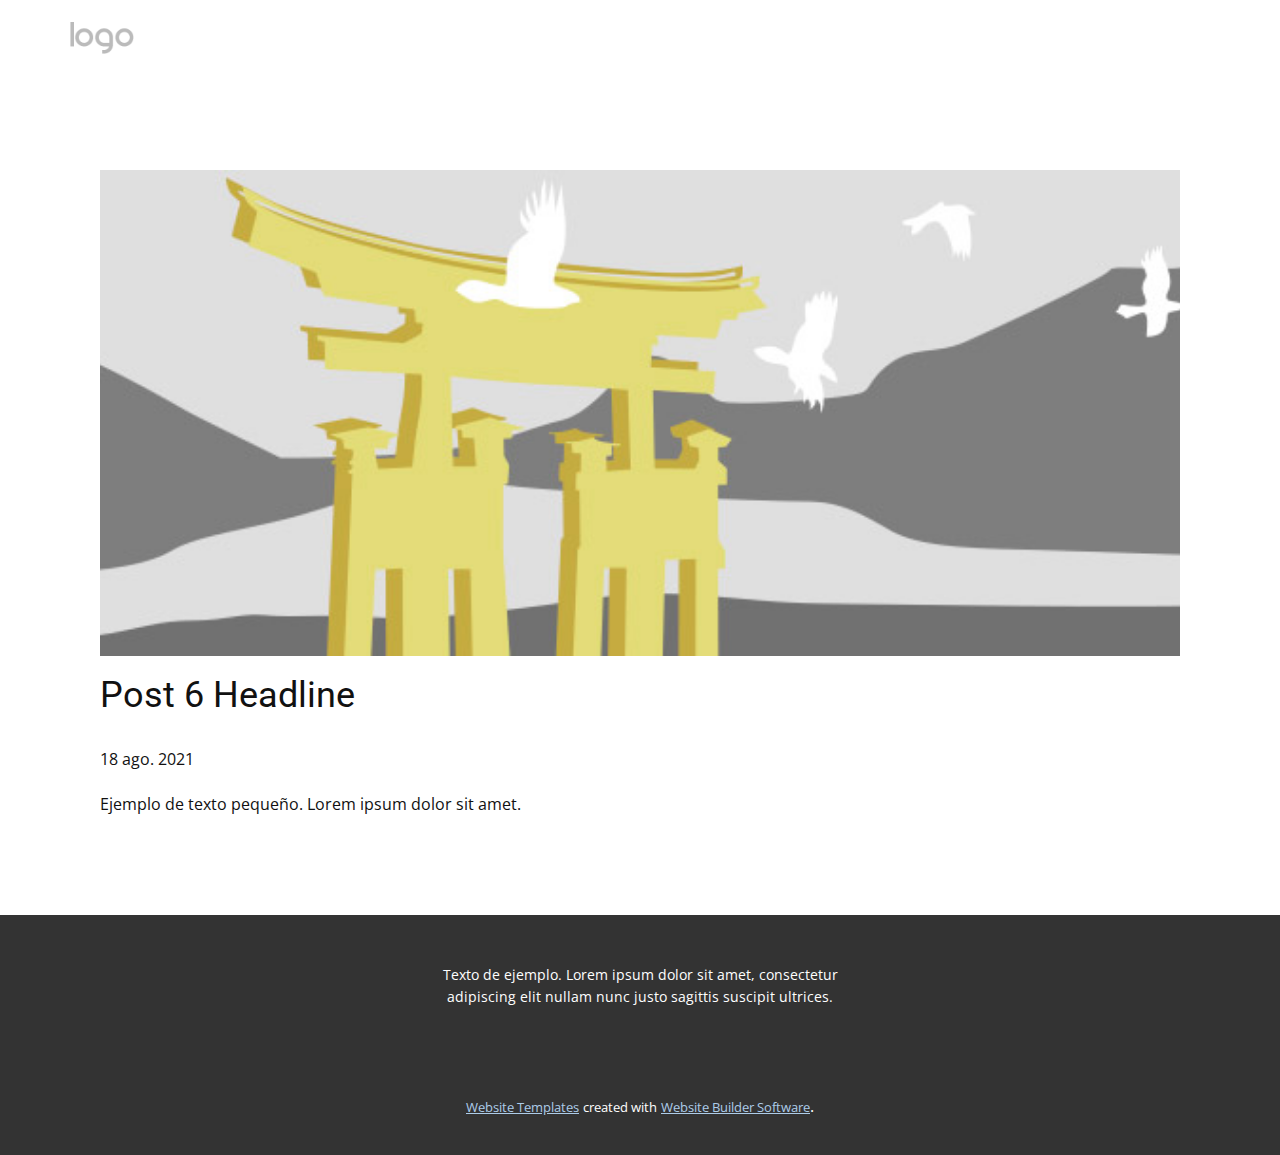
<file: blog/enviar-5.html>
<!doctype html>
<html style="font-size: 16px;"><head>
    <meta name="viewport" content="width=device-width, initial-scale=1.0">
    <meta charset="utf-8">
    <meta name="keywords" content="Post 1 Headline">
    <meta name="description" content="">
    <meta name="page_type" content="np-template-header-footer-from-plugin">
    <title>Post 6 Headline</title>
    <link rel="stylesheet" href="../nicepage.css" media="screen">
<link rel="stylesheet" href="../Post-Template.css" media="screen">
    <script class="u-script" type="text/javascript" src="../jquery.js" defer=""></script>
    <script class="u-script" type="text/javascript" src="../nicepage.js" defer=""></script>
    <meta name="generator" content="Nicepage 3.23.2, nicepage.com">
    <link id="u-theme-google-font" rel="stylesheet" href="https://fonts.googleapis.com/css?family=Roboto:100,100i,300,300i,400,400i,500,500i,700,700i,900,900i|Open+Sans:300,300i,400,400i,600,600i,700,700i,800,800i">
    
    
    <script type="application/ld+json">{
		"@context": "http://schema.org",
		"@type": "Organization",
		"name": "",
		"logo": "images/default-logo.png"
}</script>
    <meta name="theme-color" content="#478ac9">
  </head>
  <body class="u-body"><header class="u-clearfix u-header u-header" id="sec-976f"><div class="u-clearfix u-sheet u-sheet-1">
        <a href="https://nicepage.com" class="u-image u-logo u-image-1">
          <img src="../images/default-logo.png" class="u-logo-image u-logo-image-1">
        </a>
      </div></header>
    <section class="u-align-center u-clearfix u-section-1" id="sec-230d">
      <div class="u-clearfix u-sheet u-valign-middle-md u-valign-middle-sm u-valign-middle-xs u-sheet-1"><!--post_details--><!--post_details_options_json--><!--{"source":""}--><!--/post_details_options_json--><!--blog_post-->
        <div class="u-container-style u-expanded-width u-post-details u-post-details-1">
          <div class="u-container-layout u-valign-middle u-container-layout-1"><!--blog_post_image-->
            <img alt="" class="u-blog-control u-expanded-width u-image u-image-default u-image-1" src="[data-uri]"><!--/blog_post_image--><!--blog_post_header-->
            <h2 class="u-blog-control u-text u-text-1">Post 6 Headline</h2><!--/blog_post_header--><!--blog_post_metadata-->
            <div class="u-blog-control u-metadata u-metadata-1"><!--blog_post_metadata_date-->
              <span class="u-meta-date u-meta-icon">18 ago. 2021</span><!--/blog_post_metadata_date--><!--blog_post_metadata_category-->
              <!--/blog_post_metadata_category--><!--blog_post_metadata_comments-->
              <!--/blog_post_metadata_comments-->
            </div><!--/blog_post_metadata--><!--blog_post_content-->
            <div class="u-align-justify u-blog-control u-post-content u-text u-text-2 fr-view">
  Ejemplo de texto pequeño. Lorem ipsum dolor sit amet.
  </div><!--/blog_post_content-->
          </div>
        </div><!--/blog_post--><!--/post_details-->
      </div>
    </section>
    
    
    <footer class="u-align-center u-clearfix u-footer u-grey-80 u-footer" id="sec-30ab"><div class="u-clearfix u-sheet u-sheet-1">
        <p class="u-small-text u-text u-text-variant u-text-1">Texto de ejemplo. Lorem ipsum dolor sit amet, consectetur adipiscing elit nullam nunc justo sagittis suscipit ultrices.</p>
      </div></footer>
    <section class="u-backlink u-clearfix u-grey-80">
      <a class="u-link" href="https://nicepage.com/website-templates" target="_blank">
        <span>Website Templates</span>
      </a>
      <p class="u-text">
        <span>created with</span>
      </p>
      <a class="u-link" href="https://nicepage.com/" target="_blank">
        <span>Website Builder Software</span>
      </a>. 
    </section>
  
</body></html>
</file>
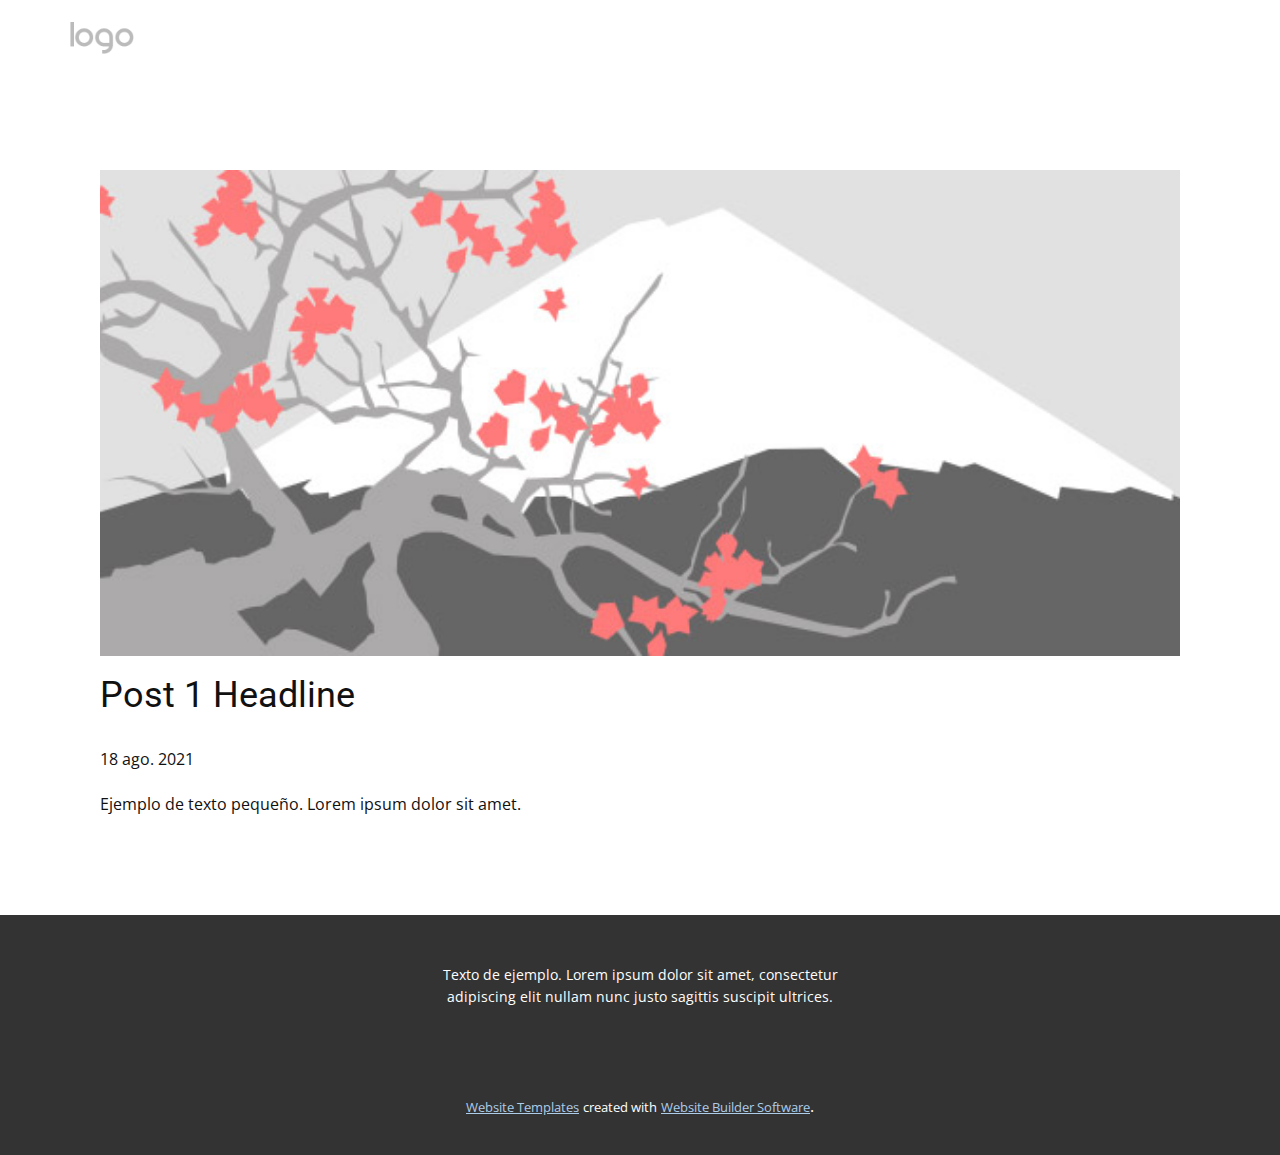
<file: blog/enviar.html>
<!doctype html>
<html style="font-size: 16px;"><head>
    <meta name="viewport" content="width=device-width, initial-scale=1.0">
    <meta charset="utf-8">
    <meta name="keywords" content="Post 1 Headline">
    <meta name="description" content="">
    <meta name="page_type" content="np-template-header-footer-from-plugin">
    <title>Post 1 Headline</title>
    <link rel="stylesheet" href="../nicepage.css" media="screen">
<link rel="stylesheet" href="../Post-Template.css" media="screen">
    <script class="u-script" type="text/javascript" src="../jquery.js" defer=""></script>
    <script class="u-script" type="text/javascript" src="../nicepage.js" defer=""></script>
    <meta name="generator" content="Nicepage 3.23.2, nicepage.com">
    <link id="u-theme-google-font" rel="stylesheet" href="https://fonts.googleapis.com/css?family=Roboto:100,100i,300,300i,400,400i,500,500i,700,700i,900,900i|Open+Sans:300,300i,400,400i,600,600i,700,700i,800,800i">
    
    
    <script type="application/ld+json">{
		"@context": "http://schema.org",
		"@type": "Organization",
		"name": "",
		"logo": "images/default-logo.png"
}</script>
    <meta name="theme-color" content="#478ac9">
  </head>
  <body class="u-body"><header class="u-clearfix u-header u-header" id="sec-976f"><div class="u-clearfix u-sheet u-sheet-1">
        <a href="https://nicepage.com" class="u-image u-logo u-image-1">
          <img src="../images/default-logo.png" class="u-logo-image u-logo-image-1">
        </a>
      </div></header>
    <section class="u-align-center u-clearfix u-section-1" id="sec-230d">
      <div class="u-clearfix u-sheet u-valign-middle-md u-valign-middle-sm u-valign-middle-xs u-sheet-1"><!--post_details--><!--post_details_options_json--><!--{"source":""}--><!--/post_details_options_json--><!--blog_post-->
        <div class="u-container-style u-expanded-width u-post-details u-post-details-1">
          <div class="u-container-layout u-valign-middle u-container-layout-1"><!--blog_post_image-->
            <img alt="" class="u-blog-control u-expanded-width u-image u-image-default u-image-1" src="[data-uri]"><!--/blog_post_image--><!--blog_post_header-->
            <h2 class="u-blog-control u-text u-text-1">Post 1 Headline</h2><!--/blog_post_header--><!--blog_post_metadata-->
            <div class="u-blog-control u-metadata u-metadata-1"><!--blog_post_metadata_date-->
              <span class="u-meta-date u-meta-icon">18 ago. 2021</span><!--/blog_post_metadata_date--><!--blog_post_metadata_category-->
              <!--/blog_post_metadata_category--><!--blog_post_metadata_comments-->
              <!--/blog_post_metadata_comments-->
            </div><!--/blog_post_metadata--><!--blog_post_content-->
            <div class="u-align-justify u-blog-control u-post-content u-text u-text-2 fr-view">
  Ejemplo de texto pequeño. Lorem ipsum dolor sit amet.
  </div><!--/blog_post_content-->
          </div>
        </div><!--/blog_post--><!--/post_details-->
      </div>
    </section>
    
    
    <footer class="u-align-center u-clearfix u-footer u-grey-80 u-footer" id="sec-30ab"><div class="u-clearfix u-sheet u-sheet-1">
        <p class="u-small-text u-text u-text-variant u-text-1">Texto de ejemplo. Lorem ipsum dolor sit amet, consectetur adipiscing elit nullam nunc justo sagittis suscipit ultrices.</p>
      </div></footer>
    <section class="u-backlink u-clearfix u-grey-80">
      <a class="u-link" href="https://nicepage.com/website-templates" target="_blank">
        <span>Website Templates</span>
      </a>
      <p class="u-text">
        <span>created with</span>
      </p>
      <a class="u-link" href="https://nicepage.com/" target="_blank">
        <span>Website Builder Software</span>
      </a>. 
    </section>
  
</body></html>
</file>
